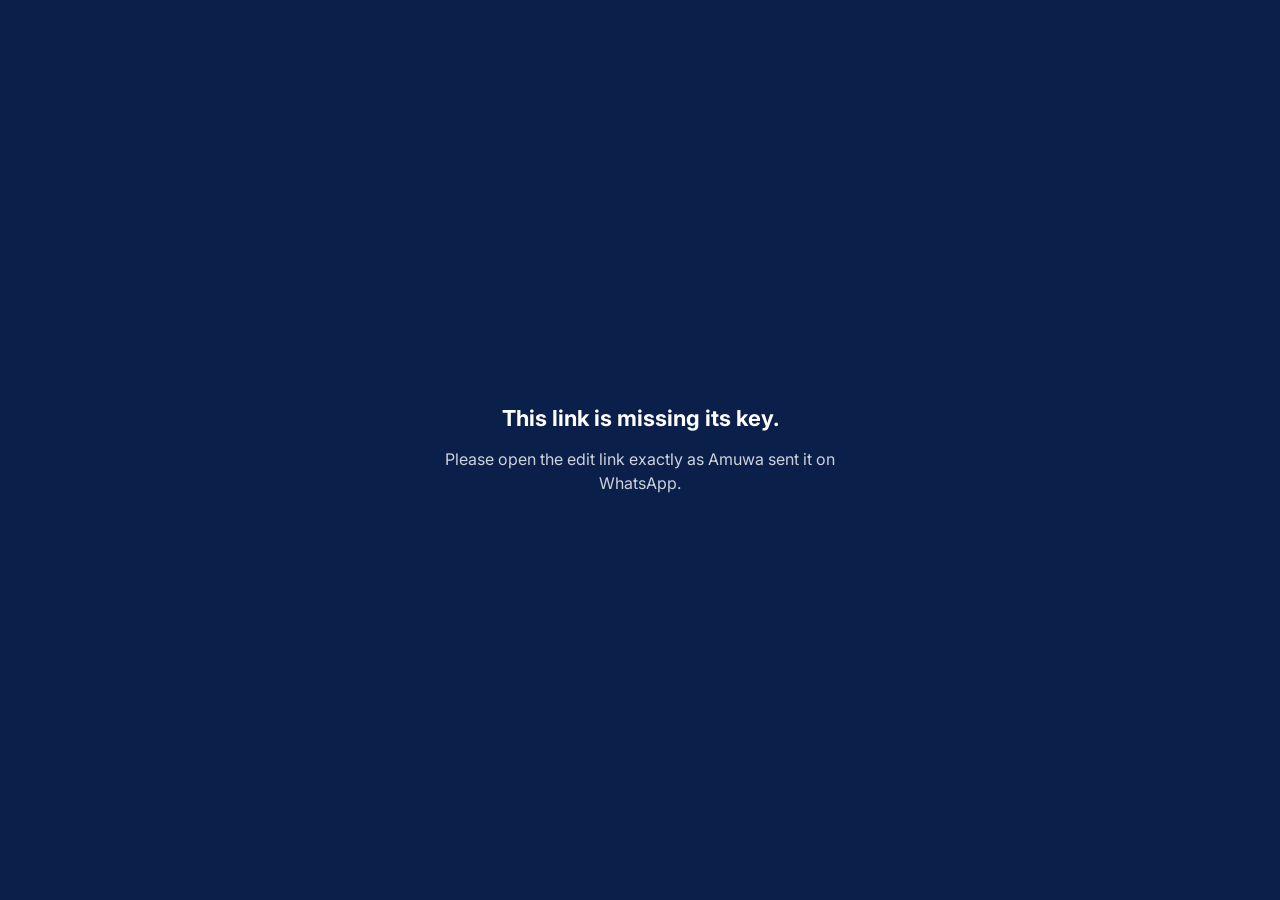
<file: editor/index.html>
<!doctype html>
<html lang="en">
<head>
<meta charset="utf-8">
<meta name="viewport" content="width=device-width, initial-scale=1, viewport-fit=cover">
<meta name="robots" content="noindex, nofollow">
<title>Edit your website · Amuwa</title>
<link rel="preconnect" href="https://fonts.googleapis.com">
<link rel="preconnect" href="https://fonts.gstatic.com" crossorigin>
<link href="https://fonts.googleapis.com/css2?family=Inter:wght@400;500;600;700;800&display=swap" rel="stylesheet">
<style>
:root{
  --navy:#0B1F4B;--navy-2:#13306f;--red:#E31E24;--red-ink:#b5161b;
  --ink:#15171C;--ink-2:#5E636E;--line:#E3E6EB;--paper:#fff;--paper-2:#F5F7FA;
  --ok:#12A150;--warn:#8A5A00;
  --r:12px;--top:56px;--nav:62px;
  font-family:Inter,"Segoe UI",system-ui,-apple-system,sans-serif;
}
*{box-sizing:border-box}
html,body{margin:0;height:100%;background:var(--paper-2);color:var(--ink);-webkit-text-size-adjust:100%}
button,input,select,textarea{font:inherit;color:inherit}
button{cursor:pointer}
.hidden{display:none!important}

/* ---------- top bar ---------- */
.top{position:fixed;inset:0 0 auto 0;height:calc(var(--top) + env(safe-area-inset-top));padding:env(safe-area-inset-top) 12px 0;
  display:flex;align-items:center;gap:8px;background:var(--navy);color:#fff;z-index:30}
.brand{display:flex;flex-direction:column;min-width:0;flex:1}
.brand small{font-size:11px;font-weight:600;letter-spacing:.06em;text-transform:uppercase;opacity:.7}
.brand b{font-size:15px;font-weight:700;white-space:nowrap;overflow:hidden;text-overflow:ellipsis}
.tb{height:38px;min-width:38px;padding:0 10px;border:0;border-radius:10px;background:rgba(255,255,255,.1);color:#fff;
  display:inline-flex;align-items:center;justify-content:center;gap:6px;font-size:14px;font-weight:600}
.tb:disabled{opacity:.35}
.tb svg{width:18px;height:18px}
.tb.pub{background:var(--red);padding:0 14px}
.tb.pub[data-dirty="1"]::after{content:"";width:7px;height:7px;border-radius:50%;background:#fff;margin-left:2px}
.tb .lbl{display:none}
@media (min-width:640px){.tb .lbl{display:inline}}

/* ---------- layout ---------- */
.stage{position:fixed;left:0;right:0;top:calc(var(--top) + env(safe-area-inset-top));bottom:calc(var(--nav) + env(safe-area-inset-bottom));
  display:flex;justify-content:center;background:#e9ecf1}
.stage iframe{border:0;width:100%;height:100%;background:#fff;transition:width .25s}
.stage.phone iframe{width:390px;max-width:100%;box-shadow:0 0 0 1px var(--line),0 10px 40px rgba(0,0,0,.12)}
.panel{position:fixed;left:0;right:0;bottom:calc(var(--nav) + env(safe-area-inset-bottom));max-height:58vh;overflow:auto;
  background:#fff;border-radius:18px 18px 0 0;box-shadow:0 -8px 30px rgba(10,20,40,.18);z-index:20;
  transform:translateY(105%);transition:transform .28s cubic-bezier(.2,.9,.25,1);overscroll-behavior:contain}
.panel.open{transform:none}
.panel-h{position:sticky;top:0;background:#fff;display:flex;align-items:center;gap:8px;padding:12px 14px 8px;border-bottom:1px solid var(--line);z-index:2}
.panel-h h2{margin:0;font-size:16px;font-weight:700;flex:1}
.x{border:0;background:var(--paper-2);width:34px;height:34px;border-radius:50%;font-size:18px;line-height:1}
.panel-b{padding:12px 14px 18px}
.nav{position:fixed;left:0;right:0;bottom:0;height:calc(var(--nav) + env(safe-area-inset-bottom));padding-bottom:env(safe-area-inset-bottom);
  background:#fff;border-top:1px solid var(--line);display:grid;grid-template-columns:repeat(6,1fr);z-index:25}
.nav button{border:0;background:none;display:flex;flex-direction:column;align-items:center;justify-content:center;gap:3px;font-size:11px;font-weight:600;color:var(--ink-2)}
.nav button svg{width:22px;height:22px}
.nav button[aria-current="true"]{color:var(--red)}
.nav .ai-tab svg{color:#fff;background:var(--red);border-radius:10px;padding:4px;width:30px;height:30px}

@media (min-width:900px){
  :root{--nav:0px}
  .stage{right:380px}
  .panel{left:auto;right:0;top:calc(var(--top) + env(safe-area-inset-top));bottom:0;width:380px;max-height:none;border-radius:0;
    transform:none;box-shadow:-1px 0 0 var(--line);padding-top:56px}
  .panel-h{position:fixed;top:calc(var(--top) + env(safe-area-inset-top));right:0;width:380px;height:56px;border-bottom:1px solid var(--line)}
  .nav{top:calc(var(--top) + env(safe-area-inset-top));bottom:auto;left:auto;right:0;width:380px;height:56px;padding:0;grid-template-columns:repeat(6,1fr);z-index:26;border-top:0;border-bottom:1px solid var(--line)}
  .nav button{flex-direction:row;gap:5px}
  .nav button span{display:none}
  .panel{padding-top:112px}
  .panel-h{top:calc(var(--top) + 56px + env(safe-area-inset-top))}
  .x.close-sheet{display:none}
}

/* ---------- controls ---------- */
.hint{color:var(--ink-2);font-size:14px;line-height:1.5;margin:4px 0 12px}
.row{display:flex;flex-wrap:wrap;gap:8px;margin:0 0 12px}
.btn{min-height:42px;padding:0 14px;border:1px solid var(--line);border-radius:10px;background:#fff;font-size:14px;font-weight:600;
  display:inline-flex;align-items:center;justify-content:center;gap:6px}
.btn:active{transform:scale(.97)}
.btn.pri{background:var(--navy);border-color:var(--navy);color:#fff}
.btn.red{background:var(--red);border-color:var(--red);color:#fff}
.btn.danger{color:var(--red-ink);border-color:#f3c9ca}
.btn.danger.armed{background:var(--red);color:#fff;border-color:var(--red)}
.btn.sm{min-height:36px;padding:0 10px;font-size:13px}
.btn.full{width:100%}
.btn svg{width:17px;height:17px}
.lab{display:block;font-size:12px;font-weight:700;letter-spacing:.04em;text-transform:uppercase;color:var(--ink-2);margin:14px 0 6px}
.fld{width:100%;min-height:44px;padding:10px 12px;border:1px solid var(--line);border-radius:10px;background:#fff;font-size:16px}
textarea.fld{min-height:96px;resize:vertical;line-height:1.45}
.seg{display:inline-flex;border:1px solid var(--line);border-radius:10px;overflow:hidden}
.seg button{border:0;background:#fff;min-width:42px;height:40px;font-weight:700}
.seg button+button{border-left:1px solid var(--line)}
.sw{display:flex;align-items:center;gap:8px;padding:6px 10px 6px 6px;border:1px solid var(--line);border-radius:10px;background:#fff;font-size:13px;font-weight:600}
.sw input[type=color]{width:30px;height:30px;border:0;padding:0;background:none;border-radius:8px}
.chip{border:1px solid var(--line);background:var(--paper-2);border-radius:999px;padding:8px 12px;font-size:13px;text-align:left}
.list{display:flex;flex-direction:column;gap:6px}
.item{display:flex;align-items:center;gap:8px;padding:8px;border:1px solid var(--line);border-radius:12px;background:#fff}
.item .nm{flex:1;min-width:0;font-size:14px;font-weight:600;white-space:nowrap;overflow:hidden;text-overflow:ellipsis;border:0;background:none;text-align:left;padding:6px 4px}
.item.off .nm{opacity:.45;text-decoration:line-through}
.ib{width:34px;height:34px;border:1px solid var(--line);border-radius:9px;background:#fff;display:inline-flex;align-items:center;justify-content:center;flex:none}
.ib svg{width:16px;height:16px}
.thumbs{display:grid;grid-template-columns:repeat(3,minmax(0,1fr));gap:8px}
.th{position:relative;border-radius:10px;overflow:hidden;background:var(--paper-2);aspect-ratio:1;border:1px solid var(--line)}
.th img{width:100%;height:100%;object-fit:cover;display:block}
.th .acts{position:absolute;inset:auto 4px 4px 4px;display:flex;gap:4px}
.th .acts button{flex:1;height:28px;border:0;border-radius:7px;background:rgba(0,0,0,.66);color:#fff;font-size:12px;font-weight:600}
.th.add{display:flex;align-items:center;justify-content:center;font-weight:700;color:var(--ink-2);font-size:13px;border-style:dashed}
.tpl{display:grid;grid-template-columns:repeat(2,minmax(0,1fr));gap:8px}
.tpl button{min-height:64px;border:1px solid var(--line);border-radius:12px;background:#fff;text-align:left;padding:10px;font-size:13px;font-weight:600;line-height:1.3}
.tpl button small{display:block;font-weight:400;color:var(--ink-2);margin-top:2px}
.selname{display:flex;align-items:center;gap:8px;margin-bottom:10px}
.selname b{font-size:15px}
.selname .tag{font-size:11px;font-weight:700;letter-spacing:.05em;text-transform:uppercase;color:#fff;background:var(--red);padding:3px 8px;border-radius:999px}
.ver{display:flex;align-items:center;gap:8px;padding:10px;border:1px solid var(--line);border-radius:12px}
.ver div{flex:1;min-width:0}
.ver b{display:block;font-size:14px}
.ver small{display:block;color:var(--ink-2);font-size:12px;white-space:nowrap;overflow:hidden;text-overflow:ellipsis}
.ai-msg{padding:12px;border-radius:12px;background:var(--paper-2);font-size:14px;line-height:1.45;margin-top:10px}
.ai-msg.ok{background:#e3f5ea;color:#0f5a32}
.ai-msg.err{background:#fde7e7;color:#8c1217}

/* ---------- overlays ---------- */
.cover{position:fixed;inset:0;background:var(--navy);color:#fff;display:flex;flex-direction:column;align-items:center;justify-content:center;gap:16px;z-index:60;text-align:center;padding:24px}
.cover h1{margin:0;font-size:22px}
.cover p{margin:0;opacity:.8;max-width:420px;line-height:1.5}
.spin{width:36px;height:36px;border-radius:50%;border:3px solid rgba(255,255,255,.25);border-top-color:#fff;animation:sp 0.9s linear infinite}
.spin.dark{border-color:rgba(11,31,75,.15);border-top-color:var(--navy);width:22px;height:22px;border-width:2px}
@keyframes sp{to{transform:rotate(360deg)}}
.toast{position:fixed;left:50%;top:calc(var(--top) + env(safe-area-inset-top) + 10px);transform:translate(-50%,-20px);opacity:0;pointer-events:none;
  background:var(--ink);color:#fff;padding:10px 14px;border-radius:12px;font-size:14px;font-weight:600;z-index:70;transition:.25s;max-width:calc(100% - 24px);box-shadow:0 8px 24px rgba(0,0,0,.2)}
.toast.show{opacity:1;transform:translate(-50%,0);pointer-events:auto}
.toast a{color:#9ff0c2}
.banner{position:fixed;left:12px;right:12px;top:calc(var(--top) + env(safe-area-inset-top) + 10px);z-index:40;background:#fff;border:1px solid var(--line);
  border-radius:14px;padding:12px;box-shadow:0 10px 30px rgba(0,0,0,.15);font-size:14px}
@media (min-width:900px){.banner{right:392px}}
.busy{position:fixed;inset:0;background:rgba(11,31,75,.55);display:flex;align-items:center;justify-content:center;z-index:65}
.busy .card{background:#fff;border-radius:16px;padding:20px;display:flex;align-items:center;gap:12px;font-weight:600;max-width:320px}
@media (prefers-reduced-motion:reduce){*{transition:none!important;animation-duration:.01ms!important}}
</style>
</head>
<body>

<div class="cover" id="cover"><div class="spin"></div><h1>Opening your website…</h1><p>Please wait a few seconds.</p></div>

<header class="top">
  <div class="brand"><small>Edit your website</small><b id="bizName">…</b></div>
  <button class="tb" id="undoBtn" title="Undo" aria-label="Undo" disabled><svg viewBox="0 0 24 24" fill="none" stroke="currentColor" stroke-width="2" stroke-linecap="round" stroke-linejoin="round"><path d="M9 14 4 9l5-5"/><path d="M4 9h11a5 5 0 0 1 0 10h-3"/></svg></button>
  <button class="tb" id="redoBtn" title="Redo" aria-label="Redo" disabled><svg viewBox="0 0 24 24" fill="none" stroke="currentColor" stroke-width="2" stroke-linecap="round" stroke-linejoin="round"><path d="m15 14 5-5-5-5"/><path d="M20 9H9a5 5 0 0 0 0 10h3"/></svg></button>
  <button class="tb" id="viewBtn" title="Preview" aria-pressed="false"><svg viewBox="0 0 24 24" fill="none" stroke="currentColor" stroke-width="2" stroke-linecap="round" stroke-linejoin="round"><path d="M2 12s3.6-7 10-7 10 7 10 7-3.6 7-10 7S2 12 2 12z"/><circle cx="12" cy="12" r="3"/></svg><span class="lbl">Preview</span></button>
  <button class="tb hidden" id="deviceBtn" title="Phone / computer view"><svg viewBox="0 0 24 24" fill="none" stroke="currentColor" stroke-width="2" stroke-linecap="round" stroke-linejoin="round"><rect x="7" y="2" width="10" height="20" rx="2"/><path d="M11 18h2"/></svg></button>
  <button class="tb pub" id="pubBtn" data-dirty="0"><svg viewBox="0 0 24 24" fill="none" stroke="currentColor" stroke-width="2.2" stroke-linecap="round" stroke-linejoin="round"><path d="M12 19V5"/><path d="m5 12 7-7 7 7"/></svg><span>Publish</span></button>
</header>

<main class="stage" id="stage"><iframe id="frame" title="Your website"></iframe></main>

<aside class="panel" id="panel" aria-live="polite">
  <div class="panel-h"><h2 id="panelTitle">Edit</h2><button class="x close-sheet" id="closePanel" aria-label="Close">×</button></div>
  <div class="panel-b" id="panelBody"></div>
</aside>

<nav class="nav" id="nav">
  <button data-tab="edit" aria-current="true"><svg viewBox="0 0 24 24" fill="none" stroke="currentColor" stroke-width="2" stroke-linecap="round" stroke-linejoin="round"><path d="M12 20h9"/><path d="M16.5 3.5a2.1 2.1 0 0 1 3 3L7 19l-4 1 1-4z"/></svg><span>Edit</span></button>
  <button data-tab="sections"><svg viewBox="0 0 24 24" fill="none" stroke="currentColor" stroke-width="2" stroke-linecap="round" stroke-linejoin="round"><rect x="3" y="3" width="18" height="6" rx="1.5"/><rect x="3" y="12" width="18" height="9" rx="1.5"/></svg><span>Sections</span></button>
  <button data-tab="theme"><svg viewBox="0 0 24 24" fill="none" stroke="currentColor" stroke-width="2" stroke-linecap="round" stroke-linejoin="round"><circle cx="13.5" cy="6.5" r="1.5"/><circle cx="17.5" cy="10.5" r="1.5"/><circle cx="8.5" cy="7.5" r="1.5"/><circle cx="6.5" cy="12.5" r="1.5"/><path d="M12 2a10 10 0 0 0 0 20c1.1 0 2-.9 2-2 0-.5-.2-1-.5-1.3-.3-.4-.5-.8-.5-1.3 0-1.1.9-2 2-2h2.4A5.6 5.6 0 0 0 22 9.8C22 5.5 17.5 2 12 2z"/></svg><span>Colours</span></button>
  <button data-tab="photos"><svg viewBox="0 0 24 24" fill="none" stroke="currentColor" stroke-width="2" stroke-linecap="round" stroke-linejoin="round"><rect x="3" y="3" width="18" height="18" rx="2"/><circle cx="9" cy="9" r="2"/><path d="m21 15-3.1-3.1a2 2 0 0 0-2.8 0L6 21"/></svg><span>Photos</span></button>
  <button data-tab="ai" class="ai-tab"><svg viewBox="0 0 24 24" fill="none" stroke="currentColor" stroke-width="2" stroke-linecap="round" stroke-linejoin="round"><path d="m12 3 1.9 5.1L19 10l-5.1 1.9L12 17l-1.9-5.1L5 10l5.1-1.9z"/></svg><span>Ask AI</span></button>
  <button data-tab="history"><svg viewBox="0 0 24 24" fill="none" stroke="currentColor" stroke-width="2" stroke-linecap="round" stroke-linejoin="round"><path d="M3 12a9 9 0 1 0 3-6.7L3 8"/><path d="M3 3v5h5"/><path d="M12 7v5l3 2"/></svg><span>History</span></button>
</nav>

<input type="file" id="fileIn" accept="image/*" class="hidden">
<div class="toast" id="toast" role="status"></div>

<script>
(() => {
'use strict';
const API = 'https://koku.app.n8n.cloud/webhook/site-editor';
const TOKEN = new URLSearchParams(location.search).get('t') || '';
const $ = s => document.querySelector(s);
const frame = $('#frame'), panel = $('#panel'), pBody = $('#panelBody'), pTitle = $('#panelTitle');
const isDesk = () => matchMedia('(min-width:900px)').matches;

let BASE = '', LIVE = '', BUSINESS = '';
let current = '';            // last committed clean HTML
let published = '';          // HTML that is live now
const undoS = [], redoS = [];
let sel = null, tab = 'edit', previewMode = false, editingEl = null, editStart = '';

/* ---------------- helpers ---------------- */
const esc = s => String(s == null ? '' : s).replace(/[&<>"']/g, c => ({ '&': '&amp;', '<': '&lt;', '>': '&gt;', '"': '&quot;', "'": '&#39;' }[c]));
function toast(msg, ms = 2600) { const t = $('#toast'); t.innerHTML = msg; t.classList.add('show'); clearTimeout(toast._t); toast._t = setTimeout(() => t.classList.remove('show'), ms); }
function busy(msg) { const d = document.createElement('div'); d.className = 'busy'; d.innerHTML = '<div class="card"><div class="spin dark"></div><span>' + esc(msg) + '</span></div>'; document.body.appendChild(d); return () => d.remove(); }
async function api(action, data) {
  const r = await fetch(API, { method: 'POST', headers: { 'Content-Type': 'application/json' }, body: JSON.stringify(Object.assign({ token: TOKEN, action }, data || {})) });
  let j = null; try { j = await r.json(); } catch (e) { throw new Error('The server did not answer. Please try again.'); }
  if (!r.ok) throw new Error((j && j.error) || 'Something went wrong. Please try again.');
  return j;
}
const store = {
  get(k) { try { return JSON.parse(localStorage.getItem(k) || 'null'); } catch (e) { return null; } },
  set(k, v) { try { localStorage.setItem(k, JSON.stringify(v)); } catch (e) {} },
  del(k) { try { localStorage.removeItem(k); } catch (e) {} }
};
const DRAFT = 'amuwa-draft-' + TOKEN;

/* ---------------- canvas in / out ---------------- */
const CANVAS_CSS = `
[data-amuwa-sel]{outline:3px solid #E31E24!important;outline-offset:2px!important;cursor:text}
[data-amuwa-hover]:not([data-amuwa-sel]){outline:2px dashed rgba(227,30,36,.55)!important;outline-offset:2px!important;cursor:pointer}
[contenteditable="true"]{cursor:text;caret-color:#E31E24}
.rv,.rv-img,.rv-scale,.load,[class*="reveal"]{opacity:1!important;transform:none!important;clip-path:none!important;animation:none!important}
html.amuwa-preview [data-amuwa-sel],html.amuwa-preview [data-amuwa-hover]{outline:none!important}
#amuwa-preview-bar{display:none!important}`;

function toCanvas(clean) {
  const doc = new DOMParser().parseFromString(clean, 'text/html');
  doc.querySelectorAll('#amuwa-preview-bar').forEach(e => e.remove());
  doc.querySelectorAll('script').forEach(s => { s.setAttribute('data-amuwa-type', s.hasAttribute('type') ? s.getAttribute('type') : '__none__'); s.setAttribute('type', 'text/x-amuwa-off'); });
  doc.querySelectorAll('*').forEach(el => { for (const a of [...el.attributes]) if (/^on[a-z]+$/i.test(a.name)) { el.setAttribute('data-amuwa-' + a.name.toLowerCase(), a.value); el.removeAttribute(a.name); } });
  const base = doc.createElement('base'); base.id = 'amuwa-base'; base.href = BASE; doc.head.prepend(base);
  const st = doc.createElement('style'); st.id = 'amuwa-editor-css'; st.textContent = CANVAS_CSS; doc.head.appendChild(st);
  return '<!doctype html>\n' + doc.documentElement.outerHTML;
}
function fromCanvas() {
  const d = frame.contentDocument; if (!d || !d.documentElement) return current;
  const root = d.documentElement.cloneNode(true);
  root.classList.remove('amuwa-preview'); if (!root.getAttribute('class')) root.removeAttribute('class');
  root.querySelectorAll('#amuwa-base,#amuwa-editor-css,[data-amuwa-ui]').forEach(e => e.remove());
  root.querySelectorAll('[data-amuwa-unhide]').forEach(e => { e.setAttribute('hidden', ''); e.removeAttribute('data-amuwa-unhide'); });
  root.querySelectorAll('[data-amuwa-sel],[data-amuwa-hover]').forEach(e => { e.removeAttribute('data-amuwa-sel'); e.removeAttribute('data-amuwa-hover'); });
  root.querySelectorAll('[data-amuwa-ce]').forEach(e => { e.removeAttribute('contenteditable'); e.removeAttribute('data-amuwa-ce'); e.removeAttribute('spellcheck'); });
  root.querySelectorAll('script[data-amuwa-type]').forEach(s => { const t = s.getAttribute('data-amuwa-type'); if (t === '__none__') s.removeAttribute('type'); else s.setAttribute('type', t); s.removeAttribute('data-amuwa-type'); });
  root.querySelectorAll('*').forEach(el => { for (const a of [...el.attributes]) if (/^data-amuwa-on[a-z]+$/.test(a.name)) { el.setAttribute(a.name.slice(11), a.value); el.removeAttribute(a.name); } });
  root.querySelectorAll('[style=""]').forEach(e => e.removeAttribute('style'));
  return '<!doctype html>\n' + root.outerHTML;
}
function render(clean, keepScroll) {
  return new Promise(res => {
    let y = 0; try { y = keepScroll ? frame.contentWindow.scrollY : 0; } catch (e) {}
    frame.onload = () => { wire(); showPhotoPreviews(); if (keepScroll) try { frame.contentWindow.scrollTo(0, y); } catch (e) {} res(); };
    sel = null; editingEl = null;
    frame.srcdoc = toCanvas(clean);
  });
}

/* ---------------- history ---------------- */
function commit(silent) {
  const now = fromCanvas();
  if (now === current) return false;
  undoS.push(current); if (undoS.length > 60) undoS.shift();
  redoS.length = 0; current = now; afterChange(); return true;
}
function afterChange() {
  $('#undoBtn').disabled = !undoS.length; $('#redoBtn').disabled = !redoS.length;
  const dirty = current !== published; $('#pubBtn').dataset.dirty = dirty ? '1' : '0';
  if (dirty) store.set(DRAFT, { html: current, at: Date.now() }); else store.del(DRAFT);
}
async function undo() { stopEditing(); commit(); if (!undoS.length) return; redoS.push(current); current = undoS.pop(); await render(current, true); afterChange(); refreshTab(); }
async function redo() { stopEditing(); if (!redoS.length) return; undoS.push(current); current = redoS.pop(); await render(current, true); afterChange(); refreshTab(); }

/* ---------------- canvas wiring ---------------- */
function D() { return frame.contentDocument; }
function wire() {
  const d = D(); if (!d) return;
  if (previewMode) d.documentElement.classList.add('amuwa-preview');
  d.addEventListener('click', e => {
    const a = e.target.closest && e.target.closest('a,button,label,summary');
    if (previewMode) { if (a && a.tagName === 'A') e.preventDefault(); return; }
    e.preventDefault(); e.stopPropagation();
    pick(e.target);
  }, true);
  d.addEventListener('submit', e => e.preventDefault(), true);
  d.addEventListener('mouseover', e => { if (previewMode) return; d.querySelectorAll('[data-amuwa-hover]').forEach(x => x.removeAttribute('data-amuwa-hover')); if (e.target && e.target !== d.body && e.target !== d.documentElement) e.target.setAttribute('data-amuwa-hover', ''); });
  d.addEventListener('mouseleave', () => d.querySelectorAll('[data-amuwa-hover]').forEach(x => x.removeAttribute('data-amuwa-hover')));
  d.addEventListener('keydown', e => {
    if ((e.ctrlKey || e.metaKey) && e.key.toLowerCase() === 'z') { e.preventDefault(); e.shiftKey ? redo() : undo(); }
    if (e.key === 'Escape') { stopEditing(); pick(null); }
  });
}

const TEXT_TAGS = /^(H[1-6]|P|SPAN|A|LI|STRONG|EM|B|I|SMALL|LABEL|BUTTON|BLOCKQUOTE|FIGCAPTION|TD|TH|DT|DD|SUMMARY|CITE|Q|MARK|TIME|ADDRESS)$/;
function isText(el) {
  if (!el || !el.tagName) return false;
  if (el.querySelector('img,svg,video,iframe,input,select,textarea,picture,canvas')) return false;
  if (TEXT_TAGS.test(el.tagName)) return el.textContent.trim().length > 0;
  return !el.children.length && el.textContent.trim().length > 0;
}
function kindOf(el) {
  if (!el) return '';
  const t = el.tagName;
  if (t === 'IMG') return 'Photo';
  if (t === 'A' || t === 'BUTTON') return el.textContent.trim() ? 'Button / link' : 'Link';
  if (/^H[1-6]$/.test(t)) return 'Heading';
  if (t === 'SECTION' || t === 'HEADER' || t === 'FOOTER' || t === 'NAV') return 'Section';
  if (t === 'IFRAME') return 'Map / video';
  if (t === 'svg' || t === 'SVG') return 'Icon';
  if (isText(el)) return 'Text';
  return 'Box';
}
function startEditing(el) {
  if (!isText(el) || previewMode) return;
  el.setAttribute('contenteditable', 'true'); el.setAttribute('data-amuwa-ce', ''); el.setAttribute('spellcheck', 'false');
  editingEl = el; editStart = el.innerHTML;
  el.addEventListener('blur', onBlur, { once: true });
  setTimeout(() => { try { el.focus({ preventScroll: true }); } catch (e) {} }, 0);
}
function onBlur() { stopEditing(); }
function stopEditing() {
  const el = editingEl; if (!el) return; editingEl = null;
  el.removeAttribute('contenteditable'); el.removeAttribute('data-amuwa-ce'); el.removeAttribute('spellcheck');
  if (el.innerHTML !== editStart) commit();
}
function pick(el) {
  const d = D(); if (!d) return;
  if (el && (el.nodeType !== 1)) el = el.parentElement;
  if (el && el.closest && el.closest('svg') && el.tagName.toLowerCase() !== 'svg') el = el.closest('svg');
  if (el === d.body || el === d.documentElement) el = null;
  if (el && el.closest && el.closest('[data-amuwa-ui]')) { stopEditing(); openTab('photos'); toast('Change these photos here'); return; }
  if (editingEl && el && editingEl.contains(el)) return;
  stopEditing();
  if (sel) sel.removeAttribute('data-amuwa-sel');
  sel = el;
  if (sel) { sel.setAttribute('data-amuwa-sel', ''); startEditing(sel); openTab('edit'); keepVisible(sel); }
  else if (tab === 'edit') showTab('edit');
}
function keepVisible(el) {
  if (isDesk()) return;
  try { const r = el.getBoundingClientRect(), h = frame.clientHeight; const sheet = panel.getBoundingClientRect().height || h * 0.5; if (r.top < 60 || r.bottom > h - sheet) frame.contentWindow.scrollBy({ top: r.top - 90, behavior: 'smooth' }); } catch (e) {}
}

/* ---------------- tabs ---------------- */
const TITLES = { edit: 'Edit', sections: 'Sections', theme: 'Colours & fonts', photos: 'Photos', ai: 'Ask AI to change it', history: 'Saved versions' };
function openTab(t) { tab = t; document.querySelectorAll('.nav button').forEach(b => b.setAttribute('aria-current', b.dataset.tab === t ? 'true' : 'false')); showTab(t); panel.classList.add('open'); }
function refreshTab() { if (panel.classList.contains('open') || isDesk()) showTab(tab); }
function showTab(t) {
  pTitle.textContent = TITLES[t];
  ({ edit: tabEdit, sections: tabSections, theme: tabTheme, photos: tabPhotos, ai: tabAI, history: tabHistory })[t]();
}
document.querySelectorAll('.nav button').forEach(b => b.addEventListener('click', () => {
  if (!isDesk() && tab === b.dataset.tab && panel.classList.contains('open')) { panel.classList.remove('open'); return; }
  stopEditing(); openTab(b.dataset.tab);
}));
$('#closePanel').addEventListener('click', () => { panel.classList.remove('open'); });

/* ---------------- icons ---------------- */
const I = {
  up: '<svg viewBox="0 0 24 24" fill="none" stroke="currentColor" stroke-width="2.2" stroke-linecap="round" stroke-linejoin="round"><path d="m18 15-6-6-6 6"/></svg>',
  down: '<svg viewBox="0 0 24 24" fill="none" stroke="currentColor" stroke-width="2.2" stroke-linecap="round" stroke-linejoin="round"><path d="m6 9 6 6 6-6"/></svg>',
  copy: '<svg viewBox="0 0 24 24" fill="none" stroke="currentColor" stroke-width="2" stroke-linecap="round" stroke-linejoin="round"><rect x="9" y="9" width="12" height="12" rx="2"/><path d="M5 15V5a2 2 0 0 1 2-2h10"/></svg>',
  trash: '<svg viewBox="0 0 24 24" fill="none" stroke="currentColor" stroke-width="2" stroke-linecap="round" stroke-linejoin="round"><path d="M3 6h18"/><path d="M8 6V4h8v2"/><path d="m19 6-1 14H6L5 6"/></svg>',
  eye: '<svg viewBox="0 0 24 24" fill="none" stroke="currentColor" stroke-width="2" stroke-linecap="round" stroke-linejoin="round"><path d="M2 12s3.6-7 10-7 10 7 10 7-3.6 7-10 7S2 12 2 12z"/><circle cx="12" cy="12" r="3"/></svg>',
  eyeoff: '<svg viewBox="0 0 24 24" fill="none" stroke="currentColor" stroke-width="2" stroke-linecap="round" stroke-linejoin="round"><path d="m3 3 18 18"/><path d="M10.6 5.1A10 10 0 0 1 12 5c6.4 0 10 7 10 7a17 17 0 0 1-3.2 4.2M6.6 6.6A17 17 0 0 0 2 12s3.6 7 10 7a9.6 9.6 0 0 0 5.4-1.6"/></svg>',
  img: '<svg viewBox="0 0 24 24" fill="none" stroke="currentColor" stroke-width="2" stroke-linecap="round" stroke-linejoin="round"><rect x="3" y="3" width="18" height="18" rx="2"/><circle cx="9" cy="9" r="2"/><path d="m21 15-3.1-3.1a2 2 0 0 0-2.8 0L6 21"/></svg>',
  plus: '<svg viewBox="0 0 24 24" fill="none" stroke="currentColor" stroke-width="2.2" stroke-linecap="round"><path d="M12 5v14M5 12h14"/></svg>',
  outer: '<svg viewBox="0 0 24 24" fill="none" stroke="currentColor" stroke-width="2" stroke-linecap="round" stroke-linejoin="round"><path d="M15 3h6v6"/><path d="M9 21H3v-6"/><path d="M21 3l-7 7"/><path d="M3 21l7-7"/></svg>'
};

/* ---------------- EDIT tab ---------------- */
function rgb2hex(c) { const m = String(c).match(/rgba?\(\s*(\d+)[,\s]+(\d+)[,\s]+(\d+)(?:[,\s/]+([\d.]+))?/); if (!m) return null; if (m[4] !== undefined && +m[4] < 1) return null; return '#' + [m[1], m[2], m[3]].map(n => (+n).toString(16).padStart(2, '0')).join(''); }
function cs(el) { return frame.contentWindow.getComputedStyle(el); }
function bgOf(el) { let e = el; while (e && e.nodeType === 1) { const h = rgb2hex(cs(e).backgroundColor); if (h) return h; e = e.parentElement; } return '#ffffff'; }
function tabEdit() {
  if (!sel || !sel.isConnected) {
    sel = null;
    pBody.innerHTML = `<p class="hint"><b>Tap anything on your website</b> to change it: words, photos, buttons, colours or whole sections.</p>
      <div class="list">
        <div class="item">✏️ <span class="hint" style="margin:0">Tap any text and type to change it.</span></div>
        <div class="item">🖼️ <span class="hint" style="margin:0">Tap a photo, then <b>Change photo</b>.</span></div>
        <div class="item">🧱 <span class="hint" style="margin:0">Use <b>Sections</b> to move, hide or add parts.</span></div>
        <div class="item">✨ <span class="hint" style="margin:0">Or type what you want in <b>Ask AI</b>.</span></div>
      </div>
      <p class="hint" style="margin-top:14px">When you're happy, press <b>Publish</b>. Nothing changes on your live website until then.</p>`;
    return;
  }
  const el = sel, k = kindOf(el), st = cs(el);
  const linkEl = el.tagName === 'A' ? el : (el.closest('a') || null);
  const bgImg = findBgImage(el);
  let h = `<div class="selname"><span class="tag">${esc(k)}</span><b>${esc((el.textContent || el.getAttribute('alt') || '').trim().slice(0, 40) || el.tagName.toLowerCase())}</b></div>`;
  if (isText(el)) {
    h += `<p class="hint" style="margin-top:0">Type on the website to change the words.</p>
      <div class="row">
        <div class="seg"><button data-cmd="bold" title="Bold"><b>B</b></button><button data-cmd="italic" title="Italic"><i>I</i></button><button data-cmd="underline" title="Underline"><u>U</u></button></div>
        <div class="seg"><button data-size="-1" title="Smaller">A−</button><button data-size="1" title="Bigger">A+</button></div>
        <div class="seg"><button data-align="left" title="Left">⇤</button><button data-align="center" title="Centre">≡</button><button data-align="right" title="Right">⇥</button></div>
      </div>
      <div class="row"><label class="sw"><input type="color" id="cText" value="${rgb2hex(st.color) || '#111111'}">Text colour</label>
      <label class="sw"><input type="color" id="cBg" value="${bgOf(el)}">Background</label></div>`;
  } else if (el.tagName === 'IMG') {
    h += `<div class="row"><button class="btn pri" id="repImg">${I.img} Change photo</button></div>
      <label class="lab" for="altIn">Describe the photo (for Google)</label><input class="fld" id="altIn" value="${esc(el.getAttribute('alt') || '')}">`;
  } else {
    h += `<div class="row"><label class="sw"><input type="color" id="cBg" value="${bgOf(el)}">Background</label>
      <label class="sw"><input type="color" id="cText" value="${rgb2hex(st.color) || '#111111'}">Text colour</label></div>`;
  }
  if (bgImg) h += `<div class="row"><button class="btn" id="repBg">${I.img} Change background photo</button></div>`;
  if (linkEl) {
    const p = parseLink(linkEl.getAttribute('href') || '');
    h += `<label class="lab">When someone taps it</label>
      <div class="row" style="margin-bottom:6px"><select class="fld" id="lkType" style="flex:1">
        <option value="tel" ${p.t === 'tel' ? 'selected' : ''}>Call a phone number</option>
        <option value="wa" ${p.t === 'wa' ? 'selected' : ''}>Open WhatsApp chat</option>
        <option value="sec" ${p.t === 'sec' ? 'selected' : ''}>Go to a section of this page</option>
        <option value="url" ${p.t === 'url' ? 'selected' : ''}>Open a website / Instagram / Maps</option>
        <option value="mail" ${p.t === 'mail' ? 'selected' : ''}>Send an email</option>
      </select></div>
      <div class="row" id="lkValWrap"></div>`;
  }
  h += `<label class="lab">Move & arrange</label>
    <div class="row">
      <button class="btn sm" id="mvUp">${I.up} Up</button><button class="btn sm" id="mvDn">${I.down} Down</button>
      <button class="btn sm" id="dup">${I.copy} Copy</button>
      <button class="btn sm danger" id="del">${I.trash} Delete</button>
    </div>
    <div class="row">
      <div class="seg"><button data-pad="-1" title="Less space">− Space</button><button data-pad="1" title="More space">+ Space</button></div>
      <button class="btn sm" id="bigger">${I.outer} Select bigger area</button>
    </div>`;
  pBody.innerHTML = h;

  pBody.querySelectorAll('[data-cmd]').forEach(b => b.addEventListener('mousedown', e => { e.preventDefault(); if (!editingEl) startEditing(el); D().execCommand(b.dataset.cmd); }));
  pBody.querySelectorAll('[data-size]').forEach(b => b.addEventListener('click', () => { const z = parseFloat(el.style.zoom || '1') + (+b.dataset.size) * 0.1; el.style.zoom = Math.max(0.5, Math.min(2.5, z)).toFixed(2); commit(); }));
  pBody.querySelectorAll('[data-align]').forEach(b => b.addEventListener('click', () => { el.style.textAlign = b.dataset.align; commit(); }));
  pBody.querySelectorAll('[data-pad]').forEach(b => b.addEventListener('click', () => {
    const s = cs(el), d = (+b.dataset.pad) * 12;
    el.style.paddingTop = Math.max(0, parseFloat(s.paddingTop) + d) + 'px'; el.style.paddingBottom = Math.max(0, parseFloat(s.paddingBottom) + d) + 'px'; commit();
  }));
  const ct = $('#cText'); if (ct) ct.addEventListener('input', () => { el.style.color = ct.value; }), ct.addEventListener('change', () => commit());
  const cb = $('#cBg'); if (cb) cb.addEventListener('input', () => { el.style.background = cb.value; }), cb.addEventListener('change', () => commit());
  const ri = $('#repImg'); if (ri) ri.addEventListener('click', () => choosePhoto(async path => { el.setAttribute('src', path); el.removeAttribute('srcset'); el.closest('picture') && el.closest('picture').querySelectorAll('source').forEach(s => s.remove()); commit(); }));
  const alt = $('#altIn'); if (alt) alt.addEventListener('change', () => { el.setAttribute('alt', alt.value); commit(); });
  const rb = $('#repBg'); if (rb) rb.addEventListener('click', () => choosePhoto(async path => { bgImg.style.backgroundImage = `url('${path}')`; commit(); }));
  if (linkEl) wireLink(linkEl);
  $('#mvUp').addEventListener('click', () => move(el, -1));
  $('#mvDn').addEventListener('click', () => move(el, 1));
  $('#dup').addEventListener('click', () => { stopEditing(); const c = el.cloneNode(true); c.removeAttribute('data-amuwa-sel'); c.querySelectorAll('[id]').forEach(n => n.id += '-copy'); if (c.id) c.id += '-copy'; el.after(c); commit(); pick(c); toast('Copied'); });
  armDelete($('#del'), () => { stopEditing(); const p = el.parentElement; el.remove(); sel = null; commit(); toast('Deleted · tap Undo to bring it back'); showTab('edit'); });
  $('#bigger').addEventListener('click', () => { const p = el.parentElement; if (p && p !== D().body) pick(p); });
}
function armDelete(btn, fn) { btn.addEventListener('click', () => { if (btn.classList.contains('armed')) { fn(); return; } btn.classList.add('armed'); btn.innerHTML = I.trash + ' Tap again to delete'; setTimeout(() => { if (btn.isConnected) { btn.classList.remove('armed'); btn.innerHTML = I.trash + ' Delete'; } }, 3000); }); }
function move(el, dir) {
  stopEditing();
  const skip = n => n && (/^(SCRIPT|STYLE|NOSCRIPT|TEMPLATE|LINK|META)$/.test(n.tagName) || n.id === 'amuwa-base');
  let n = dir < 0 ? el.previousElementSibling : el.nextElementSibling;
  while (skip(n)) n = dir < 0 ? n.previousElementSibling : n.nextElementSibling;
  if (!n) { toast(dir < 0 ? 'Already at the top here' : 'Already at the bottom here'); return; }
  dir < 0 ? n.before(el) : n.after(el);
  commit(); keepVisible(el);
}
function findBgImage(el) { let e = el; for (let i = 0; i < 3 && e && e.nodeType === 1; i++, e = e.parentElement) { if (e.style && /url\(/.test(e.style.backgroundImage || '')) return e; } return null; }
function parseLink(h) {
  if (/^tel:/i.test(h)) return { t: 'tel', v: h.replace(/^tel:/i, '') };
  const wa = h.match(/^https?:\/\/(?:wa\.me|api\.whatsapp\.com\/send)\/?\??(?:phone=)?(\d+)?(?:[?&]text=([^&]*))?/i);
  if (wa) return { t: 'wa', v: wa[1] || '', m: wa[2] ? decodeURIComponent(wa[2].replace(/\+/g, ' ')) : '' };
  if (/^#/.test(h)) return { t: 'sec', v: h.slice(1) };
  if (/^mailto:/i.test(h)) return { t: 'mail', v: h.replace(/^mailto:/i, '') };
  return { t: 'url', v: h };
}
function wireLink(a) {
  const type = $('#lkType'), wrap = $('#lkValWrap');
  const draw = () => {
    const p = parseLink(a.getAttribute('href') || '');
    const t = type.value, same = p.t === t;
    if (t === 'tel') wrap.innerHTML = `<input class="fld" id="lkV" inputmode="tel" placeholder="Phone number" value="${esc(same ? p.v : '')}">`;
    if (t === 'wa') wrap.innerHTML = `<input class="fld" id="lkV" inputmode="tel" placeholder="WhatsApp number with 91" value="${esc(same ? p.v : '')}"><input class="fld" id="lkM" placeholder="Message they will send (optional)" value="${esc(same ? p.m || '' : '')}">`;
    if (t === 'mail') wrap.innerHTML = `<input class="fld" id="lkV" inputmode="email" placeholder="Email address" value="${esc(same ? p.v : '')}">`;
    if (t === 'url') wrap.innerHTML = `<input class="fld" id="lkV" inputmode="url" placeholder="https://…" value="${esc(same ? p.v : '')}">`;
    if (t === 'sec') wrap.innerHTML = `<select class="fld" id="lkV">${blocks().filter(b => b.el.id).map(b => `<option value="${esc(b.el.id)}" ${same && p.v === b.el.id ? 'selected' : ''}>${esc(b.name)}</option>`).join('')}</select>`;
    wrap.querySelectorAll('input,select').forEach(i => i.addEventListener('change', save));
  };
  const save = () => {
    const t = type.value, v = (($('#lkV') || {}).value || '').trim(); let href = '';
    if (t === 'tel') href = 'tel:' + v.replace(/[^\d+]/g, '');
    if (t === 'wa') { let n = v.replace(/\D/g, ''); if (n.length === 10) n = '91' + n; const m = (($('#lkM') || {}).value || '').trim(); href = 'https://wa.me/' + n + (m ? '?text=' + encodeURIComponent(m) : ''); }
    if (t === 'mail') href = 'mailto:' + v;
    if (t === 'url') href = /^https?:\/\//i.test(v) ? v : (v ? 'https://' + v : '');
    if (t === 'sec') href = '#' + v;
    if (href) { a.setAttribute('href', href); if (t === 'url') { a.setAttribute('target', '_blank'); a.setAttribute('rel', 'noopener'); } else a.removeAttribute('target'); commit(); toast('Link updated'); }
  };
  type.addEventListener('change', () => { draw(); });
  draw();
}

/* ---------------- photos: pick, resize, upload ---------------- */
function choosePhoto(done) {
  const fi = $('#fileIn'); fi.value = '';
  fi.onchange = async () => {
    const f = fi.files && fi.files[0]; if (!f) return;
    const stop = busy('Uploading your photo…');
    try { const data = await resize(f); const r = await api('upload', { data }); if (!r.ok) throw new Error(r.error || 'Upload failed'); await done(r.path); toast('Photo changed'); }
    catch (e) { toast('⚠️ ' + esc(e.message)); }
    finally { stop(); }
  };
  fi.click();
}
function resize(file, max = 1600) {
  return new Promise((res, rej) => {
    const url = URL.createObjectURL(file), im = new Image();
    im.onload = () => { const s = Math.min(1, max / Math.max(im.width, im.height)); const c = document.createElement('canvas'); c.width = Math.round(im.width * s); c.height = Math.round(im.height * s); const g = c.getContext('2d'); g.fillStyle = '#fff'; g.fillRect(0, 0, c.width, c.height); g.drawImage(im, 0, 0, c.width, c.height); URL.revokeObjectURL(url); res(c.toDataURL('image/jpeg', 0.84)); };
    im.onerror = () => { URL.revokeObjectURL(url); rej(new Error('This photo could not be opened. Try a JPG or PNG.')); };
    im.src = url;
  });
}

/* ---------------- SECTIONS tab ---------------- */
function blocks() {
  const d = D(); if (!d) return [];
  const out = [], seen = new Set();
  const add = el => { if (seen.has(el)) return; seen.add(el); out.push({ el, name: blockName(el) }); };
  const skip = n => /^(SCRIPT|STYLE|NOSCRIPT|TEMPLATE|LINK|META|BASE)$/.test(n.tagName) || n.hasAttribute('data-amuwa-ui');
  for (const c of d.body.children) {
    if (skip(c)) continue;
    if (c.tagName === 'MAIN') { for (const m of c.children) if (!skip(m)) add(m); } else add(c);
  }
  return out;
}
function blockName(el) {
  const hd = el.querySelector('h1,h2,h3');
  const t = (hd && hd.textContent.trim()) || el.getAttribute('aria-label') || el.id || el.tagName.toLowerCase();
  const pre = el.tagName === 'HEADER' ? 'Top bar · ' : el.tagName === 'FOOTER' ? 'Bottom · ' : el.tagName === 'NAV' ? 'Menu · ' : '';
  return (pre + t).replace(/\s+/g, ' ').slice(0, 48);
}
function tabSections() {
  const bl = blocks();
  pBody.innerHTML = `<p class="hint" style="margin-top:0">Tap a name to jump to it. Use the arrows to change the order.</p>
    <div class="list" id="secList">${bl.map((b, i) => `<div class="item ${b.el.style.display === 'none' ? 'off' : ''}" data-i="${i}">
      <button class="nm" data-go="${i}">${esc(b.name)}</button>
      <button class="ib" data-up="${i}" aria-label="Move up">${I.up}</button>
      <button class="ib" data-dn="${i}" aria-label="Move down">${I.down}</button>
      <button class="ib" data-hide="${i}" aria-label="Hide or show">${b.el.style.display === 'none' ? I.eyeoff : I.eye}</button>
      <button class="ib" data-dup="${i}" aria-label="Copy">${I.copy}</button>
    </div>`).join('')}</div>
    <label class="lab">Add a new section</label>
    <div class="tpl" id="tpl">${TEMPLATES.map((t, i) => `<button data-t="${i}">${esc(t.name)}<small>${esc(t.desc)}</small></button>`).join('')}
      <button data-ai="1">✨ Something else<small>Describe it and AI builds it</small></button></div>`;
  const B = i => bl[+i].el;
  pBody.querySelectorAll('[data-go]').forEach(b => b.addEventListener('click', () => { const el = B(b.dataset.go); el.scrollIntoView({ behavior: 'smooth', block: 'start' }); pick(el); }));
  pBody.querySelectorAll('[data-up]').forEach(b => b.addEventListener('click', () => { move(B(b.dataset.up), -1); tabSections(); }));
  pBody.querySelectorAll('[data-dn]').forEach(b => b.addEventListener('click', () => { move(B(b.dataset.dn), 1); tabSections(); }));
  pBody.querySelectorAll('[data-hide]').forEach(b => b.addEventListener('click', () => { const el = B(b.dataset.hide); el.style.display = el.style.display === 'none' ? '' : 'none'; commit(); tabSections(); toast(el.style.display === 'none' ? 'Hidden from your website' : 'Showing again'); }));
  pBody.querySelectorAll('[data-dup]').forEach(b => b.addEventListener('click', () => { const el = B(b.dataset.dup), c = el.cloneNode(true); c.querySelectorAll('[id]').forEach(n => n.id += '-copy'); if (c.id) c.id += '-copy'; el.after(c); commit(); tabSections(); toast('Section copied'); }));
  pBody.querySelectorAll('[data-t]').forEach(b => b.addEventListener('click', () => addSection(TEMPLATES[+b.dataset.t])));
  pBody.querySelector('[data-ai]').addEventListener('click', () => { openTab('ai'); const t = $('#aiIn'); if (t) { t.value = 'Add a new section after the ' + (sel ? blockName(sel.closest('section,header,footer') || sel) : 'services') + ' about: '; t.focus(); } });
}
function siteHints() {
  const d = D();
  const btn = d.querySelector('a.btn-primary,a[class*="btn-pri"],a.btn,a[class*="cta"],button[class*="btn"]');
  const tel = d.querySelector('a[href^="tel:"]'), wa = d.querySelector('a[href*="wa.me"],a[href*="api.whatsapp.com"]');
  let accent = '#E31E24', accentInk = '#ffffff';
  if (btn) { const s = cs(btn); accent = rgb2hex(s.backgroundColor) || accent; accentInk = rgb2hex(s.color) || accentInk; }
  const h2 = d.querySelector('h2'); const h2c = h2 ? h2.className : '';
  return { btnClass: btn ? btn.className.replace(/\b(btn-block|btn-sm|hdr-cta)\b/g, '').trim() : '', accent, accentInk, tel: tel ? tel.getAttribute('href') : 'tel:', wa: wa ? (wa.getAttribute('href') || '').split('?')[0] : 'https://wa.me/', h2c };
}
const PH = "data:image/svg+xml;charset=utf-8," + encodeURIComponent('<svg xmlns="http://www.w3.org/2000/svg" width="800" height="600"><rect width="800" height="600" fill="#e9ecf1"/><text x="400" y="310" font-family="Arial" font-size="34" fill="#6b7280" text-anchor="middle">Tap to add your photo</text></svg>');
const WRAP = 'max-width:var(--maxw,1120px);margin:0 auto;padding:0 var(--pad,20px)';
const TEMPLATES = [
  { name: 'Text block', desc: 'Heading + a few lines', html: h => `<section style="padding:64px 0"><div style="${WRAP}"><h2 class="${h.h2c}">Your heading here</h2><p style="max-width:62ch;font-size:17px;line-height:1.6">Write a few lines here. Tap this text to change it.</p></div></section>` },
  { name: 'Offer banner', desc: 'Big coloured offer strip', html: h => `<section style="padding:44px 0;background:${h.accent};color:${h.accentInk}"><div style="${WRAP};text-align:center"><p style="margin:0 0 6px;font-weight:700;letter-spacing:.08em;text-transform:uppercase;font-size:13px;opacity:.85">Special offer</p><h2 style="margin:0 0 12px;color:inherit">Write your offer here</h2><p style="margin:0 0 18px;color:inherit">Valid till … · Conditions apply</p><a href="${h.wa}" style="display:inline-block;padding:14px 22px;border-radius:999px;background:${h.accentInk};color:${h.accent};font-weight:700;text-decoration:none">Claim on WhatsApp</a></div></section>` },
  { name: 'Photo + text', desc: 'Photo beside a short story', html: h => `<section style="padding:64px 0"><div style="${WRAP};display:grid;grid-template-columns:repeat(auto-fit,minmax(min(100%,300px),1fr));gap:28px;align-items:center"><img src="${PH}" alt="" style="width:100%;aspect-ratio:4/3;object-fit:cover;border-radius:16px"><div><h2 class="${h.h2c}">Your heading here</h2><p style="font-size:17px;line-height:1.6">Tell your customers something about this. Tap to change.</p></div></div></section>` },
  { name: 'Photo gallery', desc: '3 photos in a row', html: h => `<section style="padding:64px 0"><div style="${WRAP}"><h2 class="${h.h2c}">Our work</h2><div style="display:grid;grid-template-columns:repeat(auto-fit,minmax(min(100%,220px),1fr));gap:12px">${[1, 2, 3].map(() => `<img src="${PH}" alt="" style="width:100%;aspect-ratio:1;object-fit:cover;border-radius:12px">`).join('')}</div></div></section>` },
  { name: 'Customer words', desc: 'Quote from a real customer', html: h => `<section style="padding:64px 0"><div style="${WRAP}"><blockquote style="margin:0;max-width:62ch;font-size:22px;line-height:1.45">“Write what a real customer said about you.”</blockquote><p style="margin-top:12px;font-weight:700">— Customer name</p></div></section>` },
  { name: 'Call & WhatsApp', desc: 'Contact strip with buttons', html: h => `<section style="padding:52px 0"><div style="${WRAP};text-align:center"><h2 class="${h.h2c}">Questions? Talk to us</h2><p>We reply quickly on call and WhatsApp.</p><div style="display:flex;gap:10px;justify-content:center;flex-wrap:wrap;margin-top:14px"><a href="${h.tel}" class="${h.btnClass}" style="${h.btnClass ? '' : 'display:inline-block;padding:14px 22px;border-radius:999px;background:' + h.accent + ';color:' + h.accentInk + ';font-weight:700;text-decoration:none'}">Call now</a><a href="${h.wa}" style="display:inline-block;padding:14px 22px;border-radius:999px;background:#25D366;color:#fff;font-weight:700;text-decoration:none">WhatsApp us</a></div></div></section>` },
  { name: 'Questions & answers', desc: 'Tap-to-open FAQ', html: h => `<section style="padding:64px 0"><div style="${WRAP}"><h2 class="${h.h2c}">Questions</h2>${[1, 2, 3].map(n => `<details style="border-bottom:1px solid rgba(0,0,0,.12);padding:14px 0"><summary style="font-weight:700;cursor:pointer">Question ${n}?</summary><p style="margin:10px 0 0">Your answer here.</p></details>`).join('')}</div></section>` },
  { name: 'YouTube video', desc: 'Show a video', video: true, html: h => `<section style="padding:64px 0"><div style="${WRAP}"><h2 class="${h.h2c}">Watch</h2><div style="position:relative;aspect-ratio:16/9;border-radius:16px;overflow:hidden;background:#000"><iframe src="https://www.youtube.com/embed/VIDEO_ID" title="Video" loading="lazy" allowfullscreen style="position:absolute;inset:0;width:100%;height:100%;border:0"></iframe></div></div></section>` }
];
function addSection(t) {
  stopEditing();
  let vid = '';
  if (t.video) { vid = (prompt('Paste the YouTube link') || '').trim(); const m = vid.match(/(?:youtu\.be\/|v=|embed\/|shorts\/)([\w-]{6,})/); if (!m) { toast('That YouTube link did not work'); return; } vid = m[1]; }
  const d = D(), wrap = d.createElement('div');
  wrap.innerHTML = t.html(siteHints()).replace('VIDEO_ID', vid);
  const node = wrap.firstElementChild;
  let after = sel && (sel.closest('section,header') || null);
  if (!after) { const bl = blocks(); const foot = bl.find(b => b.el.tagName === 'FOOTER'); if (foot) foot.el.before(node); else (d.querySelector('main') || d.body).appendChild(node); }
  else after.after(node);
  commit(); node.scrollIntoView({ behavior: 'smooth', block: 'center' }); pick(node.querySelector('h2,blockquote,img') || node);
  toast('Section added · tap it to change the words');
}

/* ---------------- THEME tab ---------------- */
const FONTS = ['Inter', 'Poppins', 'Montserrat', 'DM Sans', 'Manrope', 'Archivo', 'Rubik', 'Nunito', 'Mukta', 'Hind', 'Baloo 2', 'Playfair Display', 'Fraunces', 'Lora', 'Merriweather', 'Cormorant Garamond', 'Instrument Serif', 'Oswald', 'Bebas Neue', 'Big Shoulders Display', 'Space Grotesk', 'IBM Plex Sans', 'Open Sans', 'Roboto'];
function rootVars() {
  const d = D(), out = [];
  const txt = [...d.querySelectorAll('style')].filter(s => s.id !== 'amuwa-editor-css').map(s => s.textContent).join('\n');
  const m = txt.match(/:root\s*\{([^}]*)\}/); if (!m) return out;
  const seen = new Set();
  for (const mm of m[1].matchAll(/(--[\w-]+)\s*:\s*([^;]+)/g)) { if (seen.has(mm[1])) continue; seen.add(mm[1]); out.push({ name: mm[1], raw: mm[2].trim() }); }
  return out;
}
function niceName(v) {
  const map = { 'f-display': 'Headings font', 'f-body': 'Text font', 'f-serif': 'Quote font', 'f-mono': 'Label font', ink: 'Main text', paper: 'Page background', bg: 'Page background', accent: 'Accent', primary: 'Main colour' };
  const k = v.replace(/^--/, ''); return map[k] || k.replace(/[-_]/g, ' ').replace(/\b\w/g, c => c.toUpperCase());
}
function tabTheme() {
  const d = D(), root = d.documentElement, vars = rootVars();
  const colours = [], fonts = [];
  for (const v of vars) {
    if (/^--f-|font/i.test(v.name) && /["',]/.test(v.raw)) { fonts.push(v); continue; }
    if (/var\(/.test(v.raw)) continue;
    const probe = d.createElement('i'); probe.style.color = v.raw; if (!probe.style.color) continue;
    probe.style.display = 'none'; d.body.appendChild(probe); const hx = rgb2hex(frame.contentWindow.getComputedStyle(probe).color); probe.remove();
    if (!hx) continue;
    const curr = root.style.getPropertyValue(v.name).trim();
    colours.push({ name: v.name, hex: curr && /^#/.test(curr) ? curr : hx });
  }
  pBody.innerHTML = `<p class="hint" style="margin-top:0">These colours and fonts are used across your whole website.</p>
    ${colours.length ? `<label class="lab">Colours</label><div class="row">${colours.map(c => `<label class="sw"><input type="color" data-var="${c.name}" value="${c.hex}">${esc(niceName(c.name))}</label>`).join('')}</div>` : '<p class="hint">This website has no theme colours to change. Tap any part to change its colour.</p>'}
    ${fonts.map(f => { const cur = (root.style.getPropertyValue(f.name) || f.raw).split(',')[0].replace(/["']/g, '').trim(); return `<label class="lab">${esc(niceName(f.name))}</label><select class="fld" data-font="${f.name}">${[cur, ...FONTS.filter(x => x !== cur)].map(n => `<option ${n === cur ? 'selected' : ''}>${esc(n)}</option>`).join('')}</select>`; }).join('')}
    <div class="row" style="margin-top:16px"><button class="btn" id="resetTheme">Reset to original colours & fonts</button></div>`;
  pBody.querySelectorAll('[data-var]').forEach(i => { i.addEventListener('input', () => root.style.setProperty(i.dataset.var, i.value)); i.addEventListener('change', () => commit()); });
  pBody.querySelectorAll('[data-font]').forEach(s => s.addEventListener('change', () => {
    const name = s.value, v = vars.find(x => x.name === s.dataset.font), fallback = v.raw.split(',').slice(1).join(',') || 'sans-serif';
    root.style.setProperty(s.dataset.font, `"${name}",${fallback}`);
    let lk = d.getElementById('amuwa-fonts');
    const fams = new Set((lk ? new URL(lk.href).searchParams.get('family') || '' : '').split('|').filter(Boolean)); fams.add(name.replace(/ /g, '+') + ':400,500,600,700,800');
    if (!lk) { lk = d.createElement('link'); lk.id = 'amuwa-fonts'; lk.rel = 'stylesheet'; d.head.appendChild(lk); }
    lk.href = 'https://fonts.googleapis.com/css?family=' + [...fams].join('|') + '&display=swap';
    commit(); toast('Font changed');
  }));
  $('#resetTheme').addEventListener('click', () => { root.removeAttribute('style'); const lk = d.getElementById('amuwa-fonts'); if (lk) lk.remove(); commit(); tabTheme(); toast('Back to the original look'); });
}

/* ---------------- PHOTOS tab ---------------- */
function photosScript() { const d = D(); return [...d.querySelectorAll('script')].find(s => /window\.SITE_PHOTOS\s*=/.test(s.textContent)); }
function readPhotos() {
  const s = photosScript(); if (!s) return null;
  const t = s.textContent, at = t.search(/window\.SITE_PHOTOS\s*=\s*\{/); if (at < 0) return null;
  const start = t.indexOf('{', at); let depth = 0, inStr = false, q = '', end = -1;
  for (let i = start; i < t.length; i++) {
    const c = t[i];
    if (inStr) { if (c === '\\') i++; else if (c === q) inStr = false; continue; }
    if (c === '"' || c === "'") { inStr = true; q = c; } else if (c === '{') depth++; else if (c === '}') { if (--depth === 0) { end = i + 1; break; } }
  }
  if (end < 0) return null;
  try { return { s, data: JSON.parse(t.slice(start, end)), raw: t.slice(at, end) }; } catch (e) { return null; }
}
// The site fills its photo slideshows and gallery with its own code, which is switched off while editing.
// Show the same photos in the editor only (marked data-amuwa-ui, so they are never saved).
function showPhotoPreviews() {
  const d = D(), p = readPhotos(); if (!d || !p || !p.data.plan) return;
  const plan = p.data.plan;
  d.querySelectorAll('[data-slot]').forEach(el => {
    const list = plan[el.getAttribute('data-slot')] || []; const first = srcOf(list[0]);
    if (!first || el.querySelector('img')) return;
    const im = d.createElement('img'); im.setAttribute('data-amuwa-ui', ''); im.className = 'on'; im.alt = ''; im.src = first;
    if (!/ph-bg/.test(el.className)) im.style.cssText = 'position:absolute;inset:0;width:100%;height:100%;object-fit:cover;z-index:-1';
    el.appendChild(im);
  });
  const gal = plan.gallery || []; if (!gal.length) return;
  const track = d.querySelector('#galTrack,.gal-track,[id*="gallery"] ul,[class*="gallery"] ul');
  if (!track || track.querySelector('img')) return;
  gal.forEach(x => {
    const li = d.createElement('li'); li.className = 'gal-item'; li.setAttribute('data-amuwa-ui', '');
    li.innerHTML = '<figure><div class="gal-frame"><img alt="" src="' + esc(srcOf(x)) + '"></div></figure>';
    track.appendChild(li);
  });
  const sec = track.closest('[hidden]'); if (sec) { sec.removeAttribute('hidden'); sec.setAttribute('data-amuwa-unhide', ''); }
}
async function photosChanged() { commit(); await render(current, true); tabPhotos(); }
function writePhotos(p) { p.s.textContent = p.s.textContent.replace(p.raw, () => 'window.SITE_PHOTOS=' + JSON.stringify(p.data)); }
const srcOf = x => typeof x === 'string' ? x : (x && x.src) || '';
const GROUPS = { hero: 'Top slideshow', offer: 'Services background', events: 'Packages background', gallery: 'Photo gallery' };
function tabPhotos() {
  const d = D(), p = readPhotos();
  const imgs = [...d.querySelectorAll('img')].filter(i => !i.closest('[data-amuwa-ui]'));
  let h = '';
  if (p && p.data.plan) {
    for (const g of Object.keys(GROUPS)) {
      const list = p.data.plan[g]; if (!Array.isArray(list)) continue;
      h += `<label class="lab">${GROUPS[g]}</label><div class="thumbs">${list.map((x, i) => `<div class="th"><img src="${esc(BASE + srcOf(x))}" alt="" loading="lazy"><div class="acts"><button data-g="${g}" data-rep="${i}">Change</button><button data-g="${g}" data-rm="${i}">Remove</button></div></div>`).join('')}<button class="th add" data-g="${g}" data-add="1">+ Add photo</button></div>`;
    }
    h += `<p class="hint" style="margin-top:10px">These photos appear when your website is open (the editor shows them here).</p>`;
  }
  h += `<label class="lab">Photos on the page</label>${imgs.length ? `<div class="thumbs">${imgs.map((im, i) => `<div class="th"><img src="${esc(im.src)}" alt="" loading="lazy"><div class="acts"><button data-pi="${i}">Change</button><button data-go="${i}">Find</button></div></div>`).join('')}</div>` : '<p class="hint">No photos on the page yet. Add a "Photo + text" or "Photo gallery" section from Sections.</p>'}`;
  pBody.innerHTML = h;
  pBody.querySelectorAll('[data-rep]').forEach(b => b.addEventListener('click', () => choosePhoto(async path => { const q = readPhotos(); q.data.plan[b.dataset.g][+b.dataset.rep] = path; swapAlt(q, path); writePhotos(q); photosChanged(); })));
  pBody.querySelectorAll('[data-rm]').forEach(b => b.addEventListener('click', () => { const q = readPhotos(); q.data.plan[b.dataset.g].splice(+b.dataset.rm, 1); writePhotos(q); photosChanged(); toast('Photo removed'); }));
  pBody.querySelectorAll('[data-add]').forEach(b => b.addEventListener('click', () => choosePhoto(async path => { const q = readPhotos(); q.data.plan[b.dataset.g].push(path); swapAlt(q, path); writePhotos(q); photosChanged(); })));
  pBody.querySelectorAll('[data-pi]').forEach(b => b.addEventListener('click', () => { const im = imgs[+b.dataset.pi]; choosePhoto(async path => { im.setAttribute('src', path); im.removeAttribute('srcset'); commit(); tabPhotos(); }); }));
  pBody.querySelectorAll('[data-go]').forEach(b => b.addEventListener('click', () => { const im = imgs[+b.dataset.go]; im.scrollIntoView({ behavior: 'smooth', block: 'center' }); pick(im); }));
}
function swapAlt(q, path) { if (q.data.alts && typeof q.data.alts === 'object') q.data.alts[path] = (BUSINESS ? BUSINESS + ' – ' : '') + 'photo'; }

/* ---------------- AI tab ---------------- */
const EXAMPLES = ['Change our timings to 10 am – 9 pm, all 7 days', 'Add a Diwali offer: 10% off on modular kitchens till 31 Oct', 'Make the top heading shorter and bolder', 'Change the colour theme to dark green and gold', 'Add our Instagram link in the footer', 'Translate the top section to Hindi'];
let aiLast = '';
function tabAI() {
  pBody.innerHTML = `<p class="hint" style="margin-top:0">Type what you want, in English or Hindi. AI changes your website, then you can check it and press Publish.</p>
    <textarea class="fld" id="aiIn" placeholder="Example: Add a new service — Bathroom renovation, starting ₹45,000">${esc(aiLast)}</textarea>
    <div class="row" style="margin-top:10px"><button class="btn red full" id="aiGo">✨ Make the change</button></div>
    <label class="lab">Ideas</label><div class="row">${EXAMPLES.map(e => `<button class="chip">${esc(e)}</button>`).join('')}</div>
    <div id="aiOut"></div>`;
  pBody.querySelectorAll('.chip').forEach(c => c.addEventListener('click', () => { $('#aiIn').value = c.textContent; $('#aiIn').focus(); }));
  $('#aiGo').addEventListener('click', runAI);
}
async function runAI() {
  const txt = $('#aiIn').value.trim(); if (txt.length < 4) { toast('Please type what you want to change'); return; }
  aiLast = txt; stopEditing(); commit();
  const stop = busy('AI is changing your website… (about 30–60 seconds)');
  try {
    const r = await api('ai', { instruction: txt, html: current });
    if (r.ok && r.html) {
      undoS.push(current); redoS.length = 0; current = r.html; await render(current, true); afterChange();
      aiLast = ''; tabAI(); $('#aiOut').innerHTML = `<div class="ai-msg ok">✅ ${esc(r.summary || 'Done.')} <br><b>Check it on the left/above.</b> Not right? Tap Undo.</div>`;
    } else {
      $('#aiOut').innerHTML = `<div class="ai-msg">${esc(r.summary || r.error || 'AI could not make this change. Try saying it differently.')}</div>`;
    }
  } catch (e) { $('#aiOut').innerHTML = `<div class="ai-msg err">⚠️ ${esc(e.message)}</div>`; }
  finally { stop(); }
}

/* ---------------- HISTORY tab ---------------- */
async function tabHistory() {
  pBody.innerHTML = `<p class="hint" style="margin-top:0">Every time you publish, a copy is saved. You can go back to any of them.</p><div class="list" id="vList"><div class="item"><div class="spin dark"></div><span class="hint" style="margin:0">Loading…</span></div></div>`;
  try {
    const r = await api('versions');
    const L = (r.versions || []);
    if (!L.length) { $('#vList').innerHTML = '<p class="hint">No saved versions yet.</p>'; return; }
    $('#vList').innerHTML = L.map((v, i) => `<div class="ver"><div><b>${i === 0 ? 'Live now · ' : ''}${esc(fmtDate(v.date))}</b><small>${esc(v.message.split('\n')[0])}</small></div>${i === 0 ? '' : `<button class="btn sm" data-sha="${esc(v.sha)}">Use this</button>`}</div>`).join('');
    pBody.querySelectorAll('[data-sha]').forEach(b => b.addEventListener('click', async () => {
      const stop = busy('Opening that version…');
      try { const v = await api('version', { sha: b.dataset.sha }); if (!v.html) throw new Error('Could not open it'); undoS.push(current); redoS.length = 0; current = v.html; await render(current, false); afterChange(); toast('Old version opened · press Publish to make it live'); }
      catch (e) { toast('⚠️ ' + esc(e.message)); } finally { stop(); }
    }));
  } catch (e) { $('#vList').innerHTML = `<div class="ai-msg err">⚠️ ${esc(e.message)}</div>`; }
}
function fmtDate(s) { try { return new Date(s).toLocaleString('en-IN', { day: 'numeric', month: 'short', hour: 'numeric', minute: '2-digit' }); } catch (e) { return s; } }

/* ---------------- top bar ---------------- */
$('#undoBtn').addEventListener('click', undo);
$('#redoBtn').addEventListener('click', redo);
$('#viewBtn').addEventListener('click', () => {
  previewMode = !previewMode; stopEditing(); pick(null);
  $('#viewBtn').setAttribute('aria-pressed', previewMode); $('#viewBtn').style.background = previewMode ? 'rgba(255,255,255,.28)' : '';
  const d = D(); if (d) d.documentElement.classList.toggle('amuwa-preview', previewMode);
  if (previewMode) { panel.classList.remove('open'); toast('Preview: this is how visitors see it. Tap Preview again to edit.'); }
});
if (matchMedia('(min-width:900px)').matches) { $('#deviceBtn').classList.remove('hidden'); $('#deviceBtn').addEventListener('click', () => $('#stage').classList.toggle('phone')); }
$('#pubBtn').addEventListener('click', publish);
async function publish() {
  stopEditing(); commit();
  if (current === published) { toast('No new changes to publish'); return; }
  const stop = busy('Publishing your website…');
  try {
    await api('save', { html: current, message: 'Edited by owner in website editor' });
    published = current; afterChange(); store.del(DRAFT);
    toast(`✅ Published! Live in about a minute · <a href="${esc(LIVE)}" target="_blank" rel="noopener">Open website</a>`, 6000);
  } catch (e) { toast('⚠️ ' + esc(e.message), 5000); }
  finally { stop(); }
}
addEventListener('beforeunload', e => { if (current && current !== published) { e.preventDefault(); e.returnValue = ''; } });
addEventListener('keydown', e => { if ((e.ctrlKey || e.metaKey) && e.key.toLowerCase() === 'z') { e.preventDefault(); e.shiftKey ? redo() : undo(); } });

/* ---------------- start ---------------- */
(async function start() {
  if (!TOKEN) return fail('This link is missing its key.', 'Please open the edit link exactly as Amuwa sent it on WhatsApp.');
  try {
    const r = await api('load');
    if (!r.ok || !r.html) return fail('We could not open your website.', r.error || 'Please message Amuwa on WhatsApp.');
    BASE = r.base_url; LIVE = r.live_url; BUSINESS = r.business || '';
    $('#bizName').textContent = BUSINESS; document.title = 'Edit · ' + BUSINESS;
    published = current = r.html;
    const dr = store.get(DRAFT);
    await render(current, false);
    afterChange();
    $('#cover').remove();
    openTab('edit'); if (!isDesk()) panel.classList.add('open');
    if (dr && dr.html && dr.html !== current) {
      const b = document.createElement('div'); b.className = 'banner';
      b.innerHTML = `<b>You have unpublished changes</b> from ${esc(fmtDate(dr.at))}.<div class="row" style="margin:10px 0 0"><button class="btn pri sm" id="drUse">Continue editing</button><button class="btn sm" id="drNo">Discard</button></div>`;
      document.body.appendChild(b);
      $('#drUse').onclick = async () => { b.remove(); undoS.push(current); current = dr.html; await render(current, false); afterChange(); };
      $('#drNo').onclick = () => { b.remove(); store.del(DRAFT); };
    }
  } catch (e) { fail('We could not open your website.', e.message); }
})();
function fail(h, p) { const c = $('#cover'); c.innerHTML = `<h1>${esc(h)}</h1><p>${esc(p)}</p>`; }
})();
</script>
</body>
</html>
</file>
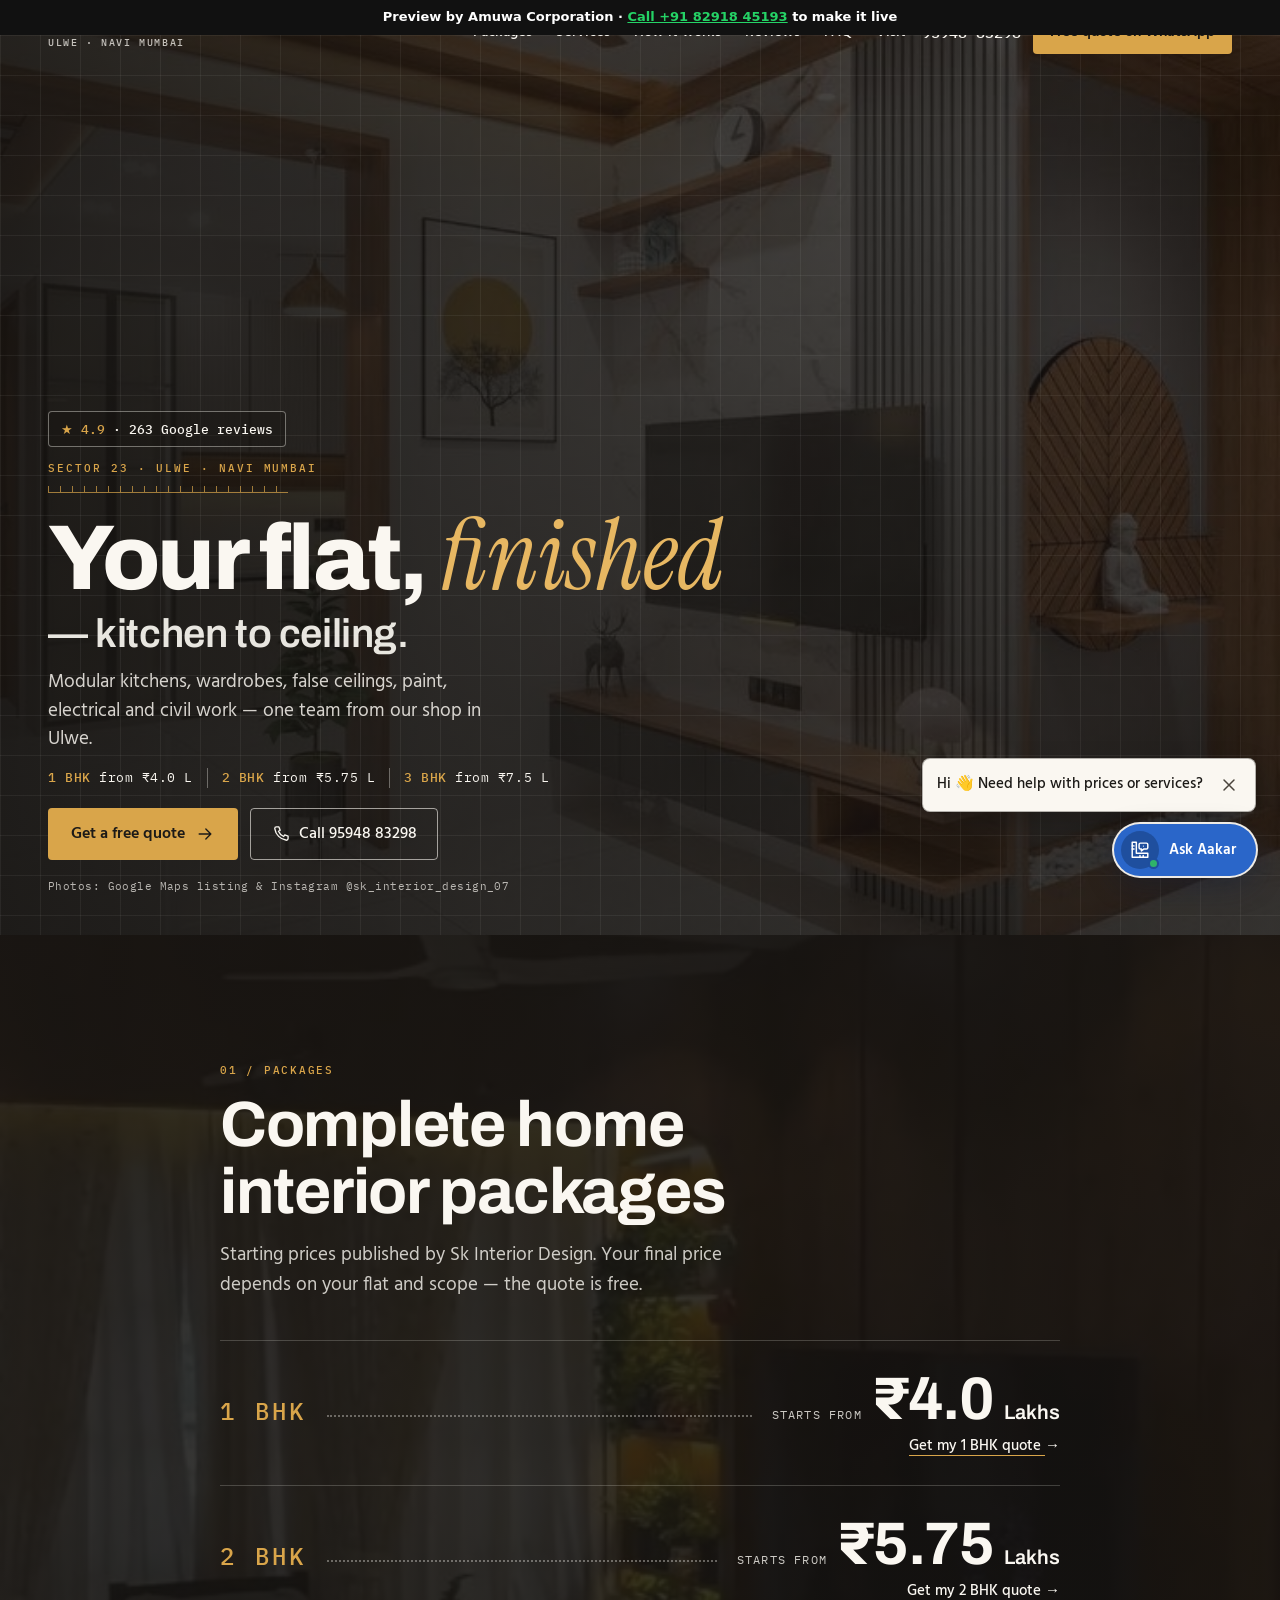
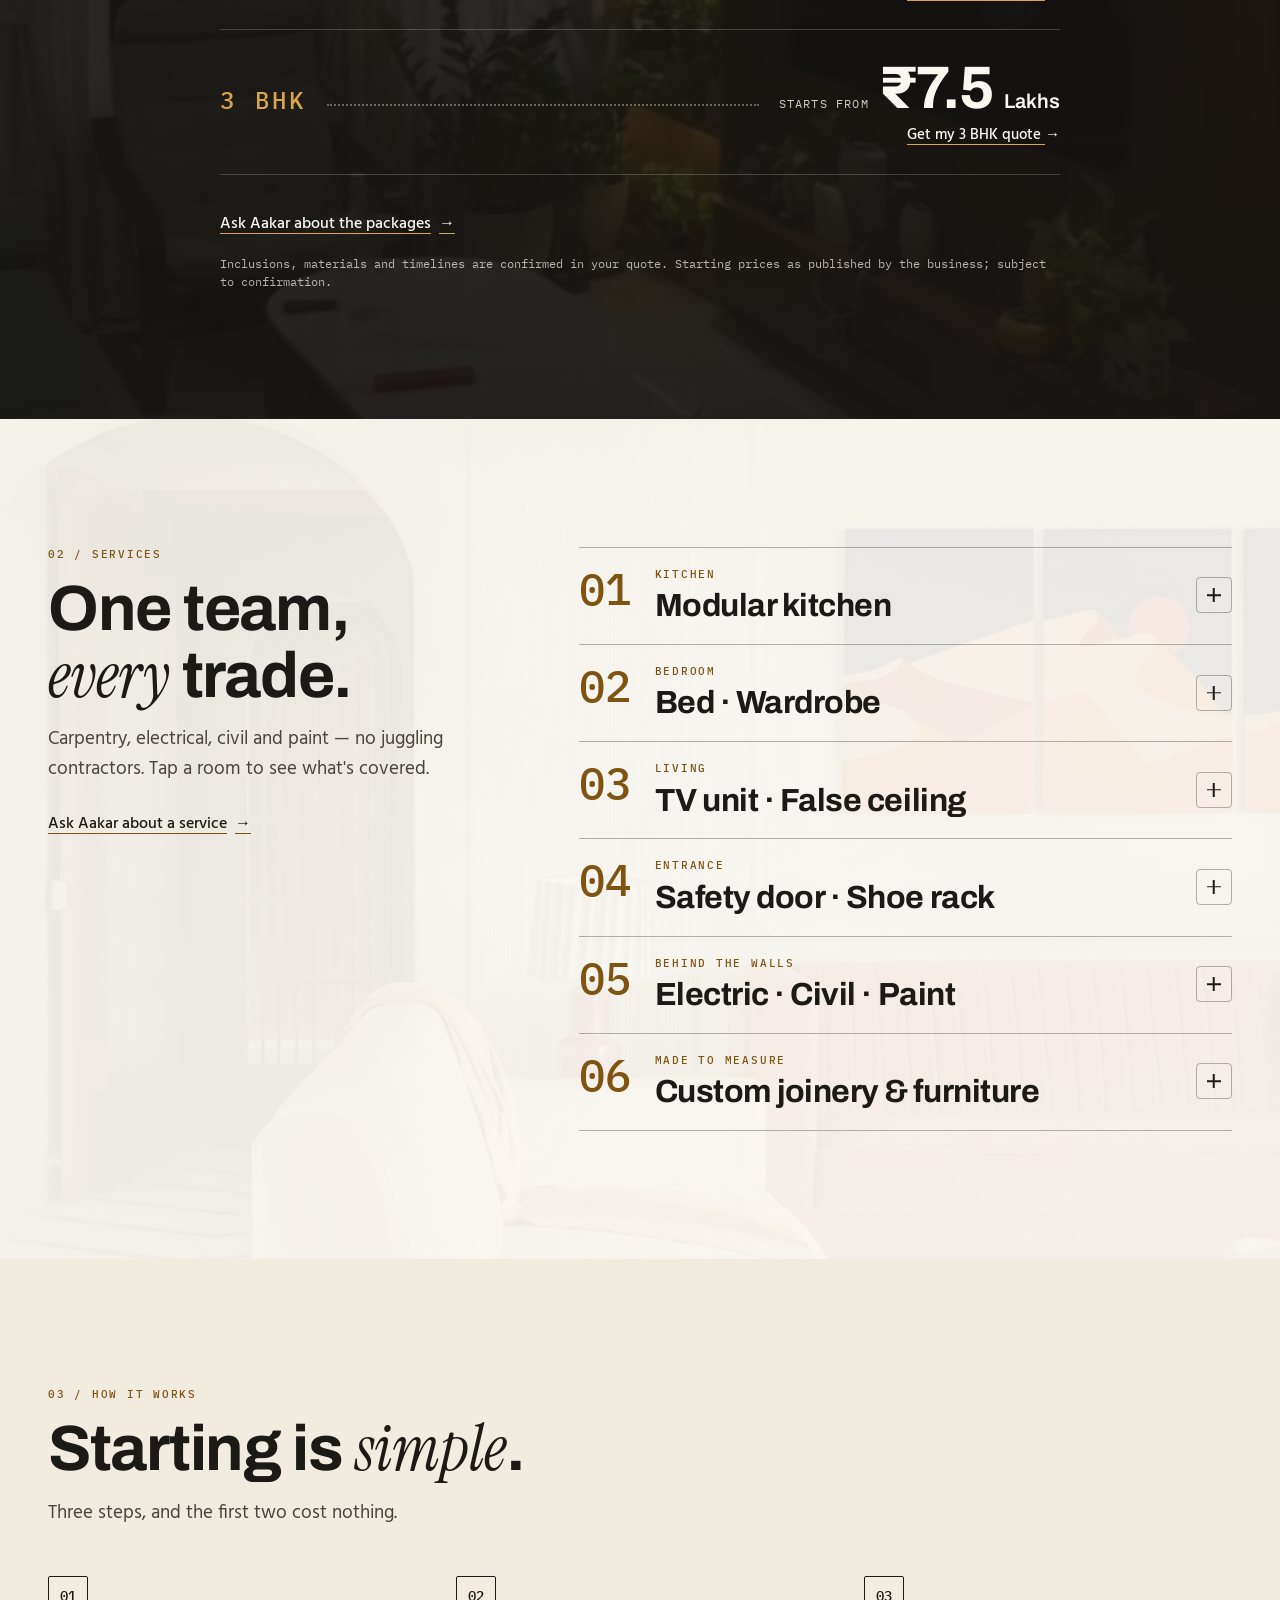
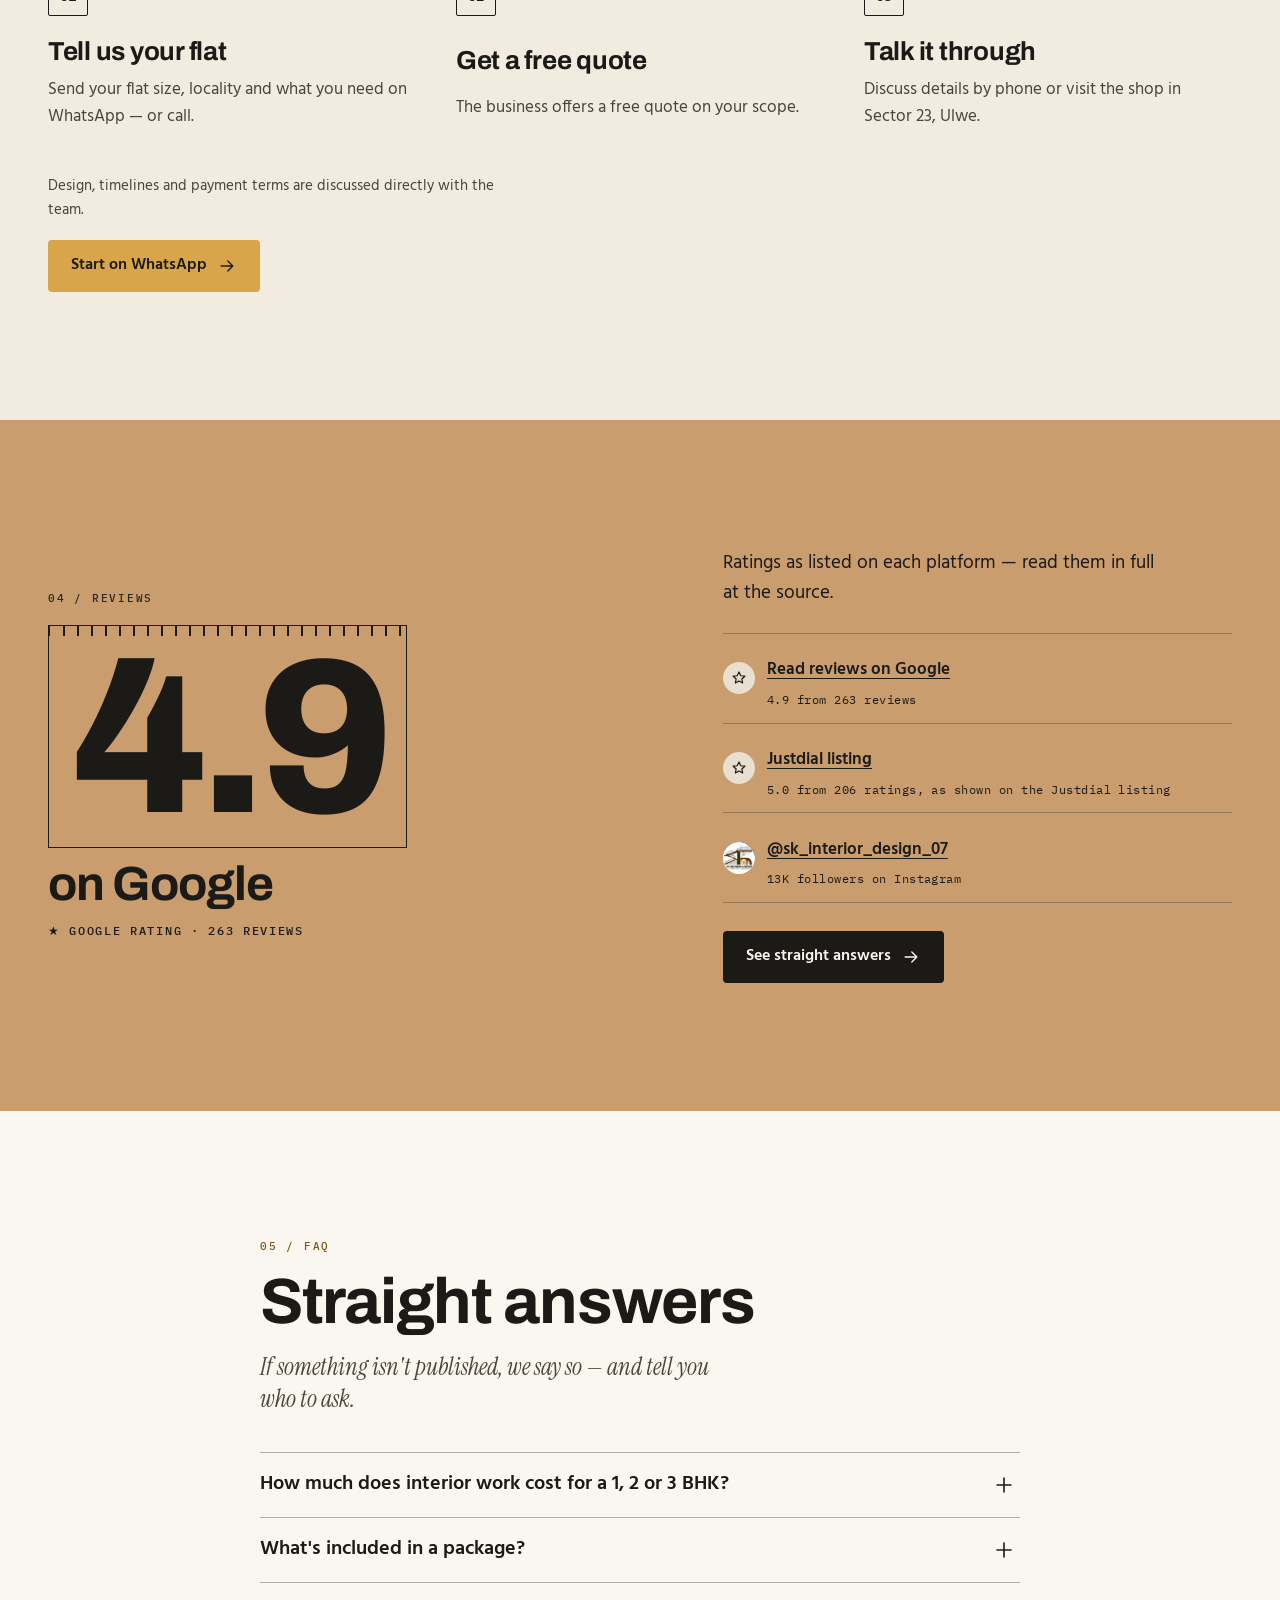
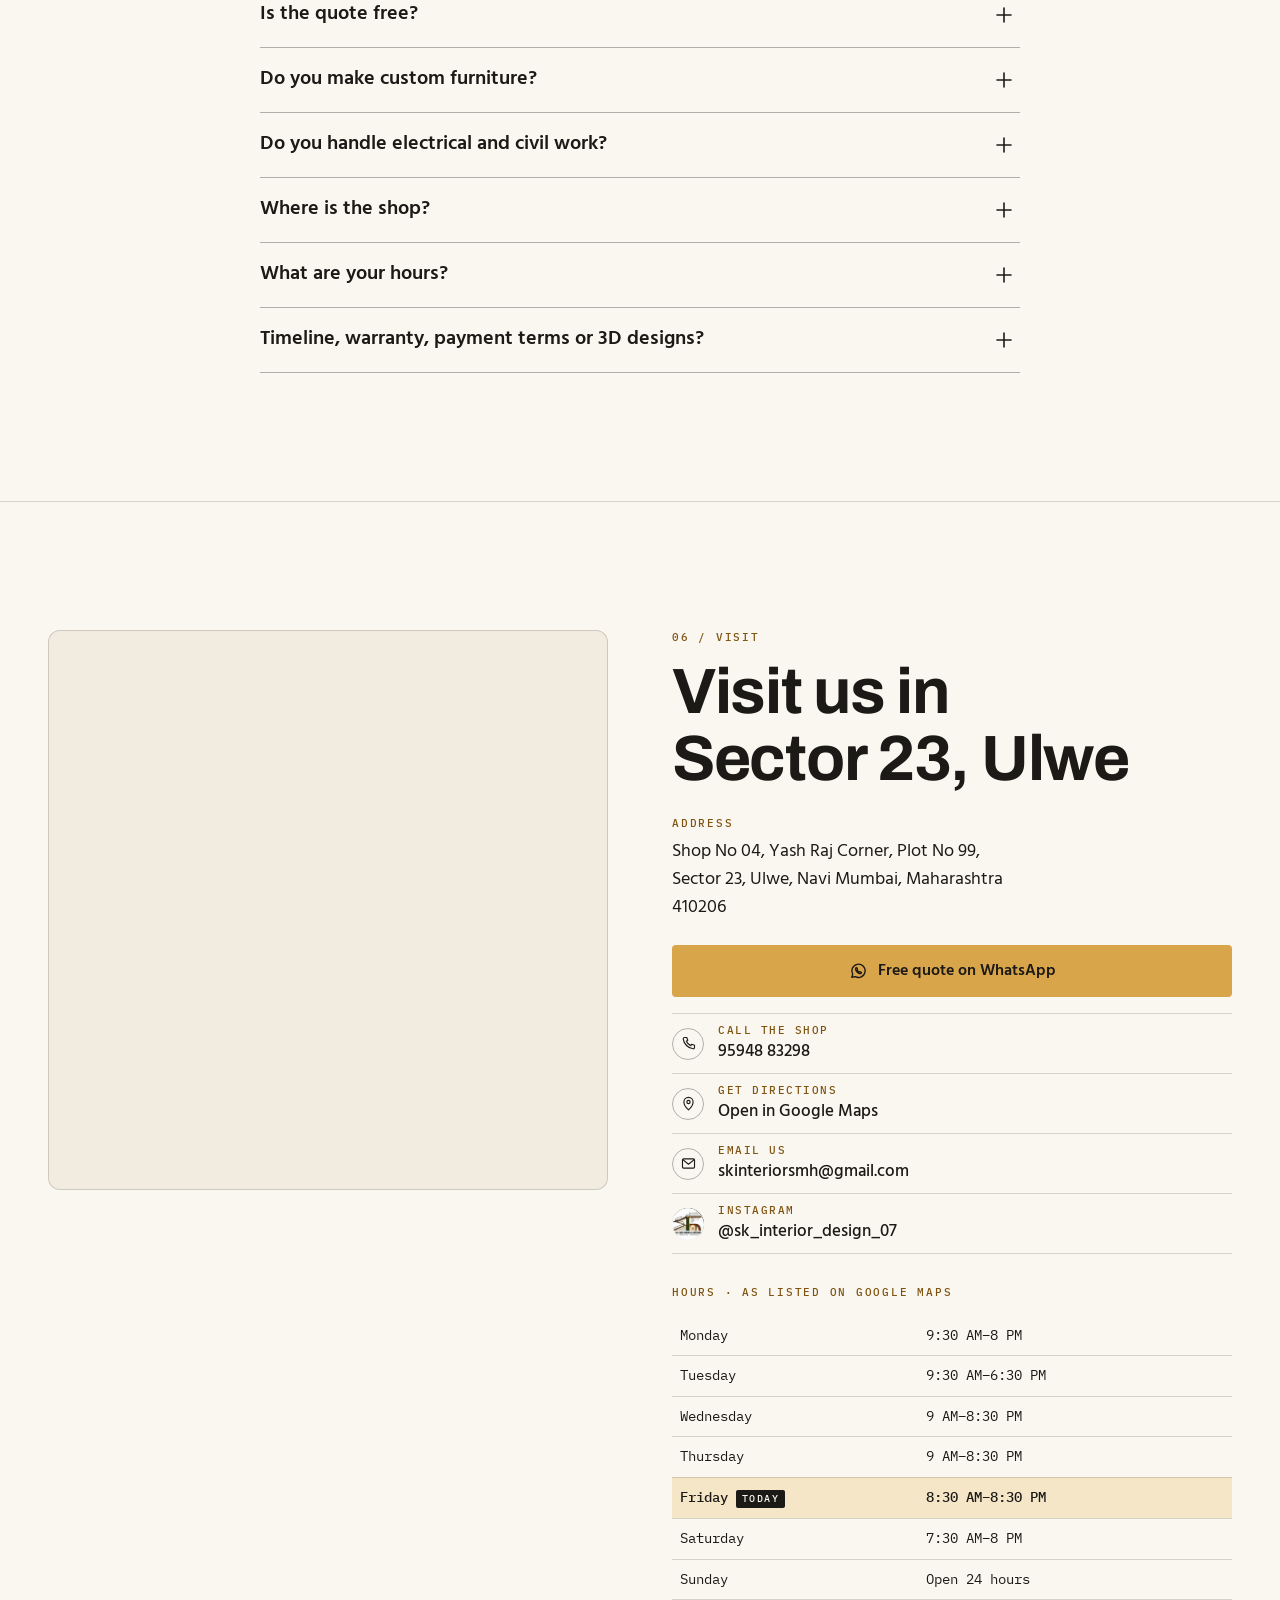
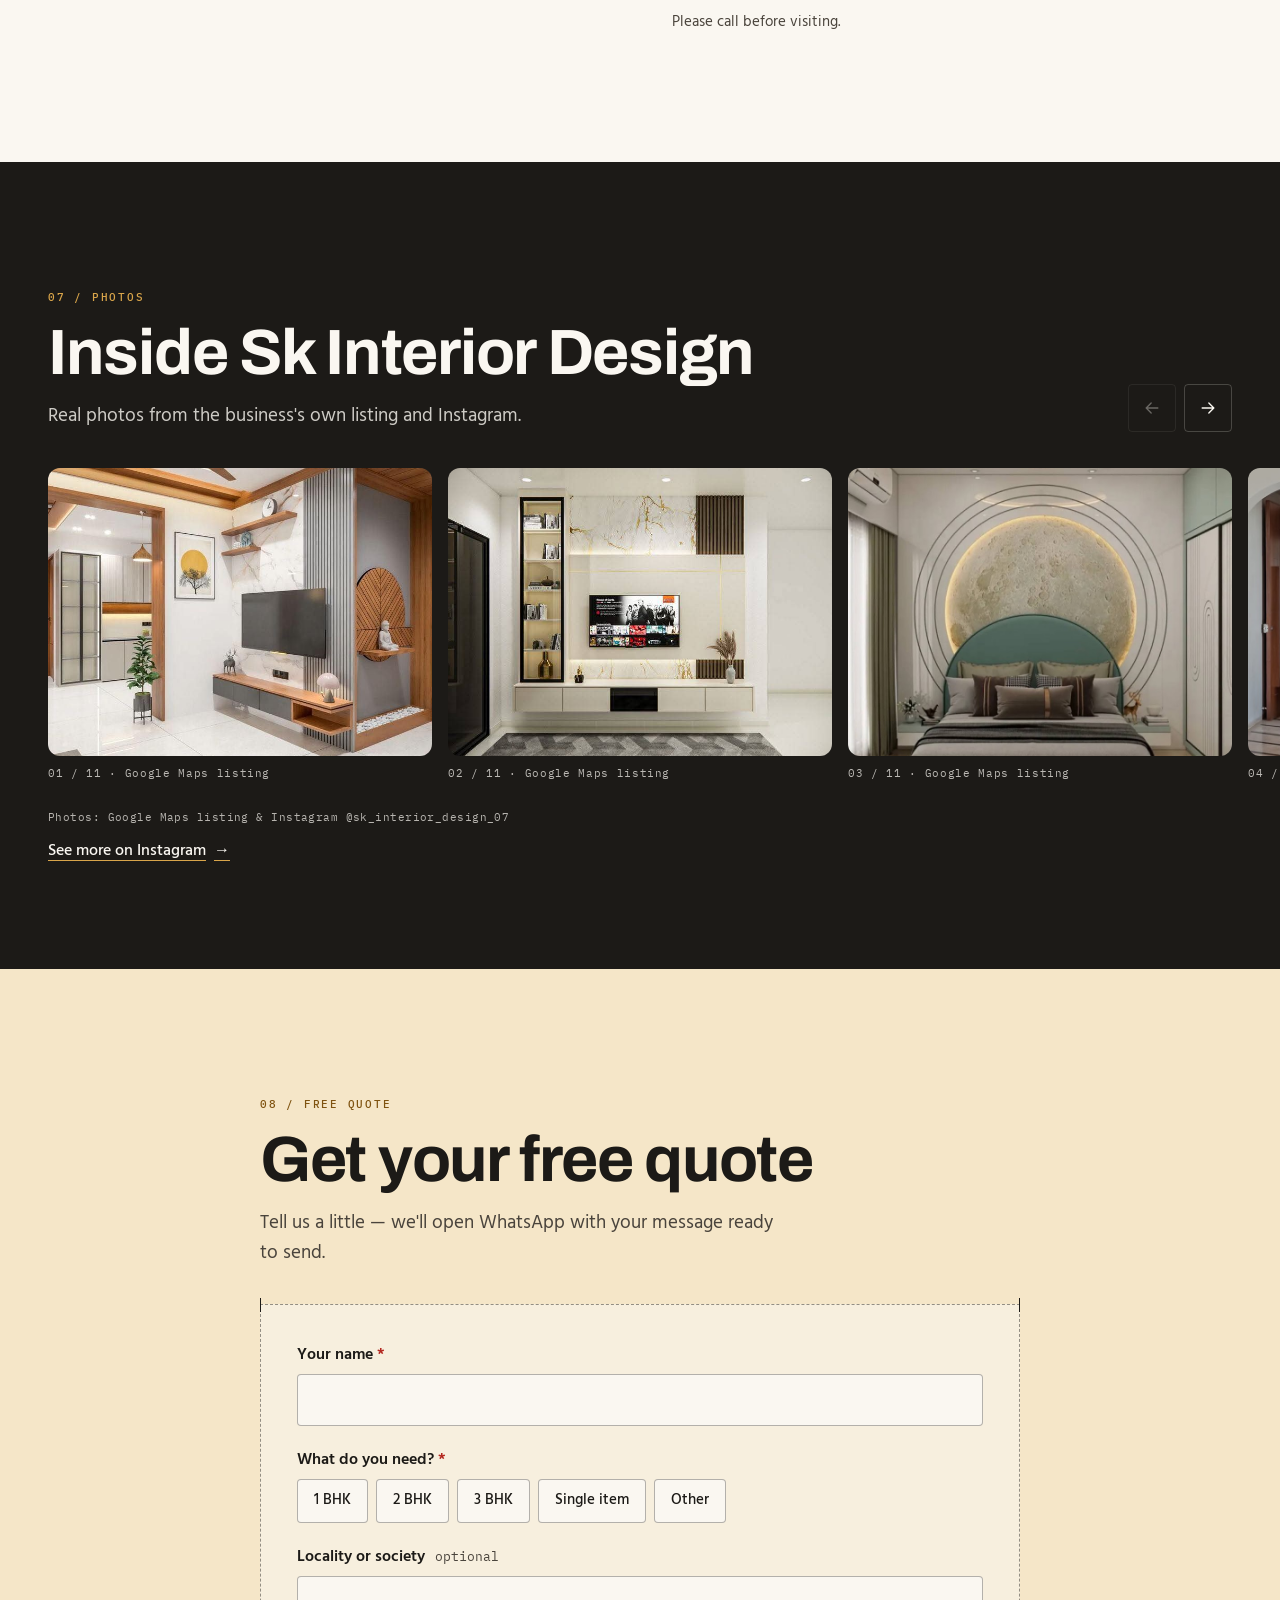
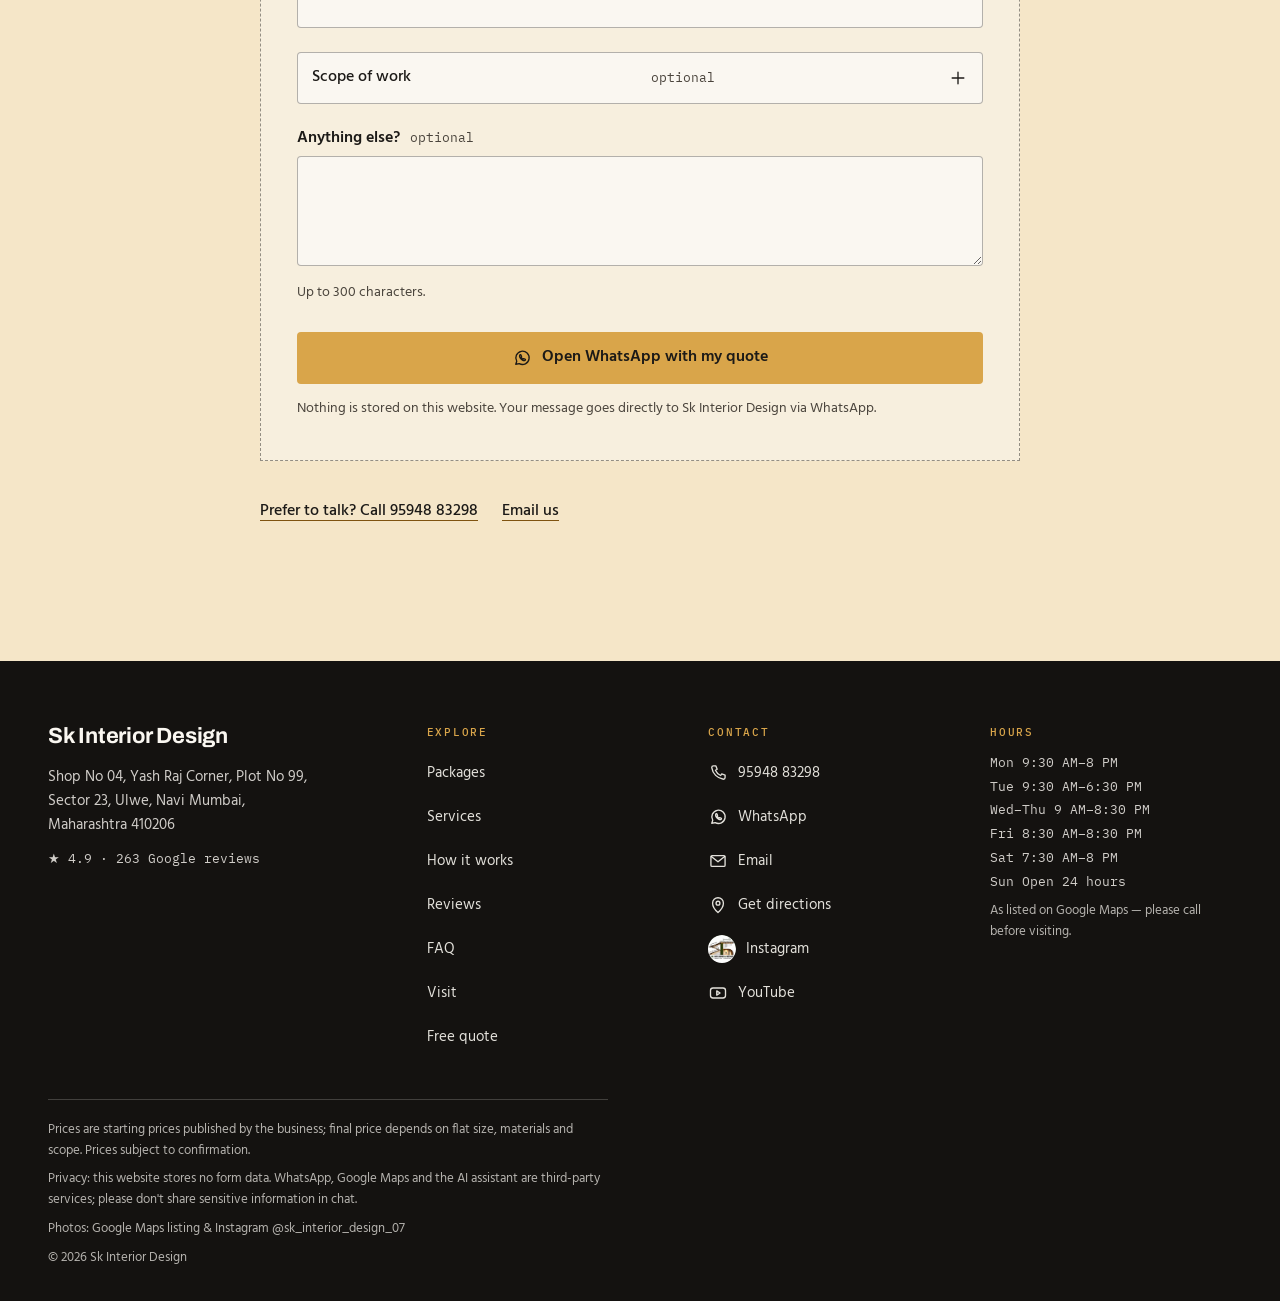
<file: sk-interior-design/index.html>
<!doctype html>
<html lang="en-IN">
<head>
<meta name="robots" content="noindex, nofollow">
<!-- STYLE_DIRECTION: Editorial Magazine -->
<meta charset="utf-8">
<meta name="viewport" content="width=device-width, initial-scale=1, viewport-fit=cover">
<title>Sk Interior Design — Home Interiors in Ulwe, Navi Mumbai</title>
<meta name="description" content="Home interiors from our shop in Sector 23, Ulwe. Modular kitchens, wardrobes, false ceilings, paint, electrical &amp; civil work. 1 BHK from ₹4.0 L. Free quote.">
<meta name="theme-color" content="#1c1a17">
<meta name="color-scheme" content="light">
<!-- Canonical-ready: set at deploy, e.g. <link rel="canonical" href="https://YOUR-DOMAIN/"> -->
<meta property="og:type" content="website">
<meta property="og:title" content="Sk Interior Design — Home Interiors in Ulwe, Navi Mumbai">
<meta property="og:description" content="Complete home interiors from Sector 23, Ulwe. 1 BHK from ₹4.0 L, 2 BHK from ₹5.75 L, 3 BHK from ₹7.5 L (starting prices). Free quote on WhatsApp.">
<meta property="og:image" content="images/g01.jpg">
<meta property="og:locale" content="en_IN">
<meta name="twitter:card" content="summary_large_image">
<link rel="preconnect" href="https://fonts.googleapis.com">
<link rel="preconnect" href="https://fonts.gstatic.com" crossorigin>
<link rel="stylesheet" href="https://fonts.googleapis.com/css2?family=Archivo:wght@600;700;800&family=Hind:wght@400;500;600&family=IBM+Plex+Mono:wght@400;500&family=Instrument+Serif:ital@1&display=swap">
<link rel="preload" as="image" href="images/g01.jpg" fetchpriority="high">
<script>document.documentElement.classList.add('js')</script>
<style>
/* ===== Tokens ===== */
:root{
  --ink:#1c1a17;--ink-2:#2a2622;--ink-soft:#4a443c;
  --paper:#faf7f1;--plaster:#f1ebe0;--plaster-2:#e8dfd0;
  --oak:#c99d6e;--brass:#d9a54a;--brass-hi:#e7b762;--brass-ink:#7f5310;
  --quote-tint:#f5e6c8;
  --blue:#2a66c9;--blue-deep:#1f4f9e;--ok:#2fb36a;--err:#b3261e;
  --line:rgba(28,26,23,.16);--line-strong:rgba(28,26,23,.32);--line-lt:rgba(250,247,241,.2);
  --muted:var(--ink-soft);--label:var(--brass-ink);--focus:var(--brass-ink);
  --f-display:"Archivo","Helvetica Neue",Arial,"Noto Sans",sans-serif;
  --f-serif:"Instrument Serif","Iowan Old Style",Georgia,"Times New Roman",serif;
  --f-body:"Hind","Segoe UI",Roboto,"Noto Sans",Arial,sans-serif;
  --f-mono:"IBM Plex Mono",ui-monospace,SFMono-Regular,Menlo,Consolas,monospace;
  --pad:20px;--maxw:1200px;--hdr:64px;
  --tabh:calc(64px + env(safe-area-inset-bottom));
  --dur-fast:160ms;--dur-base:300ms;--dur-slow:520ms;
  --ease-out:cubic-bezier(.2,.8,.2,1);--ease-in-out:cubic-bezier(.65,0,.35,1);
  --stagger:70ms;--lift:-2px;
}
@media(min-width:600px){:root{--pad:32px}}
@media(min-width:1024px){:root{--pad:48px}}
@media(min-width:900px){:root{--tabh:0px}}

/* ===== Base ===== */
*,*::before,*::after{box-sizing:border-box}
[hidden]{display:none!important}
html{-webkit-text-size-adjust:100%;scroll-behavior:smooth;overflow-x:clip}
body{margin:0;font:400 17px/1.6 var(--f-body);color:var(--ink);background:var(--paper);padding-bottom:var(--tabh);overflow-x:clip;-webkit-font-smoothing:antialiased;text-rendering:optimizeLegibility}
body.lock{overflow:hidden}
img{max-width:100%;display:block}
a{color:inherit}
h1,h2,h3{margin:0;font-family:var(--f-display);overflow-wrap:anywhere;text-wrap:balance}
h2{font-weight:700;font-size:clamp(30px,8.2vw,64px);line-height:1.04;letter-spacing:-.02em}
h2 em,h1 em{font-family:var(--f-serif);font-style:italic;font-weight:400;letter-spacing:0}
p{margin:0}
button{font:inherit;color:inherit}
:focus-visible{outline:2px solid var(--focus);outline-offset:3px}
.sr-only{position:absolute!important;width:1px;height:1px;padding:0;margin:-1px;overflow:hidden;clip:rect(0 0 0 0);white-space:nowrap;border:0}
.skip{position:fixed;left:12px;top:-60px;z-index:200;background:var(--brass);color:var(--ink);padding:12px 16px;font-weight:600;text-decoration:none;border-radius:4px;transition:top var(--dur-fast)}
.skip:focus{top:12px}
.wrap{width:100%;max-width:calc(var(--maxw) + 2*var(--pad));margin-inline:auto;padding-inline:var(--pad)}
.ic{width:20px;height:20px;flex:none}
.dark{background:var(--ink);color:var(--paper);--muted:rgba(250,247,241,.8);--label:var(--brass);--focus:var(--brass)}
.sec{position:relative;padding-block:clamp(80px,11vw,128px);scroll-margin-top:var(--hdr)}
.label{font:500 11px/1.4 var(--f-mono);letter-spacing:.16em;text-transform:uppercase;color:var(--label)}
.sec-head{max-width:760px}
.sec-head > h2{margin-top:14px}
.sec-head > .lede{margin-top:16px;font-size:clamp(17px,2vw,19px);line-height:1.55;max-width:52ch;color:var(--muted)}
.grid-bg{background-image:linear-gradient(rgba(28,26,23,.05) 1px,transparent 1px),linear-gradient(90deg,rgba(28,26,23,.05) 1px,transparent 1px);background-size:32px 32px}

/* Buttons & links */
.btn{display:inline-flex;align-items:center;justify-content:center;gap:10px;min-height:52px;padding:0 22px;border-radius:4px;border:1.5px solid transparent;font:600 16px/1.1 var(--f-body);text-decoration:none;cursor:pointer;transition:transform var(--dur-fast) var(--ease-out),background-color var(--dur-fast),border-color var(--dur-fast),box-shadow var(--dur-fast);-webkit-tap-highlight-color:transparent}
.btn .ic{transition:transform var(--dur-fast) var(--ease-out)}
.btn:active{transform:scale(.97)}
.btn-primary{background:var(--brass);color:var(--ink)}
.btn-ink{background:var(--ink);color:var(--paper)}
.btn-outline{border-color:var(--ink);color:var(--ink);background:transparent}
.btn-sm{min-height:44px;padding:0 16px;font-size:15px}
.btn-block{width:100%}
.textlink{display:inline-flex;align-items:center;gap:8px;min-height:44px;padding:0;background:none;border:0;cursor:pointer;font:500 16px/1.3 var(--f-body);color:inherit;text-decoration:underline;text-underline-offset:5px;text-decoration-thickness:1px;text-decoration-color:var(--label)}
.textlink .arr{display:inline-block;transition:transform var(--dur-fast) var(--ease-out)}
@media(hover:hover) and (pointer:fine){
  .btn:hover{transform:translateY(var(--lift))}
  .btn:hover .ic{transform:translateX(3px)}
  .btn-primary:hover{background:var(--brass-hi);box-shadow:0 6px 18px rgba(0,0,0,.18)}
  .btn-outline:hover{background:var(--ink);color:var(--paper)}
  .btn-ink:hover{background:var(--ink-2)}
  .textlink:hover .arr{transform:translateX(4px)}
}

/* ===== Header ===== */
.hdr{position:fixed;top:0;left:0;right:0;z-index:50;padding-top:env(safe-area-inset-top);color:var(--paper);transition:background-color var(--dur-base),color var(--dur-base),box-shadow var(--dur-base)}
.hdr.solid{background:rgba(250,247,241,.97);color:var(--ink);box-shadow:0 1px 0 var(--line)}
.hdr-in{height:var(--hdr);display:flex;align-items:center;gap:16px;width:100%;max-width:calc(var(--maxw) + 2*var(--pad));margin-inline:auto;padding-inline:var(--pad)}
.brand{display:flex;flex-direction:column;justify-content:center;min-height:44px;text-decoration:none;margin-right:auto;min-width:0}
.brand-name{font:700 18px/1.05 var(--f-display);letter-spacing:-.01em;white-space:nowrap}
.brand-loc{font:500 10px/1.4 var(--f-mono);letter-spacing:.16em;text-transform:uppercase;opacity:.75;margin-top:3px}
.nav{display:none}
.nav ul{list-style:none;margin:0;padding:0;display:flex;gap:24px}
.nav a{position:relative;display:inline-flex;align-items:center;min-height:44px;font:500 15px/1 var(--f-body);text-decoration:none}
.nav a::after{content:"";position:absolute;left:0;right:0;bottom:8px;height:6px;background:linear-gradient(currentColor,currentColor) bottom/100% 1px no-repeat,repeating-linear-gradient(90deg,currentColor 0 1px,transparent 1px 6px) bottom/100% 5px no-repeat;transform:scaleX(0);transform-origin:left;transition:transform var(--dur-base) var(--ease-out)}
.nav a[aria-current]::after{transform:scaleX(1)}
@media(hover:hover) and (pointer:fine){.nav a:hover::after{transform:scaleX(1)}}
.hdr-act{display:flex;align-items:center;gap:12px}
.hdr-tel{display:none;font:500 15px/1 var(--f-mono);text-decoration:none;min-height:44px;align-items:center}
.hdr-cta{display:none}
.menu-btn{display:inline-grid;place-items:center;width:44px;height:44px;background:none;border:1px solid currentColor;border-radius:4px;cursor:pointer;opacity:.9}
.menu-btn .ic{width:22px;height:22px}
@media(min-width:900px){.hdr-cta{display:inline-flex}}
@media(min-width:1100px){.nav{display:block}.menu-btn{display:none}}
@media(min-width:1280px){.hdr-tel{display:inline-flex}}

/* ===== Mobile menu ===== */
.menu{position:fixed;inset:0;z-index:90;background:var(--ink);color:var(--paper);--focus:var(--brass);overflow-y:auto;overscroll-behavior:contain;padding:env(safe-area-inset-top) 0 calc(24px + env(safe-area-inset-bottom));visibility:hidden;opacity:0;transform:translateY(-8px);transition:opacity .2s ease-in,transform .2s ease-in,visibility 0s linear .2s}
.menu.open{visibility:visible;opacity:1;transform:none;transition:opacity var(--dur-base) var(--ease-out),transform var(--dur-base) var(--ease-out),visibility 0s}
.menu-top{display:flex;align-items:center;justify-content:space-between;height:var(--hdr)}
.menu-links{list-style:none;margin:16px 0 0;padding:0;border-top:1px solid var(--line-lt)}
.menu-links a{display:flex;align-items:baseline;gap:14px;min-height:56px;padding:12px 0;border-bottom:1px solid var(--line-lt);text-decoration:none;font:700 clamp(24px,6.5vw,32px)/1.1 var(--f-display)}
.menu-links a span{font:500 11px/1 var(--f-mono);letter-spacing:.14em;color:var(--brass)}
.menu-acts{margin-top:28px;display:grid;gap:10px}
.menu-acts .row{display:flex;align-items:center;gap:12px;min-height:52px;padding:0 4px;text-decoration:none;font:500 17px/1.2 var(--f-body);border-bottom:1px solid var(--line-lt)}

/* ===== Photo slots ===== */
.ph-bg{position:absolute;inset:0;z-index:-1;overflow:hidden}
.ph-bg img{position:absolute;inset:0;width:100%;height:100%;object-fit:cover;object-position:center 50%;opacity:0;transform:scale(1.08);transition:opacity 1.2s ease,transform 0s linear 1.2s}
.ph-bg img.on{opacity:1;transform:scale(1);transition:opacity 1.2s ease,transform 7s linear}
.ph-bg::after{content:"";position:absolute;inset:0;z-index:1}

/* ===== S01 Hero ===== */
.hero{position:relative;isolation:isolate;display:flex;flex-direction:column;justify-content:flex-end;min-height:calc(100vh - var(--tabh));min-height:calc(100svh - var(--tabh));padding:calc(var(--hdr) + 28px + env(safe-area-inset-top)) 0 20px;background:var(--ink) linear-gradient(115deg,transparent 58%,rgba(201,157,110,.16) 58%,rgba(201,157,110,.16) 72%,transparent 72%);color:var(--paper);--focus:var(--brass);--muted:rgba(250,247,241,.84)}
.hero::after{content:"";position:absolute;inset:0;z-index:-1;pointer-events:none;background-image:linear-gradient(rgba(250,247,241,.06) 1px,transparent 1px),linear-gradient(90deg,rgba(250,247,241,.06) 1px,transparent 1px);background-size:40px 40px}
.hero .ph-bg::after{background:linear-gradient(180deg,rgba(20,18,16,.7) 0%,rgba(20,18,16,.76) 40%,rgba(20,18,16,.92) 100%)}
.hero-copy{max-width:720px}
.hero-copy > * + *{margin-top:14px}
.chip{display:inline-flex;align-items:center;gap:8px;min-height:36px;padding:0 12px;border:1px solid rgba(250,247,241,.4);border-radius:4px;font:500 13px/1 var(--f-mono);text-decoration:none;background:rgba(20,18,16,.35)}
.chip b{color:var(--brass);font-weight:500}
.kicker{font:500 11px/1.4 var(--f-mono);letter-spacing:.18em;text-transform:uppercase;color:var(--brass)}
.kicker::after{content:"";display:block;width:min(240px,70%);height:8px;margin-top:8px;opacity:.7;background:linear-gradient(currentColor,currentColor) bottom/100% 1px no-repeat,repeating-linear-gradient(90deg,currentColor 0 1px,transparent 1px 12px) bottom/100% 7px no-repeat}
.hero h1{font-weight:800;line-height:1}
.h1-a{display:block;font-size:clamp(44px,12.4vw,92px);letter-spacing:-.03em}
.h1-a em{font-size:1.06em;color:var(--brass-hi)}
.h1-b{display:block;margin-top:10px;font-weight:600;font-size:clamp(22px,5.6vw,40px);letter-spacing:-.01em;color:rgba(250,247,241,.92)}
.hero-sub{font-size:clamp(17px,1.8vw,19px);line-height:1.5;max-width:46ch;color:var(--muted)}
.price-strip{list-style:none;padding:0;display:flex;flex-direction:column;gap:2px;font:400 13px/1.6 var(--f-mono);letter-spacing:.04em}
.price-strip b{font-weight:500;color:var(--brass)}
.hero-cta{display:flex;flex-direction:column;align-items:stretch;gap:4px;margin-top:20px!important}
.hero-call{display:inline-flex;align-items:center;gap:8px;min-height:44px;color:var(--paper);font:500 16px/1.2 var(--f-body);text-decoration:underline;text-underline-offset:5px;text-decoration-color:var(--brass);align-self:flex-start;border-radius:4px;transition:background-color var(--dur-fast),transform var(--dur-fast)}
.credit{font:400 11px/1.5 var(--f-mono);letter-spacing:.04em;color:rgba(250,247,241,.7);margin-top:18px}
@media(min-width:600px){
  .price-strip{flex-direction:row;flex-wrap:wrap;gap:6px 0}
  .price-strip li + li{border-left:1px solid rgba(250,247,241,.35);margin-left:14px;padding-left:14px}
  .hero-cta{flex-direction:row;align-items:center;gap:12px}
  .hero-call{min-height:52px;padding:0 20px;border:1.5px solid rgba(250,247,241,.6);text-decoration:none}
}
@media(min-width:900px){
  .hero{padding-bottom:40px}
  .hero .ph-bg::after{background:linear-gradient(90deg,rgba(20,18,16,.9) 0%,rgba(20,18,16,.74) 55%,rgba(20,18,16,.62) 100%),linear-gradient(180deg,rgba(20,18,16,.25),rgba(20,18,16,.55))}
}
@media(hover:hover) and (pointer:fine){.hero-call:hover{background:rgba(250,247,241,.1);transform:translateY(var(--lift))}}
.hero-call:active{transform:scale(.97)}
@media(max-width:899px) and (max-height:700px){
  .hero{padding-top:calc(var(--hdr) + 10px + env(safe-area-inset-top));padding-bottom:12px}
  .hero-copy > * + *{margin-top:10px}
  .h1-a{font-size:clamp(36px,10.5vw,44px)}
  .h1-b{font-size:20px;margin-top:6px}
  .hero-sub{font-size:15px;line-height:1.45}
  .price-strip{flex-direction:row;flex-wrap:wrap;column-gap:12px;font-size:12px}
  .hero-cta{margin-top:12px!important}
  .credit{margin-top:8px}
}

/* ===== S02 Ledger ===== */
.ledger-sec{isolation:isolate;background:var(--ink) repeating-linear-gradient(0deg,transparent 0 47px,rgba(250,247,241,.04) 47px 48px)}
.ledger-sec .ph-bg::after{background:linear-gradient(180deg,rgba(22,20,18,.9),rgba(22,20,18,.86) 50%,rgba(22,20,18,.92))}
.ledger-wrap{max-width:calc(840px + 2*var(--pad))}
.ledger{list-style:none;margin:40px 0 0;padding:0;border-top:1px solid var(--line-lt)}
.ledger li{border-bottom:1px solid var(--line-lt)}
.lrow{display:grid;grid-template-columns:minmax(0,1fr);grid-template-areas:"bhk" "price" "act";gap:8px;padding:22px 0;min-height:56px;color:inherit;text-decoration:none;-webkit-tap-highlight-color:transparent}
.lrow:active{background:rgba(250,247,241,.04)}
.l-bhk{grid-area:bhk;font:500 13px/1 var(--f-mono);letter-spacing:.14em;text-transform:uppercase;color:var(--brass)}
.l-lead{grid-area:lead;display:none}
.l-price{grid-area:price;display:flex;flex-wrap:wrap;align-items:baseline;gap:4px 10px;min-width:0}
.l-from{font:400 12px/1 var(--f-mono);letter-spacing:.1em;text-transform:uppercase;color:var(--muted)}
.l-num{font:700 clamp(36px,9vw,60px)/1 var(--f-display);letter-spacing:-.02em}
.l-unit{font:600 clamp(16px,2.2vw,20px)/1 var(--f-display)}
.l-act{grid-area:act;font:500 15px/1.3 var(--f-body);text-decoration:underline;text-underline-offset:5px;text-decoration-color:var(--brass)}
.l-act .arr{display:inline-block;transition:transform var(--dur-fast) var(--ease-out)}
@media(min-width:700px){
  .lrow{grid-template-columns:auto minmax(32px,1fr) auto;grid-template-areas:"bhk lead price" ". . act";column-gap:20px;align-items:end;padding:28px 0}
  .l-bhk{font-size:clamp(18px,2.4vw,24px);padding-bottom:6px}
  .l-lead{display:block;align-self:end;margin-bottom:12px;border-bottom:2px dotted rgba(250,247,241,.35);transition:border-color var(--dur-base)}
  .l-act{justify-self:end}
}
@media(hover:hover) and (pointer:fine){
  .lrow:hover .l-lead{border-bottom-style:solid;border-color:var(--brass)}
  .lrow:hover .l-act .arr{transform:translateX(4px)}
}
.ledger-foot{margin-top:28px;display:flex;flex-direction:column;gap:8px;color:var(--muted);font-size:15px}
.ledger-foot .textlink{color:var(--paper);align-self:flex-start}
.fineprint{font:400 12px/1.5 var(--f-mono);color:rgba(250,247,241,.7)}

/* ===== S03 Services ===== */
.svc-sec{isolation:isolate;--rule:var(--line-strong)}
.svc-sec .ph-bg::after{background:linear-gradient(180deg,rgba(250,247,241,.92),rgba(250,247,241,.95))}
.svc-grid{display:grid;grid-template-columns:minmax(0,1fr);gap:40px}
.svc-head .textlink{margin-top:18px}
.svc-list{list-style:none;margin:0;padding:0;border-bottom:1px solid var(--rule)}
.svc-row{position:relative}
.svc-row::before{content:"";position:absolute;left:0;right:0;top:0;height:1px;background:var(--rule);transform-origin:left}
.js .svc-row::before{transform:scaleX(0);transition:transform .45s var(--ease-out)}
.js .svc-row.in::before{transform:scaleX(1)}
.svc-row h3{font:inherit}
.svc-btn{width:100%;display:grid;grid-template-columns:minmax(0,1fr) 44px;grid-template-areas:"meta plus" "name plus";align-items:center;gap:6px 12px;padding:20px 0;min-height:64px;background:none;border:0;text-align:left;cursor:pointer;color:var(--ink)}
.svc-meta{grid-area:meta;font:500 11px/1.4 var(--f-mono);letter-spacing:.16em;text-transform:uppercase;color:var(--brass-ink)}
.svc-name{grid-area:name;font:700 clamp(22px,5.6vw,32px)/1.12 var(--f-display);letter-spacing:-.015em;overflow-wrap:anywhere}
.svc-plus{grid-area:plus;justify-self:end;width:36px;height:36px;border:1px solid var(--line-strong);border-radius:4px;position:relative;transition:background-color var(--dur-fast),transform var(--dur-base) var(--ease-out)}
.svc-plus::before,.svc-plus::after{content:"";position:absolute;left:50%;top:50%;width:14px;height:1.5px;background:currentColor;transform:translate(-50%,-50%)}
.svc-plus::after{transform:translate(-50%,-50%) rotate(90deg);transition:transform var(--dur-base) var(--ease-out)}
.svc-btn[aria-expanded="true"] .svc-plus{background:var(--ink);color:var(--paper)}
.svc-btn[aria-expanded="true"] .svc-plus::after{transform:translate(-50%,-50%) rotate(0)}
.svc-panel{display:grid;grid-template-rows:0fr;visibility:hidden;transition:grid-template-rows 250ms var(--ease-in-out),visibility 0s linear 250ms}
.svc-row.open .svc-panel{grid-template-rows:1fr;visibility:visible;transition:grid-template-rows 250ms var(--ease-in-out),visibility 0s}
.svc-panel-in{overflow:hidden;min-height:0}
.svc-panel-in p{max-width:52ch;color:var(--ink-soft);padding-bottom:6px}
.svc-panel-in .textlink{margin-bottom:18px}
@media(min-width:600px){
  .svc-btn{grid-template-columns:64px minmax(0,1fr) 44px;grid-template-areas:"num meta plus" "num name plus"}
  .svc-num{grid-area:num;font:500 clamp(32px,4vw,44px)/1 var(--f-mono);color:var(--brass-ink);align-self:start}
  .svc-panel-in{padding-left:76px}
}
@media(max-width:599px){.svc-num{display:none}}
@media(min-width:1024px){
  .svc-grid{grid-template-columns:minmax(0,5fr) minmax(0,7fr);gap:64px;align-items:start}
  .svc-head{position:sticky;top:calc(var(--hdr) + 40px)}
}
@media(hover:hover) and (pointer:fine){.svc-btn:hover .svc-plus{background:var(--plaster-2)}.svc-btn[aria-expanded="true"]:hover .svc-plus{background:var(--ink-2)}}

/* ===== S04 Process ===== */
.proc-sec{background-color:var(--plaster)}
.steps{--p:1;list-style:none;margin:48px 0 0;padding:0;position:relative;display:grid;grid-template-columns:minmax(0,1fr);gap:36px}
.js .steps{--p:0}
.steps::before{content:"";position:absolute;left:19px;top:20px;bottom:20px;width:0;border-left:1.5px dashed var(--brass-ink);transform-origin:top;transform:scaleY(var(--p))}
.step{display:grid;grid-template-columns:40px minmax(0,1fr);gap:0 20px;position:relative}
.step-num{width:40px;height:40px;display:grid;place-items:center;background:var(--plaster);border:1.5px solid var(--ink);border-radius:2px;font:500 14px/1 var(--f-mono);position:relative;z-index:1}
.step h3{font:700 clamp(21px,4.6vw,26px)/1.2 var(--f-display);letter-spacing:-.01em;padding-top:6px}
.step p{grid-column:2;margin-top:8px;max-width:40ch;color:var(--ink-soft)}
.proc-foot{margin-top:44px;display:flex;flex-direction:column;align-items:flex-start;gap:18px}
.proc-foot p{font-size:15px;color:var(--ink-soft);max-width:56ch}
@media(min-width:900px){
  .steps{grid-template-columns:repeat(3,minmax(0,1fr));gap:40px}
  .steps::before{left:20px;right:calc(33.33% - 20px);top:19px;bottom:auto;height:0;width:auto;border-left:0;border-top:1.5px dashed var(--brass-ink);transform-origin:left;transform:scaleX(var(--p))}
  .step{grid-template-columns:minmax(0,1fr)}
  .step h3{padding-top:20px}
  .step p{grid-column:1}
}

/* ===== S05 Proof ===== */
.proof-sec{background:var(--oak);color:var(--ink);--muted:#2a2622;--label:#2a2622;--focus:var(--ink)}
.proof-grid{display:grid;grid-template-columns:minmax(0,1fr);gap:40px;align-items:center}
.proof-num h2{margin-top:18px;display:flex;flex-direction:column;align-items:flex-start;gap:12px}
.big{display:inline-block;font:800 clamp(112px,34vw,220px)/.86 var(--f-display);letter-spacing:-.05em;padding:18px 22px 14px;border:1.5px solid var(--ink);position:relative;background:linear-gradient(var(--ink),var(--ink)) top left/100% 0 no-repeat}
.big::before{content:"";position:absolute;left:0;right:0;top:0;height:10px;background:repeating-linear-gradient(90deg,var(--ink) 0 1.5px,transparent 1.5px 14px)}
.h2-line{font:700 clamp(28px,6.5vw,48px)/1 var(--f-display);letter-spacing:-.02em}
.mono-line{margin-top:14px;font:500 12px/1.5 var(--f-mono);letter-spacing:.14em;text-transform:uppercase}
.proof-detail .lede{font-size:clamp(17px,2vw,19px);max-width:44ch}
.proof-list{list-style:none;margin:24px 0 28px;padding:0;border-top:1px solid rgba(28,26,23,.3)}
.proof-list li{display:flex;align-items:center;gap:12px;padding:14px 0;border-bottom:1px solid rgba(28,26,23,.3)}
.proof-list a{font-weight:600;text-underline-offset:4px;min-height:44px;display:inline-flex;align-items:center}
.proof-list small{display:block;font:400 12px/1.4 var(--f-mono);letter-spacing:.04em}
.av{position:relative;flex:none;width:32px;height:32px;border-radius:50%;overflow:hidden;display:grid;place-items:center;background:var(--plaster-2);color:var(--ink)}
.av .ic{width:18px;height:18px}
.av img{position:absolute;inset:0;width:100%;height:100%;object-fit:cover}
.av img.img-fail{display:none}
@media(min-width:768px){.proof-grid{grid-template-columns:minmax(0,6fr) minmax(0,5fr);gap:64px}}
.js .rv-scale{transform:scale(.96)}

/* ===== S06 FAQ ===== */
.faq-wrap{max-width:calc(760px + 2*var(--pad))}
.faq-intro{margin-top:16px;font:400 italic clamp(20px,3vw,24px)/1.35 var(--f-serif);color:var(--ink-soft);max-width:44ch}
.faq{margin-top:36px;border-top:1px solid var(--line-strong)}
.faq details{border-bottom:1px solid var(--line-strong)}
.faq summary{list-style:none;display:grid;grid-template-columns:minmax(0,1fr) 28px;gap:16px;align-items:center;min-height:64px;padding:16px 0;cursor:pointer}
.faq summary::-webkit-details-marker{display:none}
.faq summary h3{font:600 clamp(18px,2.4vw,20px)/1.35 var(--f-body);letter-spacing:0}
.faq .chev{width:24px;height:24px;transition:transform var(--dur-base) var(--ease-out)}
.faq details[open] .chev{transform:rotate(45deg)}
.faq .ans{padding:0 0 20px;max-width:60ch;color:var(--ink-soft)}
.faq .ans a{text-underline-offset:4px;color:var(--ink);font-weight:500}

/* ===== S07 Visit ===== */
.visit-sec{background:var(--paper);border-top:1px solid var(--line)}
.visit-grid{display:grid;grid-template-columns:minmax(0,1fr);grid-template-areas:"head" "addr" "act" "map" "hours";gap:28px}
.v-head{grid-area:head}
.v-addr{grid-area:addr;font-style:normal;font-size:18px;line-height:1.55;max-width:36ch}
.v-addr .label{display:block;margin-bottom:6px}
.v-act{grid-area:act}
.v-map{grid-area:map;aspect-ratio:4/3;border-radius:12px;overflow:hidden;background:var(--plaster);border:1px solid var(--line)}
.v-hours{grid-area:hours}
.contact-list{list-style:none;margin:16px 0 0;padding:0;border-top:1px solid var(--line)}
.contact-list a{display:flex;align-items:center;gap:14px;min-height:60px;padding:8px 0;border-bottom:1px solid var(--line);text-decoration:none}
.contact-list .ci{width:32px;height:32px;display:grid;place-items:center;flex:none;border:1px solid var(--line-strong);border-radius:50%}
.contact-list .ci .ic{width:17px;height:17px}
.contact-list small{display:block;font:500 11px/1.4 var(--f-mono);letter-spacing:.14em;text-transform:uppercase;color:var(--brass-ink)}
.contact-list .cv{font-weight:500;overflow-wrap:anywhere}
@media(hover:hover) and (pointer:fine){.contact-list a:hover .cv{text-decoration:underline;text-underline-offset:4px}}
.hours{width:100%;border-collapse:collapse;margin-top:10px;font:400 14px/1.4 var(--f-mono)}
.hours th,.hours td{text-align:left;padding:10px 8px;border-bottom:1px solid var(--line);font-weight:400}
.hours th{width:44%}
.hours tr.today{background:var(--quote-tint)}
.hours tr.today th,.hours tr.today td{font-weight:500}
.today-tag{display:inline-block;margin-left:8px;font-size:10px;letter-spacing:.14em;text-transform:uppercase;background:var(--ink);color:var(--paper);padding:2px 6px;border-radius:2px}
.v-note{margin-top:10px;font-size:15px;color:var(--ink-soft)}
@media(min-width:900px){
  .visit-grid{grid-template-columns:minmax(0,1fr) minmax(0,1fr);grid-template-areas:"map head" "map addr" "map act" "map hours";column-gap:64px;row-gap:24px;align-items:start}
  .v-map{aspect-ratio:1/1}
}

/* ===== S08 Gallery ===== */
.gal-sec{padding-bottom:clamp(64px,8vw,96px)}
.gal-top{display:flex;align-items:flex-end;justify-content:space-between;gap:20px}
.gal-ctrl{display:none;gap:8px;flex:none}
.gal-ctrl button{width:48px;height:48px;display:grid;place-items:center;background:transparent;color:var(--paper);border:1px solid var(--line-lt);border-radius:4px;cursor:pointer;transition:background-color var(--dur-fast),opacity var(--dur-fast)}
.gal-ctrl button:disabled{opacity:.35;cursor:default}
@media(hover:hover) and (pointer:fine){.gal-ctrl button:not(:disabled):hover{background:rgba(250,247,241,.1)}}
@media(min-width:600px){.gal-ctrl{display:flex}}
.gal-track{list-style:none;margin:36px 0 0;display:flex;gap:16px;overflow-x:auto;scroll-snap-type:x mandatory;overscroll-behavior-x:contain;-webkit-overflow-scrolling:touch;padding:0 max(var(--pad),calc((100% - var(--maxw))/2)) 8px;scroll-padding-inline:max(var(--pad),calc((100% - var(--maxw))/2));scrollbar-width:thin}
.gal-item{flex:0 0 85%;scroll-snap-align:start}
@media(min-width:600px){.gal-item{flex-basis:60%}}
@media(min-width:900px){.gal-item{flex-basis:calc((100% - 32px)/3)}}
.gal-frame{aspect-ratio:4/3;overflow:hidden;border-radius:12px;background:var(--ink-2) linear-gradient(135deg,rgba(201,157,110,.2),transparent)}
.gal-frame img{width:100%;height:100%;object-fit:cover;transition:transform var(--dur-slow) var(--ease-out)}
@media(hover:hover) and (pointer:fine){.gal-item:hover .gal-frame img{transform:scale(1.04)}}
.gal-item figure{margin:0}
.gal-item figcaption{margin-top:10px;font:400 11px/1.4 var(--f-mono);letter-spacing:.06em;color:rgba(250,247,241,.72)}
.gal-foot{margin-top:20px;display:flex;flex-direction:column;gap:4px}
.gal-foot .credit{margin-top:0}

/* ===== S09 Quote ===== */
.quote-sec{background:var(--quote-tint)}
.quote-wrap{max-width:calc(760px + 2*var(--pad))}
.qframe{position:relative;margin-top:36px;padding:28px 20px;border:1px dashed rgba(28,26,23,.45);background:rgba(250,247,241,.55)}
.qframe::before,.qframe::after{content:"";position:absolute;top:-7px;width:1px;height:14px;background:var(--ink)}
.qframe::before{left:-1px}.qframe::after{right:-1px}
@media(min-width:600px){.qframe{padding:40px 36px}}
.field + .field{margin-top:24px}
.field > label,.field legend{display:block;font:600 16px/1.3 var(--f-body);margin-bottom:8px;padding:0}
.req{color:var(--err);font-weight:600}
.opt{font:400 13px/1 var(--f-mono);color:var(--ink-soft);margin-left:6px}
.field input[type=text],.field textarea{width:100%;min-height:52px;padding:12px 14px;font:400 16px/1.4 var(--f-body);color:var(--ink);background:var(--paper);border:1.5px solid var(--line-strong);border-radius:4px;transition:border-color var(--dur-fast),box-shadow var(--dur-fast)}
.field textarea{min-height:110px;resize:vertical}
.field input:focus,.field textarea:focus{outline:none;border-color:var(--ink);box-shadow:0 0 0 3px rgba(127,83,16,.25)}
.field [aria-invalid="true"]{border-color:var(--err)}
fieldset{border:0;margin:0;padding:0;min-width:0}
.chips{display:flex;flex-wrap:wrap;gap:8px}
.chip-opt{position:relative}
.chip-opt input{position:absolute;opacity:0;width:1px;height:1px}
.chip-opt span{display:inline-flex;align-items:center;min-height:44px;padding:0 16px;border:1.5px solid var(--line-strong);border-radius:4px;background:var(--paper);font:500 15px/1 var(--f-body);cursor:pointer;transition:background-color var(--dur-fast),border-color var(--dur-fast),color var(--dur-fast)}
.chip-opt input:checked + span{background:var(--ink);color:var(--paper);border-color:var(--ink)}
.chip-opt input:focus-visible + span{outline:2px solid var(--focus);outline-offset:3px}
.scope summary{display:flex;align-items:center;justify-content:space-between;min-height:52px;padding:0 14px;border:1.5px solid var(--line-strong);border-radius:4px;background:var(--paper);cursor:pointer;font:500 16px/1.2 var(--f-body);list-style:none}
.scope summary::-webkit-details-marker{display:none}
.scope summary .chev{width:20px;height:20px;transition:transform var(--dur-base) var(--ease-out)}
.scope[open] summary .chev{transform:rotate(45deg)}
.scope-grid{display:grid;grid-template-columns:minmax(0,1fr);gap:0 16px;padding:8px 4px 0}
@media(min-width:480px){.scope-grid{grid-template-columns:repeat(2,minmax(0,1fr))}}
.cb{display:flex;align-items:center;gap:12px;min-height:44px;cursor:pointer;font-size:16px}
.cb input{width:20px;height:20px;accent-color:var(--ink);flex:none}
.err{margin-top:8px;color:var(--err);font-size:15px;font-weight:500}
.q-help{margin-top:6px;font-size:14px;color:var(--ink-soft)}
.q-submit{margin-top:28px}
.q-privacy{margin-top:14px;font-size:14px;color:var(--ink-soft)}
.q-status{margin-top:20px;padding:16px;border-left:3px solid var(--ok);background:var(--paper)}
.q-status p + p{margin-top:8px}
.q-status .row{display:flex;flex-wrap:wrap;gap:4px 18px;margin-top:8px}
.q-alt{margin-top:28px;display:flex;flex-wrap:wrap;gap:4px 24px}

/* ===== Footer ===== */
.foot{background:#141210;color:var(--paper);--focus:var(--brass);padding:64px 0 32px;font-size:15px}
.foot-grid{display:grid;grid-template-columns:minmax(0,1fr);gap:36px}
.foot .brand-name{font-size:22px}
.foot address{font-style:normal;margin-top:14px;line-height:1.6;color:rgba(250,247,241,.82);max-width:34ch}
.foot h2{font:500 11px/1.4 var(--f-mono);letter-spacing:.16em;text-transform:uppercase;color:var(--brass);margin-bottom:10px}
.foot ul{list-style:none;margin:0;padding:0}
.foot li a{display:inline-flex;align-items:center;gap:10px;min-height:44px;text-decoration:none;color:rgba(250,247,241,.9)}
@media(hover:hover) and (pointer:fine){.foot li a:hover{text-decoration:underline;text-underline-offset:4px}}
.foot-hours{font:400 12.5px/1.9 var(--f-mono);color:rgba(250,247,241,.82)}
.foot-legal{margin-top:40px;padding-top:20px;border-top:1px solid var(--line-lt);display:grid;gap:8px;font-size:13px;color:rgba(250,247,241,.7);max-width:80ch}
.foot .av{width:28px;height:28px;background:var(--ink-2);color:var(--paper)}
@media(min-width:768px){.foot-grid{grid-template-columns:minmax(0,1.4fr) repeat(3,minmax(0,1fr));gap:40px}}

/* ===== Tab bar ===== */
.tabbar{position:fixed;left:0;right:0;bottom:0;z-index:60;height:var(--tabh);padding-bottom:env(safe-area-inset-bottom);background:rgba(250,247,241,.98);border-top:1px solid var(--line);display:grid;grid-template-columns:repeat(5,minmax(0,1fr));box-shadow:0 -4px 16px rgba(0,0,0,.06)}
@media(min-width:900px){.tabbar{display:none}}
.tab{position:relative;display:flex;flex-direction:column;align-items:center;justify-content:center;gap:4px;height:64px;min-height:48px;padding:0;background:none;border:0;color:var(--ink-soft);text-decoration:none;font:500 11.5px/1 var(--f-body);cursor:pointer;-webkit-tap-highlight-color:transparent}
.tab .ic{width:24px;height:24px}
.tab::before{content:"";position:absolute;top:0;left:28%;right:28%;height:2px;background:var(--brass-ink);transform:scaleX(0);transition:transform var(--dur-base) var(--ease-out)}
.tab[aria-current]{color:var(--ink);font-weight:600}
.tab[aria-current]::before{transform:scaleX(1)}
.tab:active{transform:scale(.96)}
.tab-ai{justify-content:flex-end;padding-bottom:9px;color:var(--ink);font-weight:600}
.tab-ai::before{display:none}
.ai-circle{position:relative;width:56px;height:56px;border-radius:50%;background:var(--blue);color:#fff;display:grid;place-items:center;transform:translateY(-12px);margin-bottom:-12px;box-shadow:0 0 0 5px rgba(250,247,241,.98),0 8px 18px rgba(31,79,158,.38);transition:transform var(--dur-fast) var(--ease-out)}
.ai-circle .ic{width:28px;height:28px}
.ai-badge{position:absolute;top:-2px;right:-4px;font:600 9px/1 var(--f-mono);letter-spacing:.06em;background:var(--brass);color:var(--ink);padding:3px 4px;border-radius:2px}
.online{position:absolute;bottom:3px;right:3px;width:11px;height:11px;border-radius:50%;background:var(--ok);border:2px solid var(--blue)}
.tab-ai[aria-expanded="true"] .ai-circle{background:var(--blue-deep)}
.wa-chip{width:36px;height:30px;border-radius:15px;background:var(--brass);color:var(--ink);display:grid;place-items:center}
.wa-chip .ic{width:20px;height:20px}
.tab-wa{color:var(--ink);font-weight:600}
.tab-wa::before{display:none}
.pulse{position:relative}
.pulse::after{content:"";position:absolute;inset:0;border-radius:inherit;border:2px solid var(--blue);opacity:0;pointer-events:none}
.pulse.go::after{animation:pulse 1.6s var(--ease-out) 2}
@keyframes pulse{0%{transform:scale(.9);opacity:.7}100%{transform:scale(1.5);opacity:0}}

/* ===== Agent ===== */
.agent-pill{display:none}
@media(min-width:900px){
  .agent-pill{position:fixed;right:24px;bottom:24px;z-index:75;display:inline-flex;align-items:center;gap:10px;height:52px;padding:0 20px 0 7px;border-radius:999px;border:0;background:var(--blue);color:#fff;font:600 15px/1 var(--f-body);cursor:pointer;box-shadow:0 0 0 2px rgba(250,247,241,.95),0 10px 28px rgba(15,30,60,.35);opacity:0;visibility:hidden;transform:translateY(12px);transition:opacity var(--dur-base) var(--ease-out),transform var(--dur-base) var(--ease-out),visibility 0s linear var(--dur-base),background-color var(--dur-fast)}
  .agent-pill.show{opacity:1;visibility:visible;transform:none;transition:opacity var(--dur-base) var(--ease-out),transform var(--dur-base) var(--ease-out),visibility 0s,background-color var(--dur-fast)}
  .agent-pill .pi{position:relative;width:38px;height:38px;border-radius:50%;background:var(--blue-deep);display:grid;place-items:center}
  .agent-pill .pi svg{position:absolute;width:22px;height:22px;transition:opacity var(--dur-base),transform var(--dur-base) var(--ease-out)}
  .agent-pill .pi .ic-x{opacity:0;transform:rotate(-90deg)}
  .agent-pill.is-open .pi .ic-a{opacity:0;transform:rotate(90deg)}
  .agent-pill.is-open .pi .ic-x{opacity:1;transform:none}
  .agent-pill .online{border-color:var(--blue-deep);bottom:0;right:0}
  .agent-pill:active{transform:scale(.97)}
}
@media(hover:hover) and (pointer:fine){.agent-pill.show:hover{background:var(--blue-deep)}}
.agent-backdrop{position:fixed;inset:0;z-index:79;background:rgb(0 0 0/.4);opacity:0;visibility:hidden;transition:opacity .2s ease-in,visibility 0s linear .2s}
.agent-backdrop.open{opacity:1;visibility:visible;transition:opacity .34s var(--ease-out),visibility 0s}
@media(min-width:900px){.agent-backdrop{display:none}}
.agent{position:fixed;z-index:80;left:0;right:0;bottom:var(--kb,0px);margin-inline:auto;width:100%;max-width:560px;height:84vh;height:min(84dvh,680px);max-height:calc(100vh - var(--kb,0px) - 12px);max-height:calc(100dvh - var(--kb,0px) - 12px);display:flex;flex-direction:column;background:var(--paper);color:var(--ink);--focus:var(--blue);border-radius:14px 14px 0 0;box-shadow:0 -12px 40px rgba(0,0,0,.25);padding-bottom:env(safe-area-inset-bottom);overflow:hidden;visibility:hidden;opacity:0;pointer-events:none;transform:translateY(100%);transition:transform .2s ease-in,opacity .2s ease-in,visibility 0s linear .2s}
.agent.open{visibility:visible;opacity:1;pointer-events:auto;transform:none;transition:transform .34s cubic-bezier(.2,.9,.25,1),opacity .2s ease-out,visibility 0s}
@media(min-width:900px){
  .agent{left:auto;right:24px;bottom:92px;margin:0;width:380px;max-width:calc(100vw - 48px);height:min(560px,calc(100vh - 120px));max-height:none;border-radius:8px;padding-bottom:0;box-shadow:0 18px 50px rgba(15,20,30,.3),0 0 0 1px var(--line);transform:translateY(16px) scale(.95);transform-origin:bottom right}
}
.agent-handle{display:flex;justify-content:center;align-items:center;height:22px;flex:none;touch-action:none;cursor:grab;background:var(--blue)}
.agent-handle span{width:40px;height:4px;border-radius:2px;background:rgba(255,255,255,.6)}
@media(min-width:900px){.agent-handle{display:none}}
.agent-hd{display:flex;align-items:center;gap:12px;padding:8px 12px 12px 16px;background:var(--blue);color:#fff;flex:none}
@media(min-width:900px){.agent-hd{padding-top:12px}}
.ag-av{flex:none;display:grid;place-items:center;border-radius:50%;background:var(--blue);color:#fff}
.ag-av-lg{width:38px;height:38px;background:var(--blue-deep)}
.ag-av-lg .ic{width:22px;height:22px}
.ag-av.sm{width:30px;height:30px}
.ag-av.sm .ic{width:17px;height:17px}
.agent-hd h2{font:700 18px/1.1 var(--f-display);letter-spacing:0;display:flex;align-items:center;gap:8px}
.agent-hd h2:focus{outline:none}
.agent-hd .ai-badge{position:static}
.ag-sub{display:flex;align-items:center;gap:6px;font-size:13px;opacity:.9;margin-top:3px}
.ag-sub .dot{width:8px;height:8px;border-radius:50%;background:var(--ok)}
.ag-close{margin-left:auto;width:44px;height:44px;display:grid;place-items:center;background:transparent;border:1px solid rgba(255,255,255,.4);border-radius:4px;color:#fff;cursor:pointer}
.ag-close:focus-visible{outline-color:#fff}
.ag-log{flex:1;overflow-y:auto;overscroll-behavior:contain;padding:16px;display:flex;flex-direction:column;gap:14px}
.msg{display:flex;gap:8px;align-items:flex-end;max-width:100%}
.msg.user{justify-content:flex-end}
.msg-col{display:flex;flex-direction:column;gap:8px;min-width:0;max-width:86%}
.msg.user .msg-col{align-items:flex-end}
.bubble{padding:10px 14px;font-size:15.5px;line-height:1.5;border-radius:10px;white-space:pre-line;overflow-wrap:anywhere}
.msg.bot .bubble{background:var(--plaster);border-bottom-left-radius:2px}
.msg.user .bubble{background:var(--ink);color:var(--paper);border-bottom-right-radius:2px}
.msg.err .bubble{background:#fbe9e7;border:1px solid rgba(179,38,30,.3)}
.msg-acts{display:flex;flex-wrap:wrap;gap:6px}
.ag-act{display:inline-flex;align-items:center;gap:8px;min-height:44px;padding:0 14px;border:1.5px solid var(--ink);border-radius:4px;background:var(--paper);color:var(--ink);font:500 14.5px/1.2 var(--f-body);text-decoration:none;cursor:pointer;transition:background-color var(--dur-fast),transform var(--dur-fast)}
.ag-act .ic{width:17px;height:17px}
.ag-act-primary{background:var(--brass);border-color:var(--brass)}
.ag-act:active{transform:scale(.97)}
@media(hover:hover) and (pointer:fine){.ag-act:hover{background:var(--plaster-2)}.ag-act-primary:hover{background:var(--brass-hi)}}
.typing .bubble{display:flex;gap:5px;align-items:center;min-height:40px}
.typing i{width:7px;height:7px;border-radius:50%;background:var(--ink-soft);animation:blink 1s infinite ease-in-out}
.typing i:nth-child(2){animation-delay:.15s}.typing i:nth-child(3){animation-delay:.3s}
@keyframes blink{0%,80%,100%{opacity:.25}40%{opacity:1}}
.ag-quick{display:flex;flex-wrap:wrap;gap:6px;padding:0 16px 10px;flex:none}
.ag-quick:empty{display:none}
.qr{min-height:44px;padding:0 14px;border:1px solid var(--blue);border-radius:4px;background:#fff;color:var(--blue-deep);font:500 14.5px/1 var(--f-body);cursor:pointer;transition:background-color var(--dur-fast)}
@media(hover:hover) and (pointer:fine){.qr:hover{background:#eaf1fc}}
.ag-form{display:flex;gap:8px;padding:10px 12px;border-top:1px solid var(--line);background:#fff;flex:none}
.ag-form input{flex:1;min-width:0;min-height:48px;padding:0 14px;font:400 16px/1.2 var(--f-body);border:1.5px solid var(--line-strong);border-radius:4px;color:var(--ink);background:var(--paper)}
.ag-form input:focus{outline:none;border-color:var(--blue);box-shadow:0 0 0 3px rgba(42,102,201,.2)}
.ag-send{width:48px;height:48px;flex:none;display:grid;place-items:center;border:0;border-radius:4px;background:var(--blue);color:#fff;cursor:pointer;transition:opacity var(--dur-fast)}
.ag-send:disabled{opacity:.4;cursor:default}
.ag-note{padding:0 14px 10px;font-size:12px;color:var(--ink-soft);background:#fff;flex:none}
.anim-in{animation:fadeUp .3s var(--ease-out) both}
@keyframes fadeUp{from{opacity:0;transform:translateY(8px)}to{opacity:1;transform:none}}
.nudge{position:fixed;z-index:74;bottom:calc(var(--tabh) + 16px);left:50%;transform:translate(-50%,10px);width:max-content;max-width:calc(100% - 2*var(--pad));display:flex;align-items:center;gap:4px;padding:4px 4px 4px 14px;background:var(--paper);color:var(--ink);border:1px solid var(--line-strong);border-radius:8px;box-shadow:0 10px 28px rgba(0,0,0,.2);opacity:0;transition:opacity var(--dur-base) var(--ease-out),transform var(--dur-base) var(--ease-out)}
.nudge.show{opacity:1;transform:translate(-50%,0)}
.nudge-body{background:none;border:0;padding:8px 0;min-height:44px;font:500 15px/1.3 var(--f-body);text-align:left;cursor:pointer}
.nudge-x{width:44px;height:44px;flex:none;display:grid;place-items:center;background:none;border:0;cursor:pointer;color:var(--ink-soft)}
@media(min-width:900px){.nudge{left:auto;right:24px;bottom:88px;transform:translateY(10px)}.nudge.show{transform:none}}

/* ===== Motion system ===== */
.js .load{opacity:.01;transform:translateY(12px);animation:loadIn var(--dur-slow) var(--ease-out) forwards;animation-delay:calc(var(--i,0) * var(--stagger))}
@keyframes loadIn{to{opacity:1;transform:none}}
.js .rv{opacity:.01;transform:translateY(16px);transition:opacity var(--dur-slow) var(--ease-out),transform var(--dur-slow) var(--ease-out);transition-delay:calc(var(--i,0) * 80ms)}
.js .rv.in{opacity:1;transform:none}
@media(max-width:599px){.js .rv{transform:translateY(10px)}.js .load{transform:translateY(8px)}}
@media(prefers-reduced-motion:reduce){
  *,*::before,*::after{animation-duration:.01ms!important;animation-iteration-count:1!important;transition-duration:.01ms!important;scroll-behavior:auto!important}
  html{scroll-behavior:auto}
  .js .load,.js .rv,.js .rv-scale{opacity:1!important;transform:none!important}
  .js .svc-row::before{transform:none!important}
  .steps{--p:1!important}
  .ph-bg img.on{transform:none!important}
  .agent,.agent.open,.agent-backdrop,.menu{transition:opacity .15s linear,visibility 0s!important;transform:none!important}
  .agent:not(.open){opacity:0}
  .pulse.go::after{animation:none!important}
}
</style>
<script type="application/ld+json">
{
  "@context":"https://schema.org",
  "@type":"HomeAndConstructionBusiness",
  "name":"Sk Interior Design",
  "alternateName":"Sk Interiors Design",
  "description":"Interior design and execution firm in Sector 23, Ulwe, Navi Mumbai: complete home interior packages, modular kitchens, wardrobes, beds, TV units, false ceilings, paint, safety doors, shoe racks, electric work, civil work and custom joinery.",
  "image":"images/g01.jpg",
  "telephone":"+91-9594883298",
  "email":"skinteriorsmh@gmail.com",
  "address":{"@type":"PostalAddress","streetAddress":"Shop No 04, Yash Raj Corner, Plot No 99, Sector 23","addressLocality":"Ulwe, Navi Mumbai","addressRegion":"MH","postalCode":"410206","addressCountry":"IN"},
  "geo":{"@type":"GeoCoordinates","latitude":18.9770403,"longitude":73.0352019},
  "hasMap":"https://www.google.com/maps/search/?api=1&query=Sk%20Interior%20Design%20%7C%20Ulwe%20Navi%20Mumbai&query_place_id=ChIJPw1_yijD5zsRyt0gxVtJkoo",
  "openingHoursSpecification":[
    {"@type":"OpeningHoursSpecification","dayOfWeek":"Monday","opens":"09:30","closes":"20:00"},
    {"@type":"OpeningHoursSpecification","dayOfWeek":"Tuesday","opens":"09:30","closes":"18:30"},
    {"@type":"OpeningHoursSpecification","dayOfWeek":"Wednesday","opens":"09:00","closes":"20:30"},
    {"@type":"OpeningHoursSpecification","dayOfWeek":"Thursday","opens":"09:00","closes":"20:30"},
    {"@type":"OpeningHoursSpecification","dayOfWeek":"Friday","opens":"08:30","closes":"20:30"},
    {"@type":"OpeningHoursSpecification","dayOfWeek":"Saturday","opens":"07:30","closes":"20:00"},
    {"@type":"OpeningHoursSpecification","dayOfWeek":"Sunday","opens":"00:00","closes":"23:59"}
  ],
  "sameAs":["https://www.instagram.com/sk_interior_design_07/","https://www.youtube.com/@sk_interior_design_07"],
  "makesOffer":[
    {"@type":"Offer","name":"1 BHK complete home interior package (starting price)","priceSpecification":{"@type":"PriceSpecification","minPrice":400000,"priceCurrency":"INR"}},
    {"@type":"Offer","name":"2 BHK complete home interior package (starting price)","priceSpecification":{"@type":"PriceSpecification","minPrice":575000,"priceCurrency":"INR"}},
    {"@type":"Offer","name":"3 BHK complete home interior package (starting price)","priceSpecification":{"@type":"PriceSpecification","minPrice":750000,"priceCurrency":"INR"}}
  ]
}
</script>
<script type="application/ld+json">
{
  "@context":"https://schema.org",
  "@type":"FAQPage",
  "mainEntity":[
    {"@type":"Question","name":"How much does interior work cost for a 1, 2 or 3 BHK?","acceptedAnswer":{"@type":"Answer","text":"Complete home interior packages start from ₹4.0 Lakhs (1 BHK), ₹5.75 Lakhs (2 BHK) and ₹7.5 Lakhs (3 BHK). These are starting prices published by the business; your final price depends on your flat and scope."}},
    {"@type":"Question","name":"What's included in a package?","acceptedAnswer":{"@type":"Answer","text":"Package inclusions aren't published online. Send your flat details on WhatsApp (95948 83298) and they'll be confirmed in your free quote."}},
    {"@type":"Question","name":"Is the quote free?","acceptedAnswer":{"@type":"Answer","text":"Yes. Sk Interior Design advertises a free quote by WhatsApp, call or email."}},
    {"@type":"Question","name":"Do you make custom furniture?","acceptedAnswer":{"@type":"Answer","text":"Yes. Custom joinery and furniture design is one of the listed services."}},
    {"@type":"Question","name":"Do you handle electrical and civil work?","acceptedAnswer":{"@type":"Answer","text":"Yes. Electric work and civil work are both listed services, along with paint and false ceilings."}},
    {"@type":"Question","name":"Where is the shop?","acceptedAnswer":{"@type":"Answer","text":"Shop No 04, Yash Raj Corner, Plot No 99, Sector 23, Ulwe, Navi Mumbai, Maharashtra 410206."}},
    {"@type":"Question","name":"What are your hours?","acceptedAnswer":{"@type":"Answer","text":"As listed on Google Maps: Monday 9:30 AM–8 PM, Tuesday 9:30 AM–6:30 PM, Wednesday and Thursday 9 AM–8:30 PM, Friday 8:30 AM–8:30 PM, Saturday 7:30 AM–8 PM, Sunday open 24 hours. Please call before visiting."}},
    {"@type":"Question","name":"What about timelines, warranty, payment terms or 3D designs?","acceptedAnswer":{"@type":"Answer","text":"These aren't published online. Please call or WhatsApp 95948 83298 to discuss them directly."}}
  ]
}
</script>
</head>
<body>
<div id="amuwa-preview-bar" style="position:relative;z-index:2147483000;background:#111;color:#fff;font:600 13px/1.45 system-ui,-apple-system,Segoe UI,Roboto,sans-serif;text-align:center;padding:8px 12px">Preview by Amuwa Corporation &middot; <a href="tel:+918291845193" style="color:#25d366;text-decoration:underline">Call +91 82918 45193</a> to make it live</div>
<a class="skip" href="#main">Skip to content</a>

<!-- ===== Header ===== -->
<header class="hdr" id="hdr">
  <div class="hdr-in">
    <a class="brand" href="#top" aria-label="Sk Interior Design, back to top">
      <span class="brand-name">Sk Interior Design</span>
      <span class="brand-loc">Ulwe · Navi Mumbai</span>
    </a>
    <nav class="nav" aria-label="Main">
      <ul>
        <li><a href="#packages">Packages</a></li>
        <li><a href="#services">Services</a></li>
        <li><a href="#how-it-works">How it works</a></li>
        <li><a href="#reviews">Reviews</a></li>
        <li><a href="#faq">FAQ</a></li>
        <li><a href="#visit">Visit</a></li>
      </ul>
    </nav>
    <div class="hdr-act">
      <a class="hdr-tel" href="tel:+919594883298" data-track="call_click" data-loc="header">95948 83298</a>
      <a class="btn btn-primary btn-sm hdr-cta" href="https://wa.me/919594883298?text=Hi%20Sk%20Interior%20Design%2C%20I%27d%20like%20a%20free%20interior%20quote." target="_blank" rel="noopener" data-track="whatsapp_click" data-loc="header">Free quote on WhatsApp</a>
      <button class="menu-btn" id="menuBtn" type="button" aria-controls="menu" aria-expanded="false" aria-label="Open menu">
        <svg class="ic" viewBox="0 0 24 24" fill="none" stroke="currentColor" stroke-width="1.6" stroke-linecap="round" stroke-linejoin="round" aria-hidden="true" focusable="false"><path d="M4 7h16M4 12h16M4 17h10"/></svg>
      </button>
    </div>
  </div>
</header>

<!-- ===== Mobile / tablet menu ===== -->
<div class="menu" id="menu" role="dialog" aria-modal="true" aria-label="Site menu">
  <div class="wrap">
    <div class="menu-top">
      <span class="brand-name">Sk Interior Design</span>
      <button class="menu-btn" id="menuClose" type="button" aria-label="Close menu" style="display:inline-grid">
        <svg class="ic" viewBox="0 0 24 24" fill="none" stroke="currentColor" stroke-width="1.6" stroke-linecap="round" stroke-linejoin="round" aria-hidden="true" focusable="false"><path d="M6 6l12 12M18 6 6 18"/></svg>
      </button>
    </div>
    <ul class="menu-links">
      <li><a href="#packages"><span>01</span>Packages</a></li>
      <li><a href="#services"><span>02</span>Services</a></li>
      <li><a href="#how-it-works"><span>03</span>How it works</a></li>
      <li><a href="#reviews"><span>04</span>Reviews</a></li>
      <li><a href="#faq"><span>05</span>FAQ</a></li>
      <li><a href="#visit"><span>06</span>Visit the shop</a></li>
      <li><a href="#gallery"><span>07</span>Photos</a></li>
      <li><a href="#quote"><span>08</span>Free quote</a></li>
    </ul>
    <div class="menu-acts">
      <a class="btn btn-primary btn-block" href="https://wa.me/919594883298?text=Hi%20Sk%20Interior%20Design%2C%20I%27d%20like%20a%20free%20interior%20quote." target="_blank" rel="noopener" data-track="whatsapp_click" data-loc="menu">
        <svg class="ic" viewBox="0 0 24 24" fill="none" stroke="currentColor" stroke-width="1.6" stroke-linecap="round" stroke-linejoin="round" aria-hidden="true" focusable="false"><path d="M4.5 19.5l1.2-3.6a8 8 0 1 1 3 2.9z"/><path d="M9.3 8.6c.2-.5.5-.5.8-.5h.5l.9 2.1-.6.8c.5 1 1.3 1.8 2.3 2.3l.8-.6 2.1.9v.5c0 .3 0 .6-.5.8-.6.3-1.6.4-3-.4a8.4 8.4 0 0 1-3-3c-.7-1.3-.6-2.3-.3-2.9z"/></svg>
        Free quote on WhatsApp</a>
      <a class="row" href="tel:+919594883298" data-track="call_click" data-loc="menu">
        <svg class="ic" viewBox="0 0 24 24" fill="none" stroke="currentColor" stroke-width="1.6" stroke-linecap="round" stroke-linejoin="round" aria-hidden="true" focusable="false"><path d="M6.5 3.5h3l1.5 4-2 1.3a11 11 0 0 0 6.2 6.2l1.3-2 4 1.5v3a2 2 0 0 1-2 2A16.5 16.5 0 0 1 4.5 5.5a2 2 0 0 1 2-2z"/></svg>
        Call 95948 83298</a>
      <a class="row" href="https://www.google.com/maps/search/?api=1&amp;query=Sk%20Interior%20Design%20%7C%20Ulwe%20Navi%20Mumbai&amp;query_place_id=ChIJPw1_yijD5zsRyt0gxVtJkoo" target="_blank" rel="noopener" data-track="directions_click" data-loc="menu">
        <svg class="ic" viewBox="0 0 24 24" fill="none" stroke="currentColor" stroke-width="1.6" stroke-linecap="round" stroke-linejoin="round" aria-hidden="true" focusable="false"><path d="M12 21s-6.5-5.8-6.5-11.2a6.5 6.5 0 0 1 13 0C18.5 15.2 12 21 12 21z"/><circle cx="12" cy="9.8" r="2.3"/></svg>
        Get directions</a>
      <a class="row" href="mailto:skinteriorsmh@gmail.com" data-track="email_click" data-loc="menu">
        <svg class="ic" viewBox="0 0 24 24" fill="none" stroke="currentColor" stroke-width="1.6" stroke-linecap="round" stroke-linejoin="round" aria-hidden="true" focusable="false"><rect x="3.5" y="5.5" width="17" height="13" rx="1.5"/><path d="m4 6.5 8 6.5 8-6.5"/></svg>
        Email us</a>
      <a class="row" href="https://www.instagram.com/sk_interior_design_07/" target="_blank" rel="noopener" data-track="instagram_click" data-loc="menu">
        <span class="av"><svg class="ic" viewBox="0 0 24 24" fill="none" stroke="currentColor" stroke-width="1.6" stroke-linecap="round" stroke-linejoin="round" aria-hidden="true" focusable="false"><rect x="3.5" y="3.5" width="17" height="17" rx="5"/><circle cx="12" cy="12" r="4"/></svg><img src="images/ig-profile.jpg" alt="Instagram profile picture of @sk_interior_design_07" width="32" height="32" loading="lazy" decoding="async" referrerpolicy="no-referrer" onerror="this.classList.add('img-fail')"></span>
        Instagram @sk_interior_design_07</a>
    </div>
  </div>
</div>

<main id="main" tabindex="-1">

<!-- ===== S01 Hero ===== -->
<section id="top" class="hero" aria-labelledby="hero-h">
  <div class="ph-bg" data-slot="hero" aria-hidden="true">
    <img class="on" src="images/g01.jpg" alt="" width="1600" height="1200" fetchpriority="high" decoding="async" referrerpolicy="no-referrer" onerror="this.remove()">
  </div>
  <div class="wrap">
    <div class="hero-copy">
      <a class="chip load" style="--i:0" href="#reviews"><b>★ 4.9</b> · 263 Google reviews</a>
      <p class="kicker load" style="--i:1">Sector 23 · Ulwe · Navi Mumbai</p>
      <h1 id="hero-h" class="load" style="--i:2"><span class="h1-a">Your flat, <em>finished</em></span> <span class="h1-b">— kitchen to ceiling.</span><span class="sr-only"> Interior designer in Ulwe, Navi Mumbai.</span></h1>
      <p class="hero-sub load" style="--i:3">Modular kitchens, wardrobes, false ceilings, paint, electrical and civil work — one team from our shop in Ulwe.</p>
      <ul class="price-strip load" style="--i:4" aria-label="Starting package prices">
        <li><b>1 BHK</b> from ₹4.0 L</li>
        <li><b>2 BHK</b> from ₹5.75 L</li>
        <li><b>3 BHK</b> from ₹7.5 L</li>
      </ul>
      <div class="hero-cta load" style="--i:5">
        <a class="btn btn-primary" href="https://wa.me/919594883298?text=Hi%20Sk%20Interior%20Design%2C%20I%27d%20like%20a%20free%20interior%20quote." target="_blank" rel="noopener" data-track="whatsapp_click" data-loc="hero">Get a free quote
          <svg class="ic" viewBox="0 0 24 24" fill="none" stroke="currentColor" stroke-width="1.6" stroke-linecap="round" stroke-linejoin="round" aria-hidden="true" focusable="false"><path d="M5 12h14M13 6l6 6-6 6"/></svg></a>
        <a class="hero-call" href="tel:+919594883298" data-track="call_click" data-loc="hero">
          <svg class="ic" viewBox="0 0 24 24" fill="none" stroke="currentColor" stroke-width="1.6" stroke-linecap="round" stroke-linejoin="round" aria-hidden="true" focusable="false"><path d="M6.5 3.5h3l1.5 4-2 1.3a11 11 0 0 0 6.2 6.2l1.3-2 4 1.5v3a2 2 0 0 1-2 2A16.5 16.5 0 0 1 4.5 5.5a2 2 0 0 1 2-2z"/></svg>
          Call 95948 83298</a>
      </div>
    </div>
    <p class="credit">Photos: Google Maps listing &amp; Instagram @sk_interior_design_07</p>
  </div>
</section>

<!-- ===== S02 Package Ledger ===== -->
<section id="packages" class="sec ledger-sec dark" aria-labelledby="pk-h">
  <div class="ph-bg" data-slot="events" aria-hidden="true"></div>
  <div class="wrap ledger-wrap">
    <header class="sec-head rv">
      <p class="label">01 / Packages</p>
      <h2 id="pk-h">Complete home interior packages</h2>
      <p class="lede">Starting prices published by Sk Interior Design. Your final price depends on your flat and scope — the quote is free.</p>
    </header>
    <ol class="ledger">
      <li class="rv" style="--i:0"><a class="lrow" href="https://wa.me/919594883298?text=Hi%20Sk%20Interior%20Design%2C%20I%27m%20interested%20in%20the%201%20BHK%20interior%20package%20(starts%20from%20%E2%82%B94.0%20Lakhs).%20Please%20share%20a%20free%20quote." target="_blank" rel="noopener" data-track="whatsapp_click" data-loc="packages-1bhk" aria-label="Get a free quote for the 1 BHK package, starts from ₹4.0 lakhs, on WhatsApp">
        <span class="l-bhk">1 BHK</span><span class="l-lead" aria-hidden="true"></span>
        <span class="l-price"><span class="l-from">Starts from</span><span class="l-num">₹4.0</span><span class="l-unit">Lakhs</span></span>
        <span class="l-act">Get my 1 BHK quote <span class="arr" aria-hidden="true">→</span></span></a></li>
      <li class="rv" style="--i:1"><a class="lrow" href="https://wa.me/919594883298?text=Hi%20Sk%20Interior%20Design%2C%20I%27m%20interested%20in%20the%202%20BHK%20interior%20package%20(starts%20from%20%E2%82%B95.75%20Lakhs).%20Please%20share%20a%20free%20quote." target="_blank" rel="noopener" data-track="whatsapp_click" data-loc="packages-2bhk" aria-label="Get a free quote for the 2 BHK package, starts from ₹5.75 lakhs, on WhatsApp">
        <span class="l-bhk">2 BHK</span><span class="l-lead" aria-hidden="true"></span>
        <span class="l-price"><span class="l-from">Starts from</span><span class="l-num">₹5.75</span><span class="l-unit">Lakhs</span></span>
        <span class="l-act">Get my 2 BHK quote <span class="arr" aria-hidden="true">→</span></span></a></li>
      <li class="rv" style="--i:2"><a class="lrow" href="https://wa.me/919594883298?text=Hi%20Sk%20Interior%20Design%2C%20I%27m%20interested%20in%20the%203%20BHK%20interior%20package%20(starts%20from%20%E2%82%B97.5%20Lakhs).%20Please%20share%20a%20free%20quote." target="_blank" rel="noopener" data-track="whatsapp_click" data-loc="packages-3bhk" aria-label="Get a free quote for the 3 BHK package, starts from ₹7.5 lakhs, on WhatsApp">
        <span class="l-bhk">3 BHK</span><span class="l-lead" aria-hidden="true"></span>
        <span class="l-price"><span class="l-from">Starts from</span><span class="l-num">₹7.5</span><span class="l-unit">Lakhs</span></span>
        <span class="l-act">Get my 3 BHK quote <span class="arr" aria-hidden="true">→</span></span></a></li>
    </ol>
    <div class="ledger-foot rv">
      <button class="textlink" type="button" data-ask="Tell me about the package prices">Ask Aakar about the packages <span class="arr" aria-hidden="true">→</span></button>
      <p class="fineprint">Inclusions, materials and timelines are confirmed in your quote. Starting prices as published by the business; subject to confirmation.</p>
    </div>
  </div>
</section>

<style>
@media(max-width:899px) and (max-height:820px) and (min-height:701px){
  .hero{padding-top:calc(var(--hdr) + 14px + env(safe-area-inset-top));padding-bottom:14px}
  .hero-copy > * + *{margin-top:11px}
  .h1-a{font-size:clamp(40px,11vw,48px)}
  .h1-b{font-size:clamp(20px,5.4vw,24px);margin-top:6px}
  .hero-sub{font-size:16px;line-height:1.45}
  .price-strip{flex-direction:row;flex-wrap:wrap;column-gap:14px;font-size:12.5px}
  .hero-cta{margin-top:14px!important}
  .credit{margin-top:10px}
}
html:not(.js) .svc-panel{grid-template-rows:1fr;visibility:visible}
</style>

<!-- ===== S03 Services ===== -->
<section id="services" class="sec svc-sec grid-bg" aria-labelledby="sv-h">
  <div class="ph-bg" data-slot="offer" aria-hidden="true"></div>
  <div class="wrap svc-grid">
    <header class="sec-head svc-head rv">
      <p class="label">02 / Services</p>
      <h2 id="sv-h">One team, <em>every</em> trade.</h2>
      <p class="lede">Carpentry, electrical, civil and paint — no juggling contractors. Tap a room to see what's covered.</p>
      <button class="textlink" type="button" data-ask="What services do you offer?">Ask Aakar about a service <span class="arr" aria-hidden="true">→</span></button>
    </header>
    <ul class="svc-list">
      <li class="svc-row" id="svc-kitchen">
        <h3><button class="svc-btn" type="button" id="sb-1" aria-expanded="false" aria-controls="sp-1"><span class="svc-num" aria-hidden="true">01</span><span class="svc-meta">Kitchen</span><span class="svc-name">Modular kitchen</span><span class="svc-plus" aria-hidden="true"></span></button></h3>
        <div class="svc-panel" id="sp-1" role="region" aria-labelledby="sb-1"><div class="svc-panel-in">
          <p>Modular kitchens are a listed service. Share your flat type and kitchen needs to get a free quote.</p>
          <a class="textlink" href="https://wa.me/919594883298?text=Hi%20Sk%20Interior%20Design%2C%20I%27d%20like%20a%20free%20quote%20for%20a%20modular%20kitchen." target="_blank" rel="noopener" data-track="whatsapp_click" data-loc="svc-kitchen">Ask for a free quote on this <span class="arr" aria-hidden="true">→</span></a>
        </div></div>
      </li>
      <li class="svc-row" id="svc-bedroom">
        <h3><button class="svc-btn" type="button" id="sb-2" aria-expanded="false" aria-controls="sp-2"><span class="svc-num" aria-hidden="true">02</span><span class="svc-meta">Bedroom</span><span class="svc-name">Bed · Wardrobe</span><span class="svc-plus" aria-hidden="true"></span></button></h3>
        <div class="svc-panel" id="sp-2" role="region" aria-labelledby="sb-2"><div class="svc-panel-in">
          <p>Beds and wardrobes are both listed — as part of a full flat or as single pieces.</p>
          <a class="textlink" href="https://wa.me/919594883298?text=Hi%20Sk%20Interior%20Design%2C%20I%27d%20like%20a%20free%20quote%20for%20a%20bed%20and%20wardrobe." target="_blank" rel="noopener" data-track="whatsapp_click" data-loc="svc-bedroom">Ask for a free quote on this <span class="arr" aria-hidden="true">→</span></a>
        </div></div>
      </li>
      <li class="svc-row" id="svc-living">
        <h3><button class="svc-btn" type="button" id="sb-3" aria-expanded="false" aria-controls="sp-3"><span class="svc-num" aria-hidden="true">03</span><span class="svc-meta">Living</span><span class="svc-name">TV unit · False ceiling</span><span class="svc-plus" aria-hidden="true"></span></button></h3>
        <div class="svc-panel" id="sp-3" role="region" aria-labelledby="sb-3"><div class="svc-panel-in">
          <p>TV units and false ceilings are listed services for your living room.</p>
          <a class="textlink" href="https://wa.me/919594883298?text=Hi%20Sk%20Interior%20Design%2C%20I%27d%20like%20a%20free%20quote%20for%20a%20TV%20unit%20and%20false%20ceiling." target="_blank" rel="noopener" data-track="whatsapp_click" data-loc="svc-living">Ask for a free quote on this <span class="arr" aria-hidden="true">→</span></a>
        </div></div>
      </li>
      <li class="svc-row" id="svc-entrance">
        <h3><button class="svc-btn" type="button" id="sb-4" aria-expanded="false" aria-controls="sp-4"><span class="svc-num" aria-hidden="true">04</span><span class="svc-meta">Entrance</span><span class="svc-name">Safety door · Shoe rack</span><span class="svc-plus" aria-hidden="true"></span></button></h3>
        <div class="svc-panel" id="sp-4" role="region" aria-labelledby="sb-4"><div class="svc-panel-in">
          <p>Safety doors and shoe racks are listed — the first thing you see when you walk in.</p>
          <a class="textlink" href="https://wa.me/919594883298?text=Hi%20Sk%20Interior%20Design%2C%20I%27d%20like%20a%20free%20quote%20for%20a%20safety%20door%20and%20shoe%20rack." target="_blank" rel="noopener" data-track="whatsapp_click" data-loc="svc-entrance">Ask for a free quote on this <span class="arr" aria-hidden="true">→</span></a>
        </div></div>
      </li>
      <li class="svc-row" id="svc-walls">
        <h3><button class="svc-btn" type="button" id="sb-5" aria-expanded="false" aria-controls="sp-5"><span class="svc-num" aria-hidden="true">05</span><span class="svc-meta">Behind the walls</span><span class="svc-name">Electric · Civil · Paint</span><span class="svc-plus" aria-hidden="true"></span></button></h3>
        <div class="svc-panel" id="sp-5" role="region" aria-labelledby="sb-5"><div class="svc-panel-in">
          <p>Electric work, civil work and paint are handled by the same team as your furniture.</p>
          <a class="textlink" href="https://wa.me/919594883298?text=Hi%20Sk%20Interior%20Design%2C%20I%27d%20like%20a%20free%20quote%20for%20electric%2C%20civil%20and%20paint%20work." target="_blank" rel="noopener" data-track="whatsapp_click" data-loc="svc-walls">Ask for a free quote on this <span class="arr" aria-hidden="true">→</span></a>
        </div></div>
      </li>
      <li class="svc-row" id="svc-custom">
        <h3><button class="svc-btn" type="button" id="sb-6" aria-expanded="false" aria-controls="sp-6"><span class="svc-num" aria-hidden="true">06</span><span class="svc-meta">Made to measure</span><span class="svc-name">Custom joinery &amp; furniture</span><span class="svc-plus" aria-hidden="true"></span></button></h3>
        <div class="svc-panel" id="sp-6" role="region" aria-labelledby="sb-6"><div class="svc-panel-in">
          <p>Custom joinery and furniture design services, for pieces made to fit your space.</p>
          <a class="textlink" href="https://wa.me/919594883298?text=Hi%20Sk%20Interior%20Design%2C%20I%27d%20like%20a%20free%20quote%20for%20custom%20furniture." target="_blank" rel="noopener" data-track="whatsapp_click" data-loc="svc-custom">Ask for a free quote on this <span class="arr" aria-hidden="true">→</span></a>
        </div></div>
      </li>
    </ul>
  </div>
</section>

<!-- ===== S04 Process ===== -->
<section id="how-it-works" class="sec proc-sec" aria-labelledby="hw-h">
  <div class="wrap">
    <header class="sec-head rv">
      <p class="label">03 / How it works</p>
      <h2 id="hw-h">Starting is <em>simple</em>.</h2>
      <p class="lede">Three steps, and the first two cost nothing.</p>
    </header>
    <ol class="steps">
      <li class="step rv" style="--i:0"><span class="step-num" aria-hidden="true">01</span><h3>Tell us your flat</h3><p>Send your flat size, locality and what you need on WhatsApp — or call.</p></li>
      <li class="step rv" style="--i:1"><span class="step-num" aria-hidden="true">02</span><h3>Get a free quote</h3><p>The business offers a free quote on your scope.</p></li>
      <li class="step rv" style="--i:2"><span class="step-num" aria-hidden="true">03</span><h3>Talk it through</h3><p>Discuss details by phone or visit the shop in Sector 23, Ulwe.</p></li>
    </ol>
    <div class="proc-foot rv">
      <p>Design, timelines and payment terms are discussed directly with the team.</p>
      <a class="btn btn-primary" href="https://wa.me/919594883298?text=Hi%20Sk%20Interior%20Design%2C%20I%27d%20like%20a%20free%20interior%20quote.%20My%20flat%3A%20" target="_blank" rel="noopener" data-track="whatsapp_click" data-loc="process">Start on WhatsApp
        <svg class="ic" aria-hidden="true" focusable="false"><use href="#i-arrow"/></svg></a>
    </div>
  </div>
</section>

<!-- ===== S05 Proof ===== -->
<section id="reviews" class="sec proof-sec" aria-labelledby="rv-h">
  <div class="wrap proof-grid">
    <div class="proof-num">
      <p class="label">04 / Reviews</p>
      <h2 id="rv-h"><span class="big rv rv-scale">4.9</span><span class="h2-line">on Google</span></h2>
      <p class="mono-line">★ Google rating · 263 reviews</p>
    </div>
    <div class="proof-detail rv">
      <p class="lede">Ratings as listed on each platform — read them in full at the source.</p>
      <ul class="proof-list">
        <li><span class="av" aria-hidden="true"><svg class="ic"><use href="#i-star"/></svg></span><span><a href="https://www.google.com/maps/search/?api=1&amp;query=Sk%20Interior%20Design%20%7C%20Ulwe%20Navi%20Mumbai&amp;query_place_id=ChIJPw1_yijD5zsRyt0gxVtJkoo" target="_blank" rel="noopener" data-track="reviews_click" data-loc="google">Read reviews on Google</a><small>4.9 from 263 reviews</small></span></li>
        <li><span class="av" aria-hidden="true"><svg class="ic"><use href="#i-star"/></svg></span><span><a href="https://www.justdial.com/Navi-Mumbai/Sk-Interiors-Navi-Mumbai-Wahal-Wahal-Village-Ulwe-Sector-23/022PXX22-XX22-211031144516-F1A6_BZDET" target="_blank" rel="noopener" data-track="reviews_click" data-loc="justdial">Justdial listing</a><small>5.0 from 206 ratings, as shown on the Justdial listing</small></span></li>
        <li><span class="av"><svg class="ic" aria-hidden="true"><use href="#i-ig"/></svg><img src="images/ig-profile.jpg" alt="Instagram profile picture of @sk_interior_design_07" width="32" height="32" loading="lazy" decoding="async" referrerpolicy="no-referrer" onerror="this.classList.add('img-fail')"></span><span><a href="https://www.instagram.com/sk_interior_design_07/" target="_blank" rel="noopener" data-track="instagram_click" data-loc="reviews">@sk_interior_design_07</a><small>13K followers on Instagram</small></span></li>
      </ul>
      <a class="btn btn-ink" href="#faq">See straight answers
        <svg class="ic" aria-hidden="true" focusable="false"><use href="#i-arrow"/></svg></a>
    </div>
  </div>
</section>

<!-- ===== S06 FAQ ===== -->
<section id="faq" class="sec" aria-labelledby="fq-h">
  <div class="wrap faq-wrap">
    <header class="sec-head rv">
      <p class="label">05 / FAQ</p>
      <h2 id="fq-h">Straight answers</h2>
      <p class="faq-intro">If something isn't published, we say so — and tell you who to ask.</p>
    </header>
    <div class="faq rv">
      <details><summary><h3>How much does interior work cost for a 1, 2 or 3 BHK?</h3><svg class="chev" aria-hidden="true"><use href="#i-plus"/></svg></summary>
        <div class="ans"><p>Complete home packages start from <b>₹4.0 Lakhs</b> (1 BHK), <b>₹5.75 Lakhs</b> (2 BHK) and <b>₹7.5 Lakhs</b> (3 BHK). Your final price depends on your flat and scope. <a href="#packages">See the packages</a>.</p></div></details>
      <details><summary><h3>What's included in a package?</h3><svg class="chev" aria-hidden="true"><use href="#i-plus"/></svg></summary>
        <div class="ans"><p>Inclusions aren't published online. <a href="https://wa.me/919594883298?text=Hi%20Sk%20Interior%20Design%2C%20what%20is%20included%20in%20your%20interior%20packages%3F" target="_blank" rel="noopener" data-track="whatsapp_click" data-loc="faq">WhatsApp 95948 83298</a> and they'll be confirmed in your free quote.</p></div></details>
      <details><summary><h3>Is the quote free?</h3><svg class="chev" aria-hidden="true"><use href="#i-plus"/></svg></summary>
        <div class="ans"><p>Yes. The business advertises a free quote by WhatsApp, call or email.</p></div></details>
      <details><summary><h3>Do you make custom furniture?</h3><svg class="chev" aria-hidden="true"><use href="#i-plus"/></svg></summary>
        <div class="ans"><p>Yes — custom joinery and furniture design is a listed service.</p></div></details>
      <details><summary><h3>Do you handle electrical and civil work?</h3><svg class="chev" aria-hidden="true"><use href="#i-plus"/></svg></summary>
        <div class="ans"><p>Yes. Electric work and civil work are both listed, alongside paint and false ceilings.</p></div></details>
      <details><summary><h3>Where is the shop?</h3><svg class="chev" aria-hidden="true"><use href="#i-plus"/></svg></summary>
        <div class="ans"><p>Shop No 04, Yash Raj Corner, Plot No 99, Sector 23, Ulwe, Navi Mumbai 410206. <a href="#visit">Map and directions</a>.</p></div></details>
      <details><summary><h3>What are your hours?</h3><svg class="chev" aria-hidden="true"><use href="#i-plus"/></svg></summary>
        <div class="ans"><p>Hours vary by day — see the <a href="#visit">full list as shown on Google Maps</a>. Please call before visiting.</p></div></details>
      <details><summary><h3>Timeline, warranty, payment terms or 3D designs?</h3><svg class="chev" aria-hidden="true"><use href="#i-plus"/></svg></summary>
        <div class="ans"><p>These aren't published online — please <a href="tel:+919594883298" data-track="call_click" data-loc="faq">call</a> or <a href="https://wa.me/919594883298" target="_blank" rel="noopener" data-track="whatsapp_click" data-loc="faq">WhatsApp</a> 95948 83298.</p></div></details>
    </div>
  </div>
</section>

<!-- ===== S07 Visit ===== -->
<section id="visit" class="sec visit-sec" aria-labelledby="vs-h">
  <div class="wrap visit-grid">
    <header class="sec-head v-head rv">
      <p class="label">06 / Visit</p>
      <h2 id="vs-h">Visit us in Sector 23, Ulwe</h2>
    </header>
    <address class="v-addr rv"><span class="label">Address</span>Shop No 04, Yash Raj Corner, Plot No 99, Sector 23, Ulwe, Navi Mumbai, Maharashtra 410206</address>
    <div class="v-act rv">
      <a class="btn btn-primary btn-block" href="https://wa.me/919594883298?text=Hi%20Sk%20Interior%20Design%2C%20I%27d%20like%20a%20free%20interior%20quote." target="_blank" rel="noopener" data-track="whatsapp_click" data-loc="visit"><svg class="ic" aria-hidden="true" focusable="false"><use href="#i-wa"/></svg>Free quote on WhatsApp</a>
      <ul class="contact-list">
        <li><a href="tel:+919594883298" data-track="call_click" data-loc="visit"><span class="ci"><svg class="ic" aria-hidden="true"><use href="#i-phone"/></svg></span><span><small>Call the shop</small><span class="cv">95948 83298</span></span></a></li>
        <li><a href="https://www.google.com/maps/search/?api=1&amp;query=Sk%20Interior%20Design%20%7C%20Ulwe%20Navi%20Mumbai&amp;query_place_id=ChIJPw1_yijD5zsRyt0gxVtJkoo" target="_blank" rel="noopener" data-track="directions_click" data-loc="visit"><span class="ci"><svg class="ic" aria-hidden="true"><use href="#i-pin"/></svg></span><span><small>Get directions</small><span class="cv">Open in Google Maps</span></span></a></li>
        <li><a href="mailto:skinteriorsmh@gmail.com" data-track="email_click" data-loc="visit"><span class="ci"><svg class="ic" aria-hidden="true"><use href="#i-mail"/></svg></span><span><small>Email us</small><span class="cv">skinteriorsmh@gmail.com</span></span></a></li>
        <li><a href="https://www.instagram.com/sk_interior_design_07/" target="_blank" rel="noopener" data-track="instagram_click" data-loc="visit"><span class="av"><svg class="ic" aria-hidden="true"><use href="#i-ig"/></svg><img src="images/ig-profile.jpg" alt="Instagram profile picture of @sk_interior_design_07" width="32" height="32" loading="lazy" decoding="async" referrerpolicy="no-referrer" onerror="this.classList.add('img-fail')"></span><span><small>Instagram</small><span class="cv">@sk_interior_design_07</span></span></a></li>
      </ul>
    </div>
    <div class="v-map">
      <iframe src="https://maps.google.com/maps?q=18.9770403,73.0352019&amp;z=17&amp;hl=en&amp;output=embed" title="Map showing Sk Interior Design" loading="lazy" referrerpolicy="no-referrer-when-downgrade" allowfullscreen style="border:0;width:100%;height:100%"></iframe>
    </div>
    <div class="v-hours rv">
      <span class="label">Hours · as listed on Google Maps</span>
      <table class="hours">
        <caption class="sr-only">Opening hours as listed on Google Maps</caption>
        <tbody>
          <tr data-d="1"><th scope="row">Monday</th><td>9:30 AM–8 PM</td></tr>
          <tr data-d="2"><th scope="row">Tuesday</th><td>9:30 AM–6:30 PM</td></tr>
          <tr data-d="3"><th scope="row">Wednesday</th><td>9 AM–8:30 PM</td></tr>
          <tr data-d="4"><th scope="row">Thursday</th><td>9 AM–8:30 PM</td></tr>
          <tr data-d="5"><th scope="row">Friday</th><td>8:30 AM–8:30 PM</td></tr>
          <tr data-d="6"><th scope="row">Saturday</th><td>7:30 AM–8 PM</td></tr>
          <tr data-d="0"><th scope="row">Sunday</th><td>Open 24 hours</td></tr>
        </tbody>
      </table>
      <p class="v-note">Please call before visiting.</p>
    </div>
  </div>
</section>

<!-- ===== S08 Gallery ===== -->
<section id="gallery" class="sec gal-sec dark" aria-labelledby="gal-h" hidden>
  <div class="wrap">
    <div class="gal-top">
      <header class="sec-head">
        <p class="label">07 / Photos</p>
        <h2 id="gal-h">Inside Sk Interior Design</h2>
        <p class="lede">Real photos from the business's own listing and Instagram.</p>
      </header>
      <div class="gal-ctrl">
        <button type="button" id="galPrev" aria-label="Previous photos" aria-controls="galTrack"><svg class="ic" aria-hidden="true" style="transform:scaleX(-1)"><use href="#i-arrow"/></svg></button>
        <button type="button" id="galNext" aria-label="Next photos" aria-controls="galTrack"><svg class="ic" aria-hidden="true"><use href="#i-arrow"/></svg></button>
      </div>
    </div>
  </div>
  <ul class="gal-track" id="galTrack" aria-label="Photo gallery, swipe or use arrow keys" tabindex="0"></ul>
  <div class="wrap gal-foot">
    <p class="credit">Photos: Google Maps listing &amp; Instagram @sk_interior_design_07</p>
    <a class="textlink" href="https://www.instagram.com/sk_interior_design_07/" target="_blank" rel="noopener" data-track="instagram_click" data-loc="gallery">See more on Instagram <span class="arr" aria-hidden="true">→</span></a>
  </div>
</section>

<!-- ===== S09 Quote ===== -->
<section id="quote" class="sec quote-sec" aria-labelledby="qt-h">
  <div class="wrap quote-wrap">
    <header class="sec-head rv">
      <p class="label">08 / Free quote</p>
      <h2 id="qt-h">Get your free quote</h2>
      <p class="lede">Tell us a little — we'll open WhatsApp with your message ready to send.</p>
    </header>
    <div class="qframe">
      <form id="quoteForm" novalidate>
        <div class="field">
          <label for="q-name">Your name <span class="req" aria-hidden="true">*</span></label>
          <input type="text" id="q-name" name="qname" autocomplete="name" maxlength="60" required aria-required="true" aria-describedby="err-name">
          <p class="err" id="err-name" hidden></p>
        </div>
        <fieldset class="field" aria-describedby="err-need">
          <legend>What do you need? <span class="req" aria-hidden="true">*</span></legend>
          <div class="chips">
            <label class="chip-opt"><input type="radio" name="need" value="1 BHK"><span>1 BHK</span></label>
            <label class="chip-opt"><input type="radio" name="need" value="2 BHK"><span>2 BHK</span></label>
            <label class="chip-opt"><input type="radio" name="need" value="3 BHK"><span>3 BHK</span></label>
            <label class="chip-opt"><input type="radio" name="need" value="Single item / furniture"><span>Single item</span></label>
            <label class="chip-opt"><input type="radio" name="need" value="Other"><span>Other</span></label>
          </div>
          <p class="err" id="err-need" hidden></p>
        </fieldset>
        <div class="field">
          <label for="q-loc">Locality or society <span class="opt">optional</span></label>
          <input type="text" id="q-loc" name="qloc" autocomplete="address-level3" maxlength="80">
        </div>
        <div class="field">
          <details class="scope">
            <summary>Scope of work <span class="opt">optional</span><svg class="chev" aria-hidden="true"><use href="#i-plus"/></svg></summary>
            <fieldset><legend class="sr-only">Scope of work</legend>
              <div class="scope-grid">
                <label class="cb"><input type="checkbox" name="scope" value="Modular kitchen">Modular kitchen</label>
                <label class="cb"><input type="checkbox" name="scope" value="Wardrobe">Wardrobe</label>
                <label class="cb"><input type="checkbox" name="scope" value="Bed">Bed</label>
                <label class="cb"><input type="checkbox" name="scope" value="TV unit">TV unit</label>
                <label class="cb"><input type="checkbox" name="scope" value="False ceiling">False ceiling</label>
                <label class="cb"><input type="checkbox" name="scope" value="Paint">Paint</label>
                <label class="cb"><input type="checkbox" name="scope" value="Safety door">Safety door</label>
                <label class="cb"><input type="checkbox" name="scope" value="Shoe rack">Shoe rack</label>
                <label class="cb"><input type="checkbox" name="scope" value="Electric work">Electric work</label>
                <label class="cb"><input type="checkbox" name="scope" value="Civil work">Civil work</label>
                <label class="cb"><input type="checkbox" name="scope" value="Custom furniture">Custom furniture</label>
              </div>
            </fieldset>
          </details>
        </div>
        <div class="field">
          <label for="q-note">Anything else? <span class="opt">optional</span></label>
          <textarea id="q-note" name="qnote" maxlength="300" aria-describedby="q-help"></textarea>
          <p class="q-help" id="q-help">Up to 300 characters.</p>
        </div>
        <button class="btn btn-primary btn-block q-submit" type="submit"><svg class="ic" aria-hidden="true" focusable="false"><use href="#i-wa"/></svg>Open WhatsApp with my quote</button>
        <p class="q-privacy">Nothing is stored on this website. Your message goes directly to Sk Interior Design via WhatsApp.</p>
        <div class="q-status" id="qStatus" role="status" hidden>
          <p><b>WhatsApp is opening with your message.</b> Just tap send.</p>
          <p>Didn't open? Use one of these:</p>
          <div class="row">
            <a class="textlink" id="qWa" href="https://wa.me/919594883298" target="_blank" rel="noopener">Open WhatsApp</a>
            <button class="textlink" type="button" id="qCopy">Copy message</button>
            <a class="textlink" id="qMail" href="mailto:skinteriorsmh@gmail.com">Email it</a>
            <a class="textlink" href="tel:+919594883298">Call 95948 83298</a>
          </div>
        </div>
      </form>
    </div>
    <div class="q-alt">
      <a class="textlink" href="tel:+919594883298" data-track="call_click" data-loc="quote">Prefer to talk? Call 95948 83298</a>
      <a class="textlink" href="mailto:skinteriorsmh@gmail.com" data-track="email_click" data-loc="quote">Email us</a>
    </div>
  </div>
</section>

</main>

<!-- ===== S10 Footer ===== -->
<footer class="foot">
  <div class="wrap">
    <div class="foot-grid">
      <div>
        <span class="brand-name">Sk Interior Design</span>
        <address>Shop No 04, Yash Raj Corner, Plot No 99, Sector 23, Ulwe, Navi Mumbai, Maharashtra 410206</address>
        <p style="margin-top:12px;font:400 13px/1.5 var(--f-mono);color:rgba(250,247,241,.82)">★ 4.9 · 263 Google reviews</p>
      </div>
      <nav aria-label="Footer">
        <h2>Explore</h2>
        <ul>
          <li><a href="#packages">Packages</a></li>
          <li><a href="#services">Services</a></li>
          <li><a href="#how-it-works">How it works</a></li>
          <li><a href="#reviews">Reviews</a></li>
          <li><a href="#faq">FAQ</a></li>
          <li><a href="#visit">Visit</a></li>
          <li><a href="#quote">Free quote</a></li>
        </ul>
      </nav>
      <div>
        <h2>Contact</h2>
        <ul>
          <li><a href="tel:+919594883298" data-track="call_click" data-loc="footer"><svg class="ic" aria-hidden="true"><use href="#i-phone"/></svg>95948 83298</a></li>
          <li><a href="https://wa.me/919594883298" target="_blank" rel="noopener" data-track="whatsapp_click" data-loc="footer"><svg class="ic" aria-hidden="true"><use href="#i-wa"/></svg>WhatsApp</a></li>
          <li><a href="mailto:skinteriorsmh@gmail.com" data-track="email_click" data-loc="footer"><svg class="ic" aria-hidden="true"><use href="#i-mail"/></svg>Email</a></li>
          <li><a href="https://www.google.com/maps/search/?api=1&amp;query=Sk%20Interior%20Design%20%7C%20Ulwe%20Navi%20Mumbai&amp;query_place_id=ChIJPw1_yijD5zsRyt0gxVtJkoo" target="_blank" rel="noopener" data-track="directions_click" data-loc="footer"><svg class="ic" aria-hidden="true"><use href="#i-pin"/></svg>Get directions</a></li>
          <li><a href="https://www.instagram.com/sk_interior_design_07/" target="_blank" rel="noopener" data-track="instagram_click" data-loc="footer"><span class="av"><svg class="ic" aria-hidden="true"><use href="#i-ig"/></svg><img src="images/ig-profile.jpg" alt="Instagram profile picture of @sk_interior_design_07" width="28" height="28" loading="lazy" decoding="async" referrerpolicy="no-referrer" onerror="this.classList.add('img-fail')"></span>Instagram</a></li>
          <li><a href="https://www.youtube.com/@sk_interior_design_07" target="_blank" rel="noopener" data-track="youtube_click" data-loc="footer"><svg class="ic" aria-hidden="true"><use href="#i-yt"/></svg>YouTube</a></li>
        </ul>
      </div>
      <div>
        <h2>Hours</h2>
        <p class="foot-hours">Mon 9:30 AM–8 PM<br>Tue 9:30 AM–6:30 PM<br>Wed–Thu 9 AM–8:30 PM<br>Fri 8:30 AM–8:30 PM<br>Sat 7:30 AM–8 PM<br>Sun Open 24 hours</p>
        <p style="margin-top:8px;font-size:13px;color:rgba(250,247,241,.7)">As listed on Google Maps — please call before visiting.</p>
      </div>
    </div>
    <div class="foot-legal">
      <p>Prices are starting prices published by the business; final price depends on flat size, materials and scope. Prices subject to confirmation.</p>
      <p>Privacy: this website stores no form data. WhatsApp, Google Maps and the AI assistant are third-party services; please don't share sensitive information in chat.</p>
      <p>Photos: Google Maps listing &amp; Instagram @sk_interior_design_07</p>
      <p>© <span id="yr">2026</span> Sk Interior Design</p>
    </div>
  </div>
</footer>

<!-- ===== Icon sprite ===== -->
<svg width="0" height="0" style="position:absolute" aria-hidden="true" focusable="false">
  <defs>
    <symbol id="i-arrow" viewBox="0 0 24 24" fill="none" stroke="currentColor" stroke-width="1.6" stroke-linecap="round" stroke-linejoin="round"><path d="M5 12h14M13 6l6 6-6 6"/></symbol>
    <symbol id="i-wa" viewBox="0 0 24 24" fill="none" stroke="currentColor" stroke-width="1.6" stroke-linecap="round" stroke-linejoin="round"><path d="M4.5 19.5l1.2-3.6a8 8 0 1 1 3 2.9z"/><path d="M9.3 8.6c.2-.5.5-.5.8-.5h.5l.9 2.1-.6.8c.5 1 1.3 1.8 2.3 2.3l.8-.6 2.1.9v.5c0 .3 0 .6-.5.8-.6.3-1.6.4-3-.4a8.4 8.4 0 0 1-3-3c-.7-1.3-.6-2.3-.3-2.9z"/></symbol>
    <symbol id="i-phone" viewBox="0 0 24 24" fill="none" stroke="currentColor" stroke-width="1.6" stroke-linecap="round" stroke-linejoin="round"><path d="M6.5 3.5h3l1.5 4-2 1.3a11 11 0 0 0 6.2 6.2l1.3-2 4 1.5v3a2 2 0 0 1-2 2A16.5 16.5 0 0 1 4.5 5.5a2 2 0 0 1 2-2z"/></symbol>
    <symbol id="i-pin" viewBox="0 0 24 24" fill="none" stroke="currentColor" stroke-width="1.6" stroke-linecap="round" stroke-linejoin="round"><path d="M12 21s-6.5-5.8-6.5-11.2a6.5 6.5 0 0 1 13 0C18.5 15.2 12 21 12 21z"/><circle cx="12" cy="9.8" r="2.3"/></symbol>
    <symbol id="i-mail" viewBox="0 0 24 24" fill="none" stroke="currentColor" stroke-width="1.6" stroke-linecap="round" stroke-linejoin="round"><rect x="3.5" y="5.5" width="17" height="13" rx="1.5"/><path d="m4 6.5 8 6.5 8-6.5"/></symbol>
    <symbol id="i-ig" viewBox="0 0 24 24" fill="none" stroke="currentColor" stroke-width="1.6" stroke-linecap="round" stroke-linejoin="round"><rect x="3.5" y="3.5" width="17" height="17" rx="5"/><circle cx="12" cy="12" r="4"/><circle cx="17" cy="7" r=".6" fill="currentColor"/></symbol>
    <symbol id="i-yt" viewBox="0 0 24 24" fill="none" stroke="currentColor" stroke-width="1.6" stroke-linecap="round" stroke-linejoin="round"><rect x="3" y="6" width="18" height="12" rx="3"/><path d="m10.5 9.5 4 2.5-4 2.5z"/></symbol>
    <symbol id="i-star" viewBox="0 0 24 24" fill="none" stroke="currentColor" stroke-width="1.6" stroke-linejoin="round"><path d="m12 4 2.4 5 5.4.6-4 3.7 1.1 5.4L12 16l-4.9 2.7 1.1-5.4-4-3.7 5.4-.6z"/></symbol>
    <symbol id="i-plus" viewBox="0 0 24 24" fill="none" stroke="currentColor" stroke-width="1.6" stroke-linecap="round"><path d="M12 5v14M5 12h14"/></symbol>
    <symbol id="i-home" viewBox="0 0 24 24" fill="none" stroke="currentColor" stroke-width="1.6" stroke-linecap="round" stroke-linejoin="round"><path d="M4 11 12 4l8 7"/><path d="M6 9.5V20h12V9.5"/><path d="M10 20v-5h4v5"/></symbol>
    <symbol id="i-plan" viewBox="0 0 24 24" fill="none" stroke="currentColor" stroke-width="1.6" stroke-linecap="round" stroke-linejoin="round"><rect x="3.5" y="4.5" width="17" height="15" rx="1"/><path d="M11 4.5v7H3.5M11 15v4.5M15 11.5h5.5"/></symbol>
    <symbol id="i-aakar" viewBox="0 0 24 24" fill="none" stroke="currentColor" stroke-width="1.6" stroke-linecap="round" stroke-linejoin="round"><path d="M3.5 3.5H8v12h12.5V20h-17z"/><path d="M3.5 7.5h2M3.5 11h2M12 20v-2M15.5 20v-2"/><path d="M12.5 4.5h6.5a1.5 1.5 0 0 1 1.5 1.5v3.5a1.5 1.5 0 0 1-1.5 1.5h-3l-2.5 2v-2h-1a1.5 1.5 0 0 1-1.5-1.5V6a1.5 1.5 0 0 1 1.5-1.5z"/><circle cx="15.75" cy="7.75" r=".7" fill="currentColor" stroke="none"/></symbol>
    <symbol id="i-x" viewBox="0 0 24 24" fill="none" stroke="currentColor" stroke-width="1.8" stroke-linecap="round"><path d="M6 6l12 12M18 6 6 18"/></symbol>
    <symbol id="i-send" viewBox="0 0 24 24" fill="none" stroke="currentColor" stroke-width="1.7" stroke-linecap="round" stroke-linejoin="round"><path d="M4 12 20 4l-5 16-3-6.5z"/><path d="M12 13.5 20 4"/></symbol>
  </defs>
</svg>

<!-- ===== Bottom tab bar (<900px) ===== -->
<nav class="tabbar" aria-label="Quick navigation">
  <a class="tab" href="#top" data-tab="home" aria-current="location"><svg class="ic" aria-hidden="true"><use href="#i-home"/></svg>Home</a>
  <a class="tab" href="#packages" data-tab="packages"><svg class="ic" aria-hidden="true"><use href="#i-plan"/></svg>Packages</a>
  <button class="tab tab-ai" id="tabAi" type="button" aria-controls="agent" aria-expanded="false" aria-label="Ask AI — open assistant Aakar"><span class="ai-circle pulse"><svg class="ic" aria-hidden="true"><use href="#i-aakar"/></svg><span class="ai-badge" aria-hidden="true">AI</span><span class="online" aria-hidden="true"></span></span>Ask AI</button>
  <a class="tab" href="#visit" data-tab="visit"><svg class="ic" aria-hidden="true"><use href="#i-pin"/></svg>Visit</a>
  <a class="tab tab-wa" href="https://wa.me/919594883298?text=Hi%20Sk%20Interior%20Design%2C%20I%27d%20like%20a%20free%20interior%20quote." target="_blank" rel="noopener" data-track="whatsapp_click" data-loc="tabbar" aria-label="Free quote on WhatsApp"><span class="wa-chip"><svg class="ic" aria-hidden="true"><use href="#i-wa"/></svg></span>Quote</a>
</nav>

<!-- ===== Agent ===== -->
<button class="agent-pill pulse" id="agentPill" type="button" aria-controls="agent" aria-expanded="false" aria-label="Ask Aakar, the AI assistant">
  <span class="pi"><svg class="ic-a" aria-hidden="true"><use href="#i-aakar"/></svg><svg class="ic-x" aria-hidden="true"><use href="#i-x"/></svg><span class="online" aria-hidden="true"></span></span>Ask Aakar
</button>
<div class="nudge" id="nudge" hidden>
  <button class="nudge-body" id="nudgeBody" type="button">Hi 👋 Need help with prices or services?</button>
  <button class="nudge-x" id="nudgeX" type="button" aria-label="Dismiss message"><svg class="ic" aria-hidden="true"><use href="#i-x"/></svg></button>
</div>
<div class="agent-backdrop" id="agentBackdrop"></div>
<div class="agent" id="agent" role="dialog" aria-modal="true" aria-labelledby="agentTitle" aria-hidden="true">
  <div class="agent-handle" id="agentHandle" aria-hidden="true"><span></span></div>
  <div class="agent-hd">
    <span class="ag-av ag-av-lg" aria-hidden="true"><svg class="ic"><use href="#i-aakar"/></svg></span>
    <div>
      <h2 id="agentTitle" tabindex="-1">Aakar <span class="ai-badge">AI</span></h2>
      <p class="ag-sub"><span class="dot" aria-hidden="true"></span>Assistant for Sk Interior Design</p>
    </div>
    <button class="ag-close" id="agentClose" type="button" aria-label="Close chat"><svg class="ic" aria-hidden="true"><use href="#i-x"/></svg></button>
  </div>
  <div class="ag-log" id="agentLog" role="log" aria-live="polite" aria-relevant="additions"></div>
  <div class="ag-quick" id="agentQuick" aria-label="Suggested questions"></div>
  <form class="ag-form" id="agentForm">
    <label class="sr-only" for="agentInput">Message Aakar</label>
    <input id="agentInput" type="text" autocomplete="off" enterkeyhint="send" maxlength="500" placeholder="Ask about prices, services, timings…">
    <button class="ag-send" id="agentSend" type="submit" aria-label="Send message" disabled><svg class="ic" aria-hidden="true"><use href="#i-send"/></svg></button>
  </form>
  <p class="ag-note">AI assistant · answers from verified business info only.</p>
</div>

<script>
window.SITE_PHOTOS={"plan":{"hero":["images/g01.jpg","images/g03.jpg","images/g04.jpg"],"offer":["images/g05.jpg","images/g07.jpg","images/g08.jpg"],"events":["images/ig01.jpg","images/ig03.jpg"],"gallery":["images/g01.jpg","images/g03.jpg","images/g04.jpg","images/g05.jpg","images/g07.jpg","images/g08.jpg","images/ig01.jpg","images/ig03.jpg","images/ig04.jpg","images/ig05.jpg","images/ig06.jpg"]},
"instagram_captions":{"images/ig04.jpg":"✨ Where great coffee meets great design! ☕✨ A thoughtfully designed café interior that brings together comfort, style, a"},
"alts":{"images/g01.jpg":"Interior work by Sk Interior Design (Google Maps listing photo 1)","images/g03.jpg":"Interior work by Sk Interior Design (Google Maps listing photo 2)","images/g04.jpg":"Interior work by Sk Interior Design (Google Maps listing photo 3)","images/g05.jpg":"Interior work by Sk Interior Design (Google Maps listing photo 4)","images/g07.jpg":"Interior work by Sk Interior Design (Google Maps listing photo 5)","images/g08.jpg":"Interior work by Sk Interior Design (Google Maps listing photo 6)","images/ig01.jpg":"Interior project shared on Instagram by @sk_interior_design_07","images/ig03.jpg":"Interior project shared on Instagram by @sk_interior_design_07","images/ig04.jpg":"Café interior designed by Sk Interior Design, shared on Instagram","images/ig05.jpg":"Interior project shared on Instagram by @sk_interior_design_07","images/ig06.jpg":"Interior project shared on Instagram by @sk_interior_design_07"}};
(function(){
  var sid;
  try{sid=(window.crypto&&crypto.randomUUID)?crypto.randomUUID():null;}catch(e){sid=null;}
  if(!sid){sid='s-'+Date.now().toString(36)+'-'+Math.random().toString(36).slice(2,10);}
  window.AGENT_CONFIG={
    "BUSINESS_ID":"sk-interior-design-ulwe",
    "AGENT_PROMPT_ID":null,
    "AGENT_ENDPOINT":null,
    "SESSION_ID":sid,
    "AGENT_NAME":"Aakar",
    "FIRST_MESSAGE":"Hi! 👋 I'm Aakar, the assistant for Sk Interior Design in Ulwe. I can help with package prices, our services, or directions to the shop. What do you need?",
    "BUSINESS_KNOWLEDGE_REFERENCE":"sk-interior-design-ulwe-phase1-2026-10-12",
    "AVAILABLE_ACTIONS":["whatsapp_quote","call","email","directions","instagram","navigate","open_service"],
    "WEBSITE_NAVIGATION_TARGETS":["#top","#packages","#services","#how-it-works","#reviews","#faq","#visit","#gallery","#quote"]
  };
})();
</script>
<script>
(function(){
'use strict';
var RM=window.matchMedia('(prefers-reduced-motion: reduce)').matches;
var mqDesk=window.matchMedia('(min-width:900px)');
var WA='https://wa.me/919594883298?text=';
var TEL='tel:+919594883298';
var MAIL='mailto:skinteriorsmh@gmail.com';
var DIR='https://www.google.com/maps/search/?api=1&query=Sk%20Interior%20Design%20%7C%20Ulwe%20Navi%20Mumbai&query_place_id=ChIJPw1_yijD5zsRyt0gxVtJkoo';
var IG='https://www.instagram.com/sk_interior_design_07/';
function $(s,c){return (c||document).querySelector(s);}
function $$(s,c){return Array.prototype.slice.call((c||document).querySelectorAll(s));}
function wa(t){return WA+encodeURIComponent(t);}
function icon(id){return '<svg class="ic" aria-hidden="true" focusable="false"><use href="#'+id+'"/></svg>';}
var yr=$('#yr');if(yr)yr.textContent=String(new Date().getFullYear());

/* ---- analytics ---- */
window.dataLayer=window.dataLayer||[];
function track(ev,data){var d=Object.assign({event:ev},data||{});try{window.dataLayer.push(d);}catch(e){}try{document.dispatchEvent(new CustomEvent('sk:track',{detail:d}));}catch(e){}}
document.addEventListener('click',function(e){var a=e.target.closest('[data-track]');if(a)track(a.getAttribute('data-track'),{location:a.getAttribute('data-loc')||''});});

/* ---- header + scroll ---- */
var hdr=$('#hdr'),steps=$('.steps'),ticking=false;
function updSteps(){if(!steps||RM)return;var r=steps.getBoundingClientRect(),vh=window.innerHeight;var p=(vh*0.8-r.top)/(r.height+vh*0.25);p=Math.max(0,Math.min(1,p));steps.style.setProperty('--p',p.toFixed(3));}
function onScroll(){if(ticking)return;ticking=true;requestAnimationFrame(function(){ticking=false;hdr.classList.toggle('solid',window.scrollY>40);updSteps();});}
window.addEventListener('scroll',onScroll,{passive:true});window.addEventListener('resize',onScroll,{passive:true});onScroll();

/* ---- focus trap helper ---- */
function trap(container,e){if(e.key!=='Tab')return;var f=$$('a[href],button:not([disabled]),input:not([disabled]),textarea,[tabindex]:not([tabindex="-1"])',container).filter(function(el){return el.offsetParent!==null;});if(!f.length)return;var first=f[0],last=f[f.length-1];if(e.shiftKey&&document.activeElement===first){e.preventDefault();last.focus();}else if(!e.shiftKey&&document.activeElement===last){e.preventDefault();first.focus();}}

/* ---- menu ---- */
var menu=$('#menu'),mBtn=$('#menuBtn'),mClose=$('#menuClose'),menuOpen=false;
function openMenu(){menuOpen=true;menu.classList.add('open');mBtn.setAttribute('aria-expanded','true');document.body.classList.add('lock');setTimeout(function(){mClose.focus();},60);}
function closeMenu(ret){menuOpen=false;menu.classList.remove('open');mBtn.setAttribute('aria-expanded','false');if(!agentOpen)document.body.classList.remove('lock');if(ret!==false)mBtn.focus();}
mBtn.addEventListener('click',openMenu);mClose.addEventListener('click',function(){closeMenu();});
$$('a',menu).forEach(function(a){a.addEventListener('click',function(){closeMenu(false);});});
menu.addEventListener('keydown',function(e){trap(menu,e);});

/* ---- active section ---- */
var tabMap={top:'home',packages:'packages',services:'packages',visit:'visit',gallery:'visit'};
var currentScene='top';
function setActive(id){currentScene=id;$$('.nav a').forEach(function(a){if(a.getAttribute('href')==='#'+id)a.setAttribute('aria-current','true');else a.removeAttribute('aria-current');});var t=tabMap[id];$$('.tab[data-tab]').forEach(function(b){if(b.getAttribute('data-tab')===t)b.setAttribute('aria-current','location');else b.removeAttribute('aria-current');});}
if('IntersectionObserver' in window){
  var secIO=new IntersectionObserver(function(es){es.forEach(function(e){if(e.isIntersecting)setActive(e.target.id);});},{rootMargin:'-45% 0px -50% 0px'});
  ['top','packages','services','how-it-works','reviews','faq','visit','gallery','quote'].forEach(function(id){var el=document.getElementById(id);if(el)secIO.observe(el);});
  var io=new IntersectionObserver(function(es){es.forEach(function(e){if(e.isIntersecting){e.target.classList.add('in');io.unobserve(e.target);}});},{rootMargin:'0px 0px -8% 0px'});
  $$('.rv,.svc-row').forEach(function(el){io.observe(el);});
}else{$$('.rv,.svc-row').forEach(function(el){el.classList.add('in');});}

/* ---- services accordion ---- */
var svcBtns=$$('.svc-btn');
function setRow(btn,open){var li=btn.closest('.svc-row');li.classList.toggle('open',open);btn.setAttribute('aria-expanded',open?'true':'false');}
svcBtns.forEach(function(b){b.addEventListener('click',function(){var open=b.getAttribute('aria-expanded')!=='true';if(open)svcBtns.forEach(function(o){if(o!==b)setRow(o,false);});setRow(b,open);});});
function openService(id){var li=document.getElementById(id);if(!li||!li.classList.contains('svc-row'))return false;var b=$('.svc-btn',li);svcBtns.forEach(function(o){if(o!==b)setRow(o,false);});setRow(b,true);li.classList.add('in');li.scrollIntoView({behavior:RM?'auto':'smooth',block:'center'});return true;}

/* ---- hours: today ---- */
(function(){var d=new Date().getDay();var row=$('.hours tr[data-d="'+d+'"]');if(row){row.classList.add('today');var th=row.querySelector('th');var t=document.createElement('span');t.className='today-tag';t.textContent='Today';th.appendChild(t);}})();

/* ---- photos ---- */
var P=window.SITE_PHOTOS||{plan:{},alts:{}};
function preload(src){return new Promise(function(res){var i=new Image();try{i.referrerPolicy='no-referrer';}catch(e){}i.onload=function(){res(src);};i.onerror=function(){res(null);};i.src=src;});}
function altFor(src){return (P.alts&&P.alts[src])||'Photo of Sk Interior Design';}
function initSlot(el){
  var name=el.getAttribute('data-slot'),list=(P.plan&&P.plan[name])||[];if(!list.length)return;
  Promise.all(list.map(preload)).then(function(ok){
    ok=ok.filter(Boolean);
    var have=$$('img',el).map(function(i){return i.getAttribute('src');});
    ok.forEach(function(src){if(have.indexOf(src)>-1)return;var im=document.createElement('img');im.alt='';im.decoding='async';im.width=1600;im.height=1200;try{im.referrerPolicy='no-referrer';}catch(e){}im.onerror=function(){this.remove();};im.src=src;el.appendChild(im);});
    var imgs=$$('img',el);if(!imgs.length)return;
    if(!$('img.on',el))imgs[0].classList.add('on');
    if(imgs.length<2||RM)return;
    var vis=false;
    if('IntersectionObserver' in window){new IntersectionObserver(function(es){vis=es[0].isIntersecting;}).observe(el.parentElement);}else{vis=true;}
    setInterval(function(){if(!vis||document.hidden)return;var cur=$$('img',el);if(cur.length<2)return;var idx=0;cur.forEach(function(i,n){if(i.classList.contains('on'))idx=n;});cur[idx].classList.remove('on');cur[(idx+1)%cur.length].classList.add('on');},6500);
  });
}
var galSec=$('#gallery'),track_=$('#galTrack'),gPrev=$('#galPrev'),gNext=$('#galNext');
function updGal(){if(!track_)return;gPrev.disabled=track_.scrollLeft<=4;gNext.disabled=track_.scrollLeft+track_.clientWidth>=track_.scrollWidth-4;}
function galStep(){var it=$('.gal-item',track_);return it?it.getBoundingClientRect().width+16:300;}
gPrev.addEventListener('click',function(){track_.scrollBy({left:-galStep(),behavior:RM?'auto':'smooth'});});
gNext.addEventListener('click',function(){track_.scrollBy({left:galStep(),behavior:RM?'auto':'smooth'});});
track_.addEventListener('scroll',function(){requestAnimationFrame(updGal);},{passive:true});
track_.addEventListener('keydown',function(e){if(e.key==='ArrowRight'){e.preventDefault();gNext.click();}else if(e.key==='ArrowLeft'){e.preventDefault();gPrev.click();}});
function initGallery(){
  var list=(P.plan&&P.plan.gallery)||[];
  Promise.all(list.map(preload)).then(function(ok){
    var good=ok.filter(Boolean),n=0;
    good.forEach(function(src){
      n++;var li=document.createElement('li');li.className='gal-item';
      var fig=document.createElement('figure');var fr=document.createElement('div');fr.className='gal-frame';
      var im=document.createElement('img');im.alt=altFor(src);im.width=800;im.height=600;im.loading='lazy';im.decoding='async';try{im.referrerPolicy='no-referrer';}catch(e){}
      im.onerror=function(){li.remove();updGal();};im.src=src;fr.appendChild(im);
      var cap=document.createElement('figcaption');cap.textContent=(n<10?'0':'')+n+' / '+(good.length<10?'0':'')+good.length+' · '+(src.indexOf('/ig')>-1?'Instagram @sk_interior_design_07':'Google Maps listing');
      fig.appendChild(fr);fig.appendChild(cap);li.appendChild(fig);track_.appendChild(li);
    });
    if(n){galSec.hidden=false;setTimeout(updGal,50);}
  });
}
function startPhotos(){$$('.ph-bg').forEach(initSlot);initGallery();}
if(document.readyState==='complete')setTimeout(startPhotos,50);else window.addEventListener('load',function(){setTimeout(startPhotos,50);});

/* ---- quote composer ---- */
var form=$('#quoteForm'),qStatus=$('#qStatus'),lastQuoteMsg='';
function showErr(id,msg,inp){var el=$('#err-'+id);el.textContent=msg;el.hidden=false;if(inp)inp.setAttribute('aria-invalid','true');}
function clearErr(){$$('.err',form).forEach(function(e){e.hidden=true;e.textContent='';});$$('[aria-invalid]',form).forEach(function(e){e.removeAttribute('aria-invalid');});}
form.addEventListener('submit',function(e){
  e.preventDefault();clearErr();
  var nameEl=$('#q-name'),name=nameEl.value.trim(),needEl=form.querySelector('input[name="need"]:checked'),loc=$('#q-loc').value.trim().slice(0,80),note=$('#q-note').value.trim().slice(0,300);
  var bad=[];
  if(name.length<2||name.length>60){showErr('name','Please enter your name (2–60 characters).',nameEl);bad.push(nameEl);}
  if(!needEl){showErr('need','Please choose what you need.');bad.push(form.querySelector('input[name="need"]'));}
  if(bad.length){bad[0].focus();return;}
  var scope=$$('input[name="scope"]:checked',form).map(function(i){return i.value;});
  var lines=["Hi Sk Interior Design, I'd like a free quote.","Name: "+name,"Need: "+needEl.value];
  if(loc)lines.push('Locality: '+loc);if(scope.length)lines.push('Scope: '+scope.join(', '));if(note)lines.push('Note: '+note);
  lastQuoteMsg=lines.join('\n');var url=wa(lastQuoteMsg);
  $('#qWa').href=url;$('#qMail').href=MAIL+'?subject='+encodeURIComponent('Free quote request')+'&body='+encodeURIComponent(lastQuoteMsg);
  qStatus.hidden=false;track('quote_whatsapp_opened',{need:needEl.value});
  window.open(url,'_blank','noopener');
});
$('#qCopy').addEventListener('click',function(){var b=this;function done(){b.textContent='Copied ✓';setTimeout(function(){b.textContent='Copy message';},2000);}
  try{if(navigator.clipboard&&navigator.clipboard.writeText){navigator.clipboard.writeText(lastQuoteMsg).then(done,function(){});}else{var ta=document.createElement('textarea');ta.value=lastQuoteMsg;document.body.appendChild(ta);ta.select();document.execCommand('copy');ta.remove();done();}}catch(err){}});

/* ================= AGENT ================= */
var C=window.AGENT_CONFIG||{};
var ACTIONS=C.AVAILABLE_ACTIONS||[],TARGETS=C.WEBSITE_NAVIGATION_TARGETS||[];
var agent=$('#agent'),backdrop=$('#agentBackdrop'),pill=$('#agentPill'),tabAi=$('#tabAi'),log=$('#agentLog'),quick=$('#agentQuick'),aForm=$('#agentForm'),input=$('#agentInput'),sendBtn=$('#agentSend'),head=$('#agentTitle'),handle=$('#agentHandle'),nudge=$('#nudge');
var agentOpen=false,opener=null,greeted=false,busy=false,history=[],lastMsg='',typingEl=null;
var ctx={bhk:null,lastTopic:null,lead:null};
var FIRST=C.FIRST_MESSAGE||"Hi! 👋 I'm Aakar, the assistant for Sk Interior Design in Ulwe. How can I help?";
var START_Q=['Package prices','Modular kitchen','Directions'];

function scrollLog(){log.scrollTop=log.scrollHeight;}
function addRow(cls){var row=document.createElement('div');row.className='msg '+cls+(RM?'':' anim-in');return row;}
function addUser(t){var row=addRow('user');var col=document.createElement('div');col.className='msg-col';var b=document.createElement('div');b.className='bubble';b.textContent=t;col.appendChild(b);row.appendChild(col);log.appendChild(row);scrollLog();}
function botAvatar(){var a=document.createElement('span');a.className='ag-av sm';a.setAttribute('aria-hidden','true');a.innerHTML=icon('i-aakar');return a;}
var ICONS={whatsapp_quote:'i-wa',call:'i-phone',email:'i-mail',directions:'i-pin',instagram:'i-ig',navigate:'i-arrow',open_service:'i-arrow'};
var LABELS={whatsapp_quote:'Free quote on WhatsApp',call:'Call 95948 83298',email:'Email us',directions:'Get directions',instagram:'Open Instagram',navigate:'Show me',open_service:'Show this service'};
function actEl(a,primary){
  var t=a.type,el;
  if(t==='navigate'||t==='open_service'){el=document.createElement('button');el.type='button';el.addEventListener('click',function(){doNav(a);});}
  else{
    el=document.createElement('a');var href='';
    if(t==='whatsapp_quote')href=wa(a.text||"Hi Sk Interior Design, I'd like a free interior quote.");
    else if(t==='call')href=TEL;
    else if(t==='email')href=MAIL+(a.text?'?subject='+encodeURIComponent('Interior enquiry')+'&body='+encodeURIComponent(a.text):'');
    else if(t==='directions')href=DIR;
    else if(t==='instagram')href=IG;
    el.href=href;if(t!=='call'&&t!=='email'){el.target='_blank';el.rel='noopener';}
    el.addEventListener('click',function(){track('agent_cta',{type:t});var m={whatsapp_quote:'agent_whatsapp_click',call:'agent_phone_click',directions:'agent_directions_click'};if(m[t])track(m[t]);if(t==='whatsapp_quote'&&a.lead)track('agent_quote_whatsapp_opened');});
  }
  el.className='ag-act'+(primary?' ag-act-primary':'');
  el.innerHTML=icon(ICONS[t]||'i-arrow');
  el.appendChild(document.createTextNode(a.label||LABELS[t]||'Open'));
  return el;
}
function setQuick(list){quick.innerHTML='';(list||[]).forEach(function(q,i){var b=document.createElement('button');b.type='button';b.className='qr'+(RM?'':' anim-in');b.style.animationDelay=(i*50)+'ms';b.textContent=q;b.addEventListener('click',function(){track('agent_quick_reply',{label:q});send(q);});quick.appendChild(b);});}
function bot(text,actions,quickList,extraCls){
  var row=addRow('bot'+(extraCls?' '+extraCls:''));row.appendChild(botAvatar());
  var col=document.createElement('div');col.className='msg-col';
  var b=document.createElement('div');b.className='bubble';b.textContent=text;col.appendChild(b);
  if(actions&&actions.length){var wrap=document.createElement('div');wrap.className='msg-acts';actions.slice(0,3).forEach(function(a,i){var el=actEl(a,i===0);if(!RM){el.classList.add('anim-in');el.style.animationDelay=(60+i*50)+'ms';}wrap.appendChild(el);});col.appendChild(wrap);}
  row.appendChild(col);log.appendChild(row);
  if(!extraCls)history.push({role:'assistant',content:text});
  setQuick(quickList||[]);scrollLog();return row;
}
function showTyping(){typingEl=addRow('bot typing');typingEl.appendChild(botAvatar());var col=document.createElement('div');col.className='msg-col';col.innerHTML='<div class="bubble" aria-label="Aakar is typing"><i></i><i></i><i></i></div>';typingEl.appendChild(col);log.appendChild(typingEl);scrollLog();input.disabled=true;updSend();}
function hideTyping(){if(typingEl){typingEl.remove();typingEl=null;}input.disabled=false;updSend();}
function updSend(){sendBtn.disabled=busy||!input.value.trim();}
function botErr(msg,text,loc){
  var row=bot(msg+(loc&&loc.intent!=='unclear'&&loc.intent!=='offtopic'?'\nFrom what I know: '+loc.text:''),[{type:'whatsapp_quote'},{type:'call'}],[], 'err');
  var col=$('.msg-col',row);var r=document.createElement('button');r.type='button';r.className='ag-act';r.innerHTML=icon('i-arrow');r.appendChild(document.createTextNode('Retry'));
  r.addEventListener('click',function(){row.remove();respond(text);});
  var acts=$('.msg-acts',col);if(acts)acts.appendChild(r);else col.appendChild(r);
}
function validActs(list){
  if(!Array.isArray(list))return [];
  return list.filter(function(a){
    if(!a||typeof a.type!=='string'||ACTIONS.indexOf(a.type)<0)return false;
    if(a.type==='navigate')return TARGETS.indexOf(a.target)>-1;
    if(a.type==='open_service')return typeof a.target==='string'&&/^svc-[a-z]+$/.test(a.target.replace('#',''))&&!!document.getElementById(a.target.replace('#',''));
    return true;
  }).map(function(a){return {type:a.type,label:typeof a.label==='string'?a.label.slice(0,40):'',target:typeof a.target==='string'?a.target.replace(/^#?(svc-)/,'$1'):'',text:typeof a.text==='string'?a.text.slice(0,600):''};});
}
function doNav(a){
  var target=a.target||'';
  track('agent_navigate',{anchor:target});
  if(a.type==='open_service'){if(!mqDesk.matches)closeAgent(false);setTimeout(function(){openService(target.replace('#',''));},mqDesk.matches?0:220);return;}
  var el=target?document.querySelector(target):null;
  if(!el||el.hidden){bot("That section isn't available right now — you can see more of the work on Instagram.",[{type:'instagram'}]);return;}
  if(!mqDesk.matches)closeAgent(false);
  setTimeout(function(){el.scrollIntoView({behavior:RM?'auto':'smooth',block:'start'});var h=el.querySelector('h1,h2');if(h){h.setAttribute('tabindex','-1');setTimeout(function(){h.focus({preventScroll:true});},RM?0:500);}},mqDesk.matches?0:220);
}

/* ---- local knowledge (Phase 1 / Phase 2 verified only) ---- */
var HOURS={0:'open 24 hours',1:'9:30 AM–8 PM',2:'9:30 AM–6:30 PM',3:'9 AM–8:30 PM',4:'9 AM–8:30 PM',5:'8:30 AM–8:30 PM',6:'7:30 AM–8 PM'};
var DAYS=['Sunday','Monday','Tuesday','Wednesday','Thursday','Friday','Saturday'];
var PRICES={'1':'₹4.0 Lakhs','2':'₹5.75 Lakhs','3':'₹7.5 Lakhs'};
var SERVICES=[
  {re:/\b(kitchen|kitchens|modular)\b/,id:'svc-kitchen',name:'a modular kitchen',say:'Yes — modular kitchens are one of the listed services.'},
  {re:/\b(wardrobe|wardrobes|bed|beds|almirah|cupboard)\b/,id:'svc-bedroom',name:'beds and wardrobes',say:'Yes — beds and wardrobes are both listed services.'},
  {re:/\b(tv|television|ceiling|pop)\b/,id:'svc-living',name:'a TV unit or false ceiling',say:'Yes — TV units and false ceilings are listed services.'},
  {re:/\b(door|doors|shoe|shoes|rack)\b/,id:'svc-entrance',name:'a safety door or shoe rack',say:'Yes — safety doors and shoe racks are listed services.'},
  {re:/\b(electric|electrical|electrician|wiring|civil|paint|painting|painter|tiles|tiling)\b/,id:'svc-walls',name:'electric, civil or paint work',say:'Yes — electric work, civil work and paint are listed services, handled by the same team.'},
  {re:/\b(furniture|joinery|custom|carpenter|carpentry|bespoke)\b/,id:'svc-custom',name:'custom furniture',say:'Yes — custom joinery and furniture design is a listed service.'}
];
var MAP={wht:'what',wat:'what',whats:'what is',tym:'time',tyme:'time',timings:'timing',u:'you',ur:'your',r:'are',addr:'address',adress:'address',plz:'please',pls:'please',hrs:'hours',kitna:'how much',kitne:'how much',kab:'when',kahan:'where',kaha:'where',thx:'thanks',ty:'thanks',tq:'thanks',thanku:'thanks',hii:'hi',hiii:'hi',helo:'hello',hlo:'hello',wardrob:'wardrobe',kichen:'kitchen',kitchn:'kitchen',sun:'sunday',mon:'monday',tue:'tuesday',tues:'tuesday',wed:'wednesday',thu:'thursday',thur:'thursday',thurs:'thursday',fri:'friday',sat:'saturday',tmrw:'tomorrow',tmr:'tomorrow',prise:'price',pric:'price',rate:'price',rates:'price',cst:'cost',num:'number',ph:'phone',mob:'mobile',whatsap:'whatsapp',watsapp:'whatsapp',wa:'whatsapp',ka:'',ki:'',hai:'',ho:''};
function norm(s){s=String(s).toLowerCase().replace(/[’']/g,'').replace(/(\d)\s*bhk/g,'$1 bhk').replace(/[^a-z0-9₹\s]/g,' ');return s.split(/\s+/).filter(Boolean).map(function(w){return Object.prototype.hasOwnProperty.call(MAP,w)?MAP[w]:w;}).join(' ').replace(/\s+/g,' ').trim();}
var UNKNOWN_LINE="I don't have verified information about that yet. You can contact the business directly for confirmation.";
var CONTACT_ACTS=[{type:'whatsapp_quote'},{type:'call'}];
function findService(s){for(var i=0;i<SERVICES.length;i++){if(SERVICES[i].re.test(s))return SERVICES[i];}return null;}
function findDay(s){var m=s.match(/\b(sunday|monday|tuesday|wednesday|thursday|friday|saturday|today|tomorrow)\b/);if(!m)return null;var d=new Date().getDay();if(m[1]==='today')return d;if(m[1]==='tomorrow')return (d+1)%7;return DAYS.map(function(x){return x.toLowerCase();}).indexOf(m[1]);}
function hoursText(d){return d===0?'On Sunday the shop is listed as open 24 hours on Google Maps.':'On '+DAYS[d]+' the shop is listed as '+HOURS[d]+' on Google Maps.';}
function priceFor(b){return {intent:'price',text:'A '+b+' BHK complete home interior package starts from '+PRICES[b]+'. Your final price depends on your flat and scope — the quote is free.',actions:[{type:'whatsapp_quote',label:'Get my '+b+' BHK quote',text:"Hi Sk Interior Design, I'm interested in the "+b+" BHK interior package (starts from "+PRICES[b]+"). Please share a free quote."}],quick:["What's included?",'Shop timings','Get a free quote']};}

function localReply(raw){
  var s=norm(raw),words=s?s.split(' ').length:0,r;
  function has(re){return re.test(s);}
  var bhkM=s.match(/\b([123])\s*bhk\b/)||(/\bbhk\b/.test(s)?null:null);
  var bhk=bhkM?bhkM[1]:null;
  var svc=findService(s),day=findDay(s);
  var priceKw=has(/\b(price|prices|cost|costs|how much|budget|charges|charge|package|packages|lakh|lakhs|rs|₹|expensive|cheap|fees)\b/);

  /* lead flow */
  if(ctx.lead){
    if(has(/\b(cancel|stop|never mind|nevermind|leave it)\b/)){ctx.lead=null;return {intent:'lead',text:'No problem — cancelled. Anything else I can help with?',actions:[],quick:START_Q};}
    var L=ctx.lead;
    if(L.step==='type'){L.type=bhk?bhk+' BHK':(svc?svc.name.replace(/^a /,''):raw.trim().slice(0,60));if(bhk)ctx.bhk=bhk;L.step='loc';return {intent:'lead',text:'Got it. Which locality or society is the flat in?',actions:[],quick:['Ulwe','Skip']};}
    if(L.step==='loc'){L.loc=/^skip$/i.test(raw.trim())?'':raw.trim().slice(0,80);L.step='scope';return {intent:'lead',text:"And what work do you need — for example kitchen, wardrobes, false ceiling or paint? You can also say 'full flat'.",actions:[],quick:['Full flat','Modular kitchen','Wardrobes & beds']};}
    if(L.step==='scope'){
      L.scope=raw.trim().slice(0,200);
      var lines=["Hi Sk Interior Design, I'd like a free quote.",'Need: '+L.type];if(L.loc)lines.push('Locality: '+L.loc);if(L.scope)lines.push('Scope: '+L.scope);
      var msg=lines.join('\n');var summary='Need: '+L.type+(L.loc?' · Locality: '+L.loc:'')+' · Scope: '+L.scope;
      ctx.lead=null;
      return {intent:'lead',text:"Here's your summary — "+summary+'. Tap below and WhatsApp will open with your message — just tap send.',actions:[{type:'whatsapp_quote',label:'Open WhatsApp with my quote',text:msg,lead:true},{type:'call'}],quick:[]};
    }
  }
  if(!s)return {intent:'unclear',text:"Sorry, I didn't quite get that — are you asking about prices, services or visiting the shop?",actions:[],quick:START_Q};

  var bizKw=priceKw||!!svc||!!bhk||day!==null||has(/\b(time|timing|hours|open|close|address|where|location|direction|directions|quote|service|services|contact|phone|call|whatsapp|email|review|reviews|rating|photo|photos|interior|design|flat|shop|warranty|include|included)\b/);
  if(has(/^(hi|hello|hey|hola|namaste|namaskar|yo|good morning|good afternoon|good evening|hey there)\b/)&&words<=4&&!bizKw){ctx.lastTopic='greet';return {intent:'greet',text:'Hi! 👋 How can I help you today?',actions:[],quick:START_Q};}
  if(has(/\b(thanks|thank you|thank|shukriya|dhanyavad|dhanyawad|great thanks)\b/)&&words<=6)return {intent:'thanks',text:"You're welcome! 😊 Anything else I can help with?",actions:[],quick:[]};
  if(has(/\b(bye|goodbye|see you|see ya|tata|good night|cya)\b/)&&words<=5)return {intent:'bye',text:'Bye! Have a great day. 👋',actions:[],quick:[]};
  if(has(/\b(who are you|are you a bot|are you (a )?(robot|ai|human|real)|what can you do|your name|what are you|who is this)\b/))return {intent:'identity',text:"I'm Aakar, the AI assistant for this website. I can answer questions about Sk Interior Design, help you find things on the site, and help you call, visit, or send an enquiry on WhatsApp or email.",actions:[],quick:START_Q};
  if(has(/\b(how are you|how is it going|hows it going|what is up|whats up|nice website|good website|nice site|cool site)\b/))return {intent:'smalltalk',text:"I'm doing well, thanks for asking! 😊 Happy to help with prices, services or directions whenever you're ready.",actions:[],quick:START_Q};
  if(has(/\b(complain|complaint|unhappy|bad experience|not happy|disappointed|issue with|problem with|angry|worst)\b/))return {intent:'complaint',text:"I'm sorry to hear that. The quickest way to sort it out is to speak to the team directly on 95948 83298.",actions:[{type:'call'},{type:'whatsapp_quote',label:'Message on WhatsApp',text:'Hi Sk Interior Design, I would like to discuss an issue.'}],quick:[]};
  if(has(/\b(commercial|office|offices|cafe|café|restaurant|showroom|clinic|retail|villa|villas|bungalow|turnkey|hotel|salon)\b/)||has(/\bshop interior/)){ctx.lastTopic='commercial';return {intent:'commercial',text:"The business's Instagram shows a café interior it designed. Whether it can take on your specific office, shop or other commercial project needs to be confirmed — please call to discuss.",actions:[{type:'call'},{type:'instagram'}],quick:[]};}
  if(has(/\b(include|includes|included|inclusion|inclusions|whats included|what is included)\b/)){ctx.lastTopic='inclusions';return {intent:'unknown',text:UNKNOWN_LINE+' Package inclusions are confirmed in your free quote.',actions:[{type:'whatsapp_quote',text:'Hi Sk Interior Design, what is included in your interior packages?'},{type:'call'}],quick:[]};}
  if(has(/\b(warranty|guarantee|guaranteed|timeline|how long|how many days|days|weeks|months|duration|deadline|payment|emi|installment|instalment|advance|finance|loan|3d|render|renders|rendering|material|materials|brand|brands|plywood|laminate|discount|discounts|offer|offers|deal|site visit|measurement|measure|deliver|delivery|ship|shipping|experience|years|founder|owner|designer|team|staff|branch|branches|certified|award|awards)\b/)){ctx.lastTopic='unknown';return {intent:'unknown',text:UNKNOWN_LINE,actions:CONTACT_ACTS,quick:[]};}
  if(has(/\b(book|booking|appointment|schedule)\b/)){return {intent:'booking',text:"There's no online booking, but you can message or call the team to arrange things. Want me to put together a quote request for WhatsApp?",actions:[{type:'whatsapp_quote'},{type:'call'}],quick:['Get a free quote']};}
  if(has(/\b(quote|estimate|enquiry|enquire|inquiry|interested|get started|start)\b/)){
    track('agent_quote_started');ctx.lastTopic='quote';
    if(ctx.bhk||bhk){var b2=bhk||ctx.bhk;ctx.bhk=b2;ctx.lead={step:'loc',type:b2+' BHK'};return {intent:'lead',text:"Sure — I'll set up a free quote request for your "+b2+' BHK. Which locality or society is the flat in?',actions:[],quick:['Ulwe','Skip']};}
    ctx.lead={step:'type'};return {intent:'lead',text:'Sure! Which flat type is it — 1, 2 or 3 BHK, or a single item?',actions:[],quick:['1 BHK','2 BHK','3 BHK','Single item']};
  }
  if(svc&&priceKw){ctx.lastTopic='svc';return {intent:'price',text:"I don't have verified prices for "+svc.name+' on its own — only full-flat starting prices (1 BHK from ₹4.0 L, 2 BHK from ₹5.75 L, 3 BHK from ₹7.5 L). A free quote will give you the exact figure.',actions:[{type:'whatsapp_quote',text:"Hi Sk Interior Design, I'd like a free quote for "+svc.name+'.'}],quick:[]};}
  if(bhk){ctx.bhk=bhk;ctx.lastTopic='price';return priceFor(bhk);}
  if(priceKw){
    if(ctx.lastTopic==='svc'&&ctx.lastSvc){var sv=ctx.lastSvc;return {intent:'price',text:"I don't have verified prices for "+sv.name+' on its own. A free quote on WhatsApp will give you the exact figure.',actions:[{type:'whatsapp_quote',text:"Hi Sk Interior Design, I'd like a free quote for "+sv.name+'.'}],quick:[]};}
    if(ctx.bhk&&ctx.lastTopic==='price')return priceFor(ctx.bhk);
    ctx.lastTopic='price';
    return {intent:'price',text:'Complete home packages start from ₹4.0 Lakhs for a 1 BHK, ₹5.75 Lakhs for a 2 BHK and ₹7.5 Lakhs for a 3 BHK. The final price depends on your flat and scope. Which flat size is yours?',actions:[{type:'navigate',label:'See the packages',target:'#packages'}],quick:['1 BHK','2 BHK','3 BHK']};
  }
  if(day!==null||has(/\b(time|timing|hours|open|opening|close|closing|closed|when)\b/)){
    ctx.lastTopic='hours';
    if(day!==null)return {intent:'hours',text:hoursText(day)+' Please call before visiting to confirm.',actions:[{type:'call'}],quick:[]};
    var t=new Date().getDay();
    return {intent:'hours',text:'Today ('+DAYS[t]+') the shop is listed as '+HOURS[t]+' on Google Maps. Hours change by day — the full list is in the Visit section. Please call before visiting.',actions:[{type:'navigate',label:'See all hours',target:'#visit'},{type:'call'}],quick:['And Sunday?','Directions']};
  }
  if(has(/\b(where|address|location|located|direction|directions|map|reach|route|near|landmark|sector)\b/)){ctx.lastTopic='location';return {intent:'location',text:"We're at Shop No 04, Yash Raj Corner, Plot No 99, Sector 23, Ulwe, Navi Mumbai 410206. Please call before visiting.",actions:[{type:'directions'},{type:'navigate',label:'See the map',target:'#visit'}],quick:['Shop timings']};}
  if(has(/\b(phone|number|call|contact|mobile|whatsapp|email|mail|reach you)\b/)){ctx.lastTopic='contact';return {intent:'contact',text:'You can call or WhatsApp 95948 83298, or email skinteriorsmh@gmail.com.',actions:[{type:'whatsapp_quote'},{type:'call'},{type:'email'}],quick:[]};}
  if(svc){ctx.lastTopic='svc';ctx.lastSvc=svc;return {intent:'service',text:svc.say+' Prices for single items are given in a free quote.',actions:[{type:'whatsapp_quote',text:"Hi Sk Interior Design, I'd like a free quote for "+svc.name+'.'},{type:'open_service',label:'Show this service',target:svc.id}],quick:['Package prices','Get a free quote']};}
  if(has(/\b(service|services|what do you do|offer|offering|work|do you do|provide)\b/)){ctx.lastTopic='services';return {intent:'service',text:'Sk Interior Design handles modular kitchens, beds, wardrobes, TV units, false ceilings, paint, safety doors, shoe racks, electric and civil work, plus custom joinery and furniture.',actions:[{type:'navigate',label:'See services',target:'#services'}],quick:['Modular kitchen','Package prices']};}
  if(has(/\b(review|reviews|rating|ratings|rated|stars|good|trust|legit|genuine)\b/)){ctx.lastTopic='reviews';return {intent:'reviews',text:'Sk Interior Design is rated 4.9 on Google from 263 reviews, and 5.0 on Justdial from 206 ratings (as shown on the Justdial listing).',actions:[{type:'navigate',label:'See reviews',target:'#reviews'}],quick:[]};}
  if(has(/\b(photo|photos|pictures|pics|gallery|portfolio|projects|past work|samples|instagram|insta)\b/)){return {intent:'photos',text:'You can see real photos in the gallery on this page, and more projects on Instagram @sk_interior_design_07.',actions:[{type:'navigate',label:'Open the gallery',target:'#gallery'},{type:'instagram'}],quick:[]};}
  if(has(/\b(how it works|process|steps|procedure)\b/)){return {intent:'process',text:'Send your flat size, locality and needs on WhatsApp (or call), get a free quote, then discuss the details by phone or at the shop.',actions:[{type:'navigate',label:'How it works',target:'#how-it-works'}],quick:['Get a free quote']};}
  if(has(/\b(faq|questions)\b/)){return {intent:'navigate',text:'The common questions are answered in the FAQ section.',actions:[{type:'navigate',label:'Open FAQ',target:'#faq'}],quick:[]};}
  if(words>=3&&has(/\b(what|who|why|how|when|which|capital|weather|news|recipe|movie|cricket|score|joke|president|prime minister|meaning)\b/))return {intent:'offtopic',text:'I can only help with questions about Sk Interior Design right now.',actions:[],quick:START_Q};
  return {intent:'unclear',text:"Sorry, I didn't quite get that — are you asking about prices, services or visiting the shop?",actions:[],quick:START_Q};
}

/* ---- send / respond ---- */
function send(raw){var text=String(raw||'').trim();if(!text||busy)return;addUser(text);input.value='';quick.innerHTML='';history.push({role:'user',content:text});lastMsg=text;track('agent_message_sent');respond(text);}
function respond(text){
  busy=true;showTyping();
  if(C.AGENT_ENDPOINT){
    if(navigator.onLine===false){hideTyping();busy=false;updSend();botErr("You seem to be offline. You can call 95948 83298 when you're back online.",text,null);return;}
    var ctl=('AbortController' in window)?new AbortController():null;var to=setTimeout(function(){if(ctl)ctl.abort();},15000);
    var hist=history.slice(0,-1).slice(-10);
    fetch(C.AGENT_ENDPOINT,{method:'POST',headers:{'Content-Type':'application/json'},body:JSON.stringify({business_id:C.BUSINESS_ID,prompt_id:C.AGENT_PROMPT_ID,agent_prompt_id:C.AGENT_PROMPT_ID,session_id:C.SESSION_ID,message:text,history:hist,page_context:{current_scene:currentScene}}),signal:ctl?ctl.signal:undefined})
    .then(function(r){if(!r.ok)throw new Error('http_'+r.status);return r.json();})
    .then(function(d){
      clearTimeout(to);var reply=(d&&typeof d.reply==='string')?d.reply.trim():'';if(!reply)throw new Error('empty_reply');
      hideTyping();busy=false;updSend();
      var acts=validActs(d.actions);
      if(typeof d.navigate==='string'&&TARGETS.indexOf(d.navigate)>-1)acts.unshift({type:'navigate',label:'Show me',target:d.navigate});
      var q=Array.isArray(d.quick_replies)?d.quick_replies.filter(function(x){return typeof x==='string';}).map(function(x){return x.slice(0,40);}).slice(0,4):[];
      bot(reply,acts,q);
    })
    .catch(function(err){clearTimeout(to);hideTyping();busy=false;updSend();track('agent_error',{type:String((err&&(err.name==='AbortError'?'timeout':err.message))||'error')});track('agent_fallback_used');botErr("Couldn't connect right now.",text,localReply(text));});
  }else{
    setTimeout(function(){hideTyping();busy=false;updSend();var r=localReply(text);bot(r.text,r.actions,r.quick);},380+Math.floor(Math.random()*280));
  }
}
input.addEventListener('input',updSend);
aForm.addEventListener('submit',function(e){e.preventDefault();send(input.value);});

/* ---- open / close ---- */
function setExpanded(v){[pill,tabAi].forEach(function(b){if(b)b.setAttribute('aria-expanded',v?'true':'false');});pill.classList.toggle('is-open',v);pill.setAttribute('aria-label',v?'Close Aakar chat':'Ask Aakar, the AI assistant');}
function openAgent(from){
  if(agentOpen)return;agentOpen=true;opener=from||(mqDesk.matches?pill:tabAi);
  agent.style.transform='';agent.setAttribute('aria-hidden','false');agent.classList.add('open');backdrop.classList.add('open');setExpanded(true);
  if(!mqDesk.matches)document.body.classList.add('lock');
  hideNudge();try{sessionStorage.setItem('sk_agent_opened','1');}catch(e){}
  if(!greeted){greeted=true;var row=addRow('bot');row.appendChild(botAvatar());var col=document.createElement('div');col.className='msg-col';var b=document.createElement('div');b.className='bubble';b.textContent=FIRST;col.appendChild(b);row.appendChild(col);log.appendChild(row);history.push({role:'assistant',content:FIRST});setQuick(START_Q);}
  track('agent_open');
  setTimeout(function(){if(mqDesk.matches)input.focus({preventScroll:true});else head.focus({preventScroll:true});},80);
}
function closeAgent(ret){
  if(!agentOpen)return;agentOpen=false;agent.classList.remove('open');backdrop.classList.remove('open');agent.setAttribute('aria-hidden','true');setExpanded(false);
  agent.style.transform='';agent.style.setProperty('--kb','0px');
  if(!menuOpen)document.body.classList.remove('lock');
  track('agent_close');
  if(ret!==false&&opener){var o=opener;if(o.offsetParent===null)o=mqDesk.matches?pill:tabAi;try{o.focus({preventScroll:true});}catch(e){}}
}
pill.addEventListener('click',function(){if(agentOpen)closeAgent();else openAgent(pill);});
tabAi.addEventListener('click',function(){if(agentOpen)closeAgent();else openAgent(tabAi);});
$('#agentClose').addEventListener('click',function(){closeAgent();});
backdrop.addEventListener('click',function(){closeAgent();});
agent.addEventListener('keydown',function(e){trap(agent,e);});
document.addEventListener('keydown',function(e){if(e.key==='Escape'){if(agentOpen){e.preventDefault();closeAgent();}else if(menuOpen){closeMenu();}}});
$$('[data-ask]').forEach(function(b){b.addEventListener('click',function(){var q=b.getAttribute('data-ask');track('agent_ask_about',{text:q});openAgent(b);setTimeout(function(){send(q);},RM?0:360);});});
mqDesk.addEventListener&&mqDesk.addEventListener('change',function(){if(agentOpen){if(mqDesk.matches)document.body.classList.remove('lock');else document.body.classList.add('lock');}});

/* drag to close (mobile) */
(function(){var startY=null,dy=0;
  handle.addEventListener('pointerdown',function(e){if(mqDesk.matches)return;startY=e.clientY;dy=0;try{handle.setPointerCapture(e.pointerId);}catch(err){}agent.style.transition='none';});
  handle.addEventListener('pointermove',function(e){if(startY===null)return;dy=Math.max(0,e.clientY-startY);agent.style.transform='translateY('+dy+'px)';});
  function end(){if(startY===null)return;startY=null;agent.style.transition='';if(dy>90){closeAgent();}else{agent.style.transform='';}dy=0;}
  handle.addEventListener('pointerup',end);handle.addEventListener('pointercancel',end);
})();

/* keyboard-safe sheet */
if(window.visualViewport){var vv=window.visualViewport;var onVV=function(){if(!agentOpen||mqDesk.matches){agent.style.setProperty('--kb','0px');return;}var kb=Math.max(0,window.innerHeight-vv.height-vv.offsetTop);agent.style.setProperty('--kb',kb+'px');scrollLog();};vv.addEventListener('resize',onVV);vv.addEventListener('scroll',onVV);}

/* ---- discoverability: pill, pulse, nudge ---- */
setTimeout(function(){pill.classList.add('show');if(!RM)setTimeout(function(){pill.classList.add('go');},350);},1000);
if(!RM)setTimeout(function(){var c=$('.ai-circle');if(c)c.classList.add('go');},1200);
var nudgeReady=false,nudgeDone=false,heroVisible=true,nudgeTimer=null;
function flag(k){try{return sessionStorage.getItem(k)==='1';}catch(e){return false;}}
function hideNudge(){clearTimeout(nudgeTimer);if(nudge.hidden)return;nudge.classList.remove('show');setTimeout(function(){nudge.hidden=true;},RM?0:320);}
function maybeNudge(){
  if(nudgeDone||agentOpen||!nudgeReady||flag('sk_agent_opened')||flag('sk_nudge'))return;
  if(!mqDesk.matches&&heroVisible)return;
  nudgeDone=true;try{sessionStorage.setItem('sk_nudge','1');}catch(e){}
  nudge.hidden=false;requestAnimationFrame(function(){requestAnimationFrame(function(){nudge.classList.add('show');});});
  track('agent_nudge_shown');nudgeTimer=setTimeout(hideNudge,8000);
}
$('#nudgeBody').addEventListener('click',function(){track('agent_nudge_click');openAgent(mqDesk.matches?pill:tabAi);});
$('#nudgeX').addEventListener('click',hideNudge);
if('IntersectionObserver' in window){new IntersectionObserver(function(es){heroVisible=es[0].isIntersecting;if(!heroVisible)nudgeReady=true;maybeNudge();},{threshold:0.1}).observe($('#top'));}else{heroVisible=false;}
setTimeout(function(){nudgeReady=true;maybeNudge();},8000);
})();
</script>
</body>
</html>
</file>
